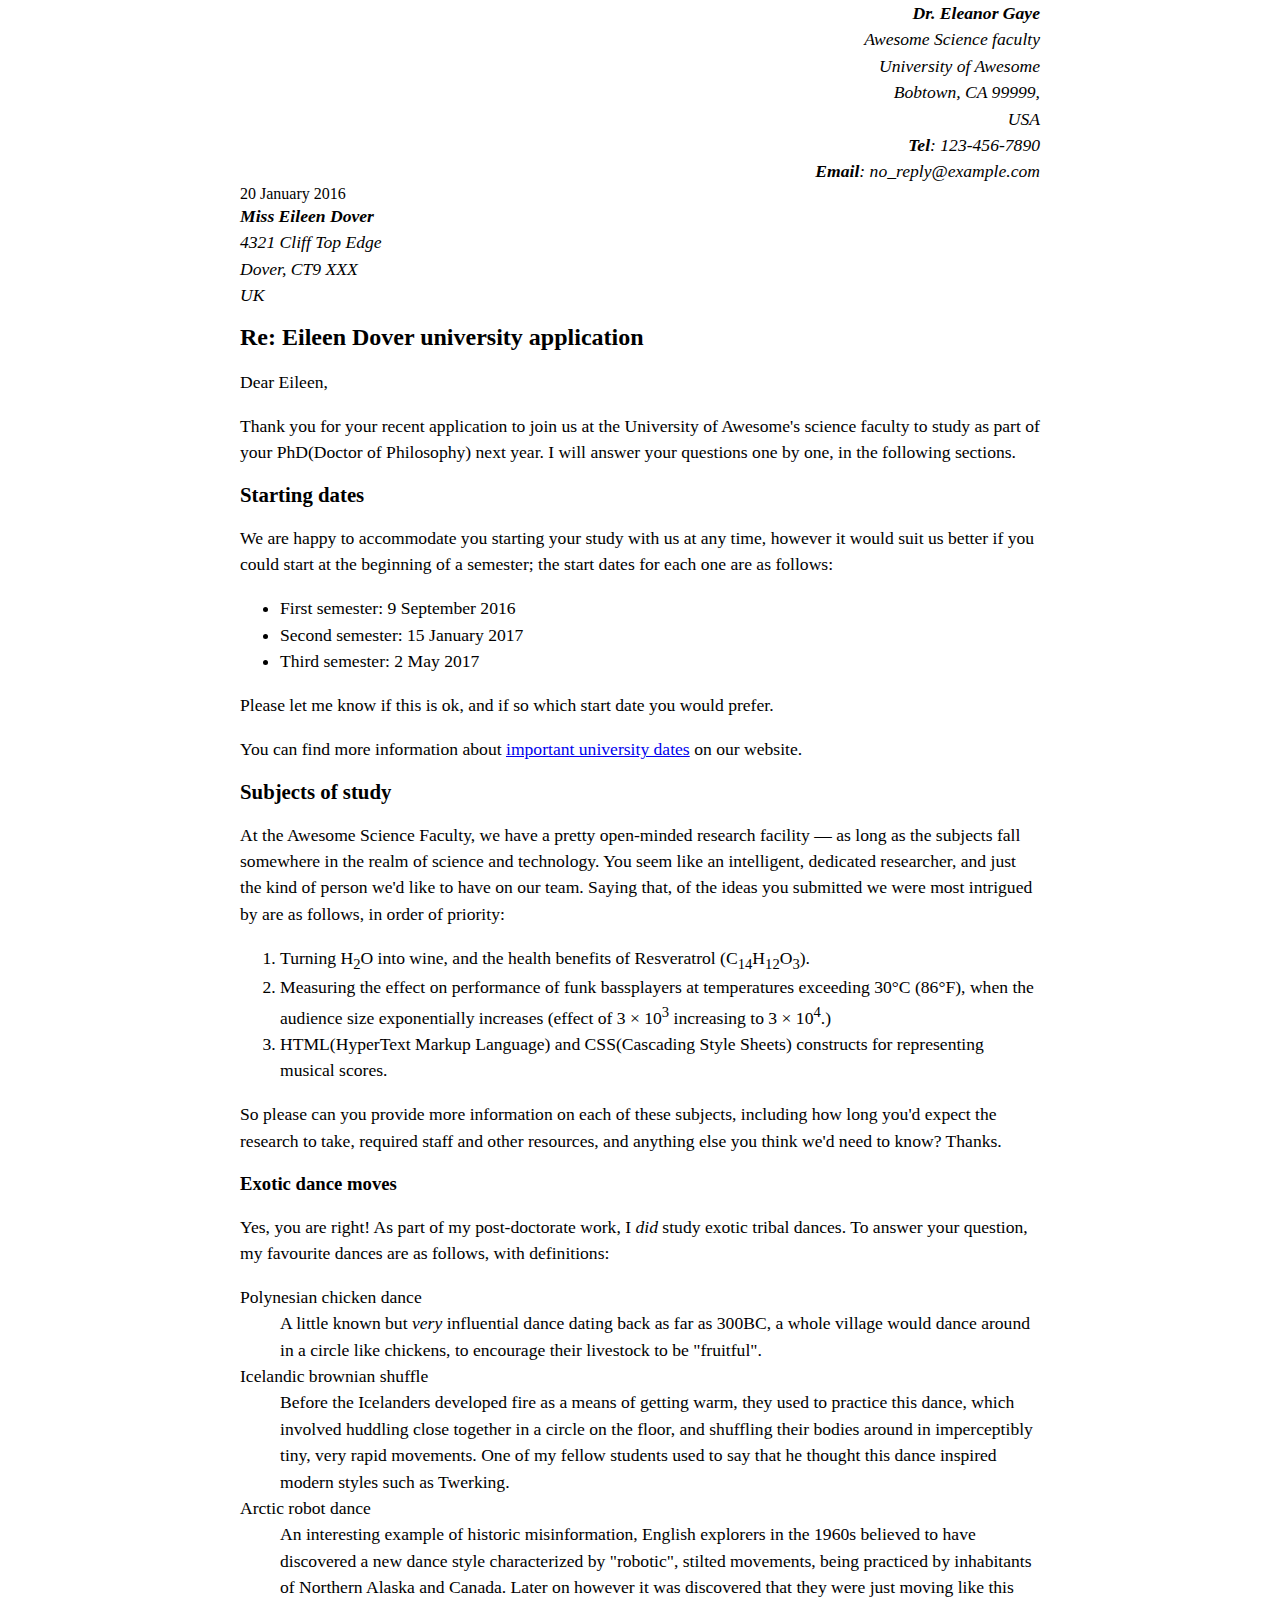
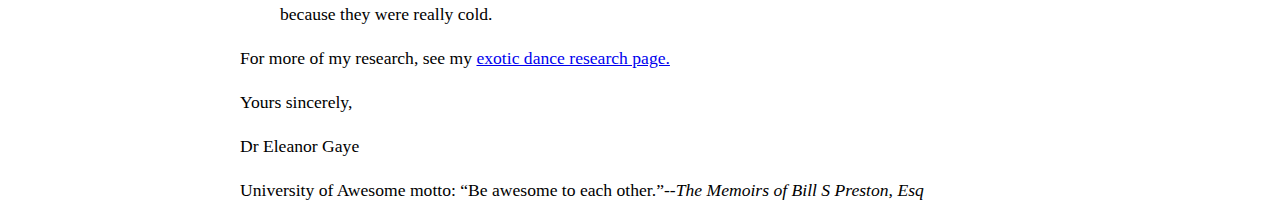
<file: task 1/index.html>
<!DOCTYPE html>
<html lang="en">
<head>
    <meta charset="UTF-8">
    <meta http-equiv="X-UA-Compatible" content="IE=edge">
    <meta name="viewport" content="width=device-width, initial-scale=1.0">
    <title>Document</title>
    <link rel="stylesheet" href="style.css">
</head>
<body>
<address class="sender-column">
<strong><em>Dr. Eleanor Gaye</strong><br>
Awesome Science faculty<br>
University of Awesome<br>
Bobtown, CA 99999,<br>
USA<br>
<strong>Tel</strong>: 123-456-7890<br>
<strong>Email</strong>: no_reply@example.com<br>
</em></address>

<time class="sender-column" datetime="2016-01-20">20 January 2016</time>
<address>
<em><strong>Miss Eileen Dover</strong><br>
4321 Cliff Top Edge<br>
Dover, CT9 XXX<br>
UK</em>
</address>


<h1>Re: Eileen Dover university application</h1>

<p>Dear Eileen,</p>

<p>Thank you for your recent application to join us at the University of Awesome&apos;s science faculty to study as part of your <abbr>PhD</abbr>(Doctor of Philosophy) next year. I will answer your questions one by one, in the following sections.</p>

<h2>Starting dates</h2>

<p>We are happy to accommodate you starting your study with us at any time, however it would suit us better if you could start at the beginning of a semester; the start dates for each one are as follows:</p>
<ul>
<li>First semester: <time datetime="2016-09-09">9 September 2016</time></li>
<li>Second semester:<time datetime="2017-01-15"> 15 January 2017</time></li>
<li>Third semester: <time datetime="2017-05-02">2 May 2017</time></li>
</ul>
<p>Please let me know if this is ok, and if so which start date you would prefer.</p>

<p>You can find more information about <a href="http://example.com" title="university dates">important university dates</a> on our website.</p>


<h2>Subjects of study</h2>

<p>At the Awesome Science Faculty, we have a pretty open-minded research facility — as long as the subjects fall somewhere in the realm of science and technology. You seem like an intelligent, dedicated researcher, and just the kind of person we&apos;d like to have on our team. Saying that, of the ideas you submitted we were most intrigued by are as follows, in order of priority:</p>
<ol>
<li>Turning H<sub>2</sub>O into wine, and the health benefits of Resveratrol (C<sub>14</sub>H<sub>12</sub>O<sub>3</sub>).</li>
<li>Measuring the effect on performance of funk bassplayers at temperatures exceeding 30°C (86°F), when the audience size exponentially increases (effect of 3 × 10<sup>3</sup> increasing to 3 × 10<sup>4</sup>.)</li>
<li><abbr>HTML</abbr>(HyperText Markup Language) and <abbr>CSS</abbr>(Cascading Style Sheets) constructs for representing musical scores.</li>
</ol>
<p>So please can you provide more information on each of these subjects, including how long you'd expect the research to take, required staff and other resources, and anything else you think we'd need to know? Thanks.</p>


<h3>Exotic dance moves</h3>

<p>Yes, you are right! As part of my post-doctorate work, I <em>did</em> study exotic tribal dances. To answer your question, my favourite dances are as follows, with definitions:</p>

<dl>
<dt>Polynesian chicken dance</dt>
<dd>A little known but <em>very</em> influential dance dating back as far as <abbr>300BC</abbr>, a whole village would dance around in a circle like chickens, to encourage their livestock to be &quot;fruitful&quot;.</dd>
<dt>Icelandic brownian shuffle</dt>
<dd>Before the Icelanders developed fire as a means of getting warm, they used to practice this dance, which involved huddling close together in a circle on the floor, and shuffling their bodies around in imperceptibly tiny, very rapid movements. One of my fellow students used to say that he thought this dance inspired modern styles such as Twerking.</dd>
<dt>Arctic robot dance</dt>
<dd>An interesting example of historic misinformation, English explorers in the 1960s believed to have discovered a new dance style characterized by &quot;robotic&quot;, stilted movements, being practiced by inhabitants of Northern Alaska and Canada. Later on however it was discovered that they were just moving like this because they were really cold.</dd>
</dl>
<p>For more of my research, see my <a href="http://example.com" title="my research">exotic dance research page.</a></p>

<p>Yours sincerely,</p>
<p>Dr Eleanor Gaye</p>

<p>University of Awesome motto: <q>Be awesome to each other.</q><cite>--The Memoirs of Bill S Preston, Esq</cite>
</body>
</html>
</file>
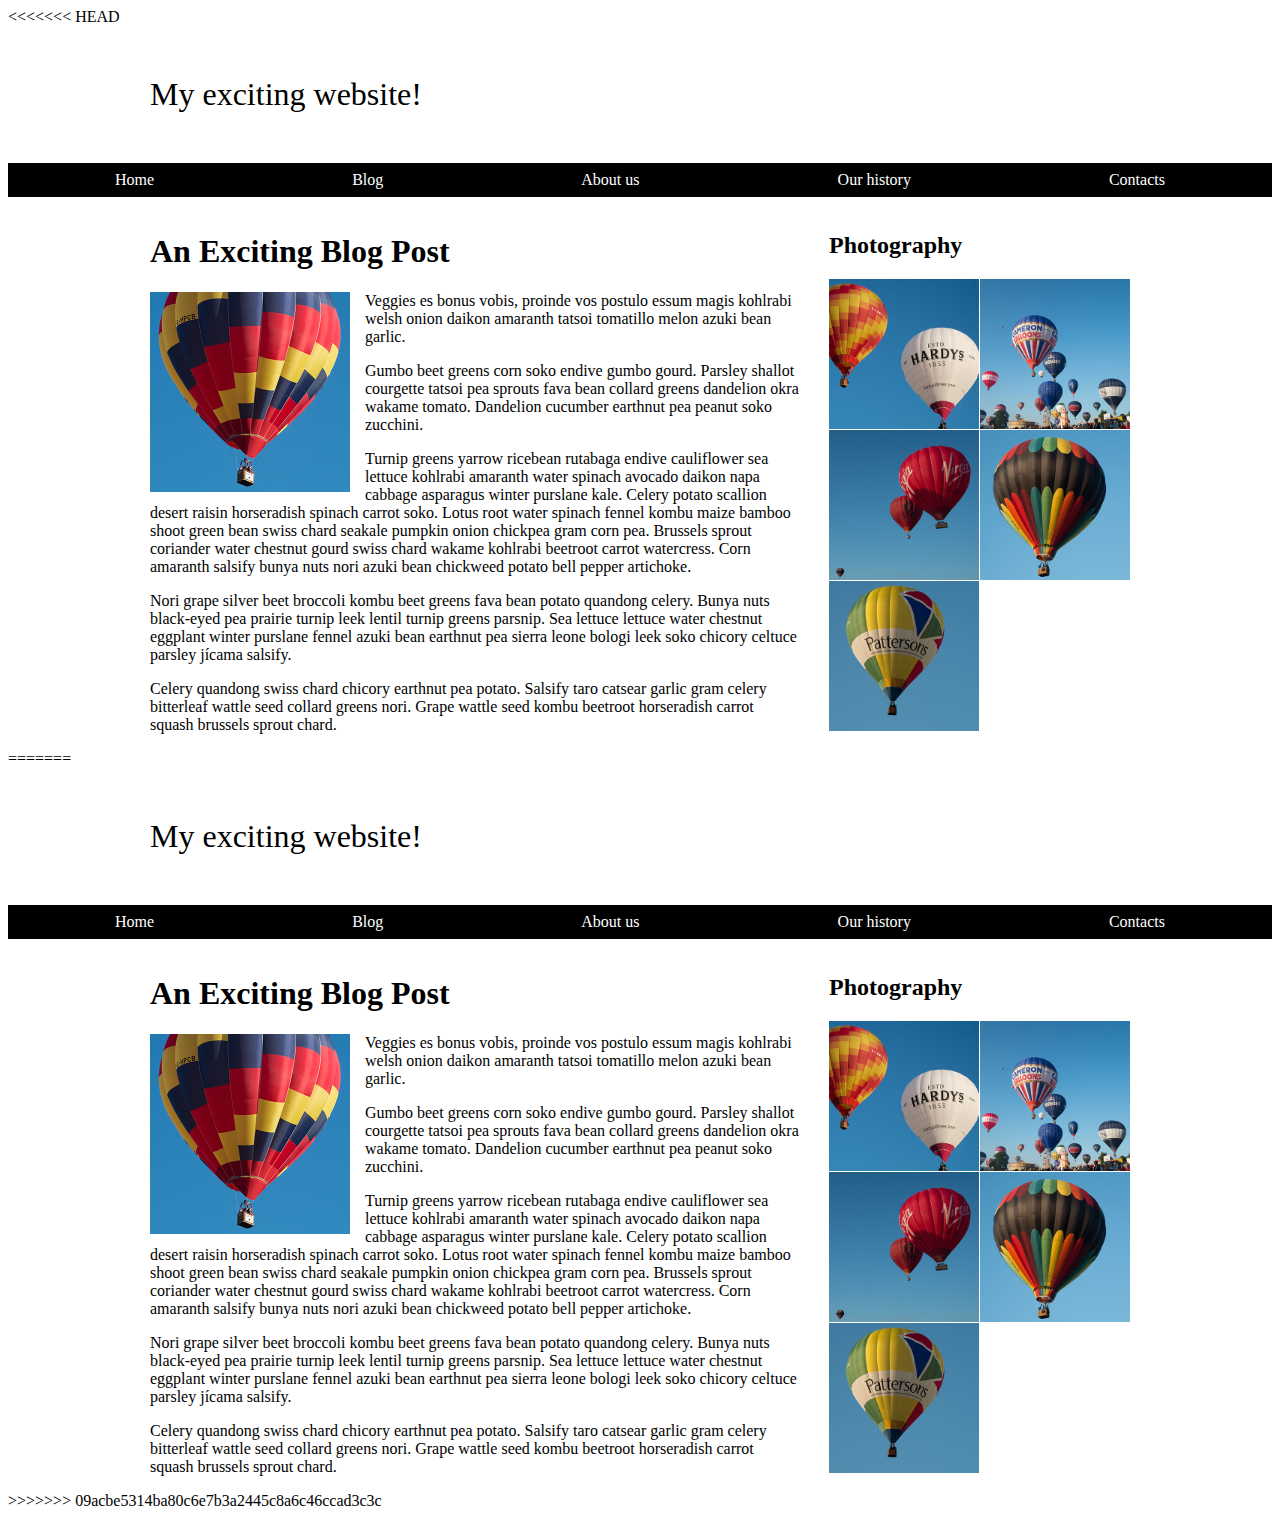
<file: task 10/index.html>
<<<<<<< HEAD
<!DOCTYPE html>
<html lang="en-us">
  <head>
    <meta charset="utf-8">
    <meta name="viewport" content="width=device-width, initial-scale=1">
    <title>Layout Task</title>
    <link href="style.css" rel="stylesheet" type="text/css">
  </head>

<body>

  <div class="logo">
    My exciting website!
  </div>

  <nav>
    <ul>
      <li>
        <a href="">Home</a>
      </li>
      <li>
        <a href="">Blog</a>
      </li>
      <li>
        <a href="">About us</a>
      </li>
      <li>
        <a href="">Our history</a>
      </li>
      <li>
        <a href="">Contacts</a>
      </li>
    </ul>
  </nav>

  <main class="grid">
    <article>
      <h1>
        An Exciting Blog Post
      </h1>
      <img src="images/balloon-sq6.jpg" alt="placeholder" class="feature">
      <p>Veggies es bonus vobis, proinde vos postulo essum magis kohlrabi welsh onion daikon amaranth tatsoi tomatillo melon
        azuki bean garlic.</p>

      <p>Gumbo beet greens corn soko endive gumbo gourd. Parsley shallot courgette tatsoi pea sprouts fava bean collard greens
        dandelion okra wakame tomato. Dandelion cucumber earthnut pea peanut soko zucchini.</p>

      <p>Turnip greens yarrow ricebean rutabaga endive cauliflower sea lettuce kohlrabi amaranth water spinach avocado daikon
        napa cabbage asparagus winter purslane kale. Celery potato scallion desert raisin horseradish spinach carrot soko.
        Lotus root water spinach fennel kombu maize bamboo shoot green bean swiss chard seakale pumpkin onion chickpea gram
        corn pea. Brussels sprout coriander water chestnut gourd swiss chard wakame kohlrabi beetroot carrot watercress.
        Corn amaranth salsify bunya nuts nori azuki bean chickweed potato bell pepper artichoke.</p>

      <p>Nori grape silver beet broccoli kombu beet greens fava bean potato quandong celery. Bunya nuts black-eyed pea prairie
        turnip leek lentil turnip greens parsnip. Sea lettuce lettuce water chestnut eggplant winter purslane fennel azuki
        bean earthnut pea sierra leone bologi leek soko chicory celtuce parsley jícama salsify.</p>

      <p>Celery quandong swiss chard chicory earthnut pea potato. Salsify taro catsear garlic gram celery bitterleaf wattle
        seed collard greens nori. Grape wattle seed kombu beetroot horseradish carrot squash brussels sprout chard.</p>

    </article>

    <aside>
      <h2>
        Photography
      </h2>
      <ul class="photos">
        <li>
          <img src="images/balloon-sq1.jpg" alt="placeholder">
        </li>
        <li>
          <img src="images/balloon-sq2.jpg" alt="placeholder">
        </li>
        <li>
          <img src="images/balloon-sq3.jpg" alt="placeholder">
        </li>
        <li>
          <img src="images/balloon-sq4.jpg" alt="placeholder">
        </li>
        <li>
          <img src="images/balloon-sq5.jpg" alt="placeholder">
        </li>
      </ul>

    </aside>

  </main>

</body>

=======
<!DOCTYPE html>
<html lang="en-us">
  <head>
    <meta charset="utf-8">
    <meta name="viewport" content="width=device-width, initial-scale=1">
    <title>Layout Task</title>
    <link href="style.css" rel="stylesheet" type="text/css">
  </head>

<body>

  <div class="logo">
    My exciting website!
  </div>

  <nav>
    <ul>
      <li>
        <a href="">Home</a>
      </li>
      <li>
        <a href="">Blog</a>
      </li>
      <li>
        <a href="">About us</a>
      </li>
      <li>
        <a href="">Our history</a>
      </li>
      <li>
        <a href="">Contacts</a>
      </li>
    </ul>
  </nav>

  <main class="grid">
    <article>
      <h1>
        An Exciting Blog Post
      </h1>
      <img src="images/balloon-sq6.jpg" alt="placeholder" class="feature">
      <p>Veggies es bonus vobis, proinde vos postulo essum magis kohlrabi welsh onion daikon amaranth tatsoi tomatillo melon
        azuki bean garlic.</p>

      <p>Gumbo beet greens corn soko endive gumbo gourd. Parsley shallot courgette tatsoi pea sprouts fava bean collard greens
        dandelion okra wakame tomato. Dandelion cucumber earthnut pea peanut soko zucchini.</p>

      <p>Turnip greens yarrow ricebean rutabaga endive cauliflower sea lettuce kohlrabi amaranth water spinach avocado daikon
        napa cabbage asparagus winter purslane kale. Celery potato scallion desert raisin horseradish spinach carrot soko.
        Lotus root water spinach fennel kombu maize bamboo shoot green bean swiss chard seakale pumpkin onion chickpea gram
        corn pea. Brussels sprout coriander water chestnut gourd swiss chard wakame kohlrabi beetroot carrot watercress.
        Corn amaranth salsify bunya nuts nori azuki bean chickweed potato bell pepper artichoke.</p>

      <p>Nori grape silver beet broccoli kombu beet greens fava bean potato quandong celery. Bunya nuts black-eyed pea prairie
        turnip leek lentil turnip greens parsnip. Sea lettuce lettuce water chestnut eggplant winter purslane fennel azuki
        bean earthnut pea sierra leone bologi leek soko chicory celtuce parsley jícama salsify.</p>

      <p>Celery quandong swiss chard chicory earthnut pea potato. Salsify taro catsear garlic gram celery bitterleaf wattle
        seed collard greens nori. Grape wattle seed kombu beetroot horseradish carrot squash brussels sprout chard.</p>

    </article>

    <aside>
      <h2>
        Photography
      </h2>
      <ul class="photos">
        <li>
          <img src="images/balloon-sq1.jpg" alt="placeholder">
        </li>
        <li>
          <img src="images/balloon-sq2.jpg" alt="placeholder">
        </li>
        <li>
          <img src="images/balloon-sq3.jpg" alt="placeholder">
        </li>
        <li>
          <img src="images/balloon-sq4.jpg" alt="placeholder">
        </li>
        <li>
          <img src="images/balloon-sq5.jpg" alt="placeholder">
        </li>
      </ul>

    </aside>

  </main>

</body>

>>>>>>> 09acbe5314ba80c6e7b3a2445c8a6c46ccad3c3c
</html>
</file>
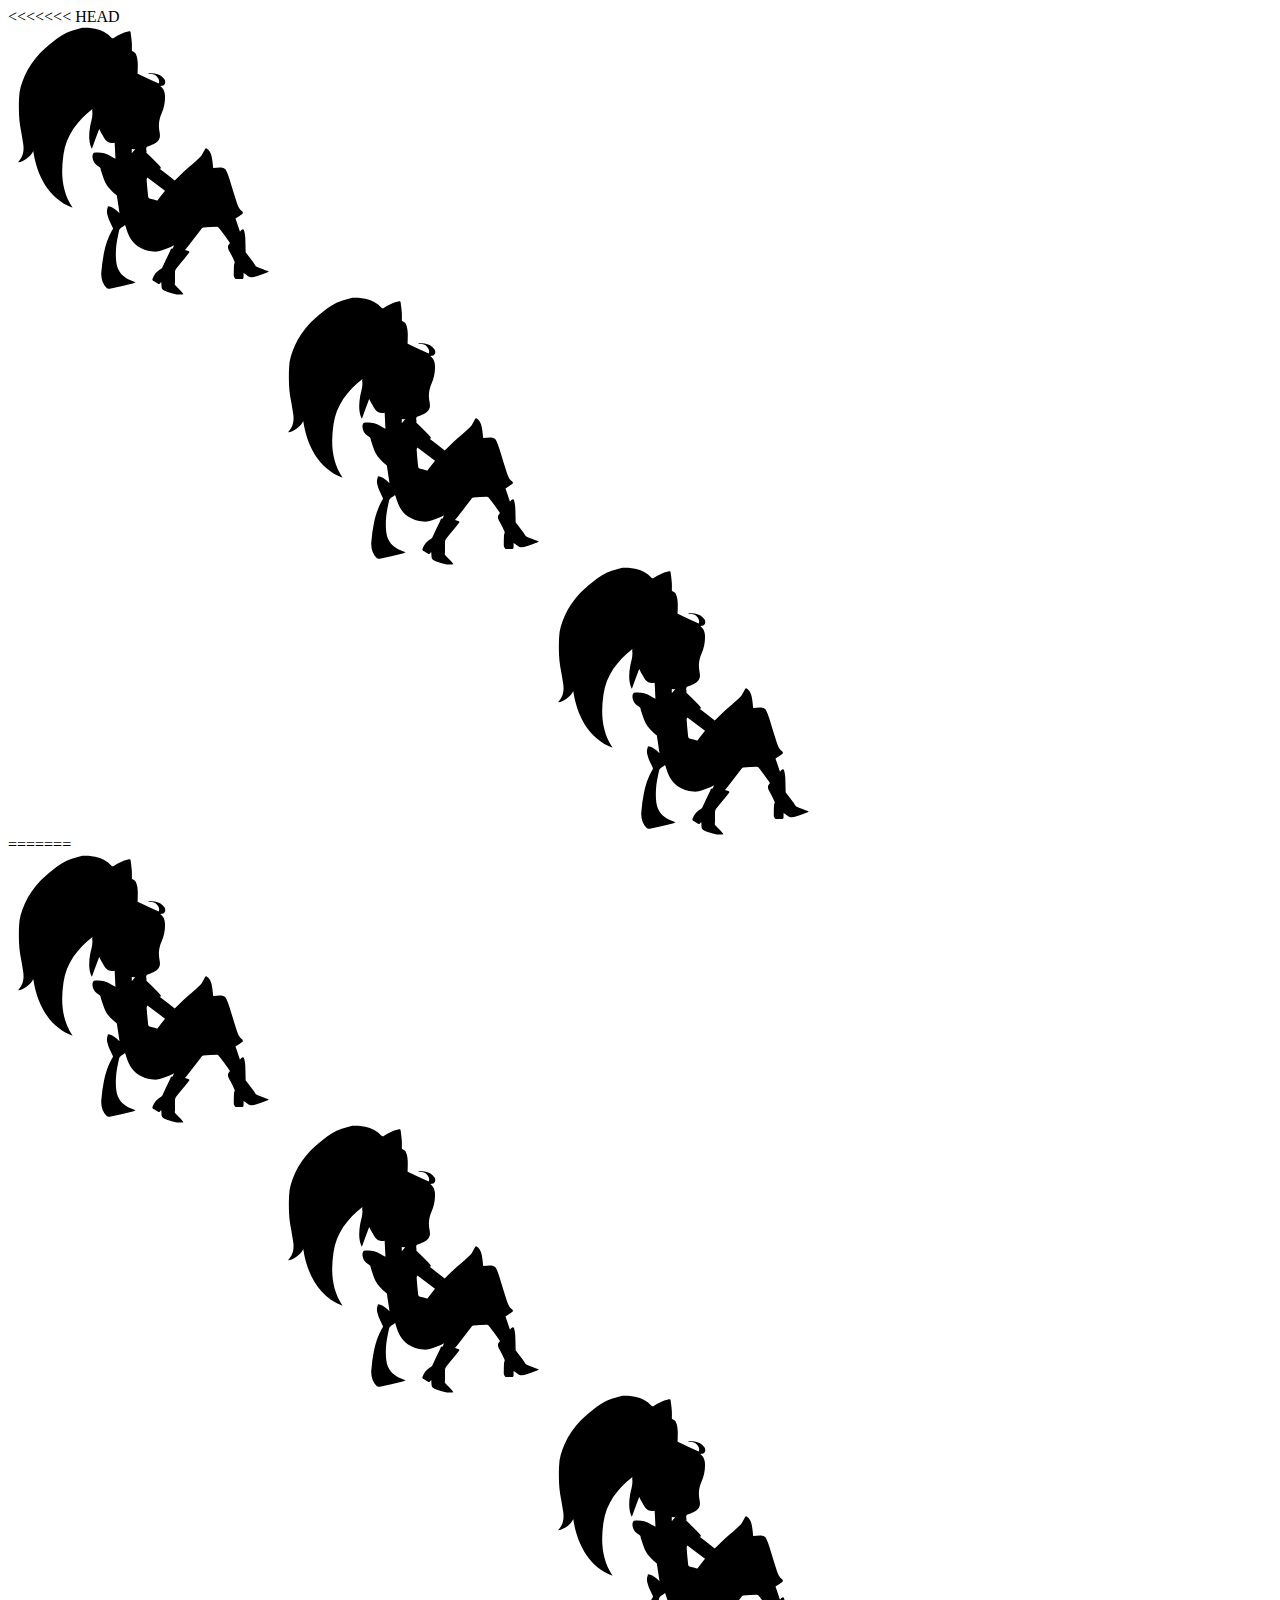
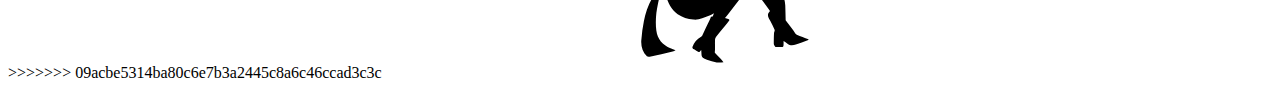
<file: task 11/index.html>
<<<<<<< HEAD
<!DOCTYPE html>
<html lang="en-us">
  <head>
    <meta charset="UTF-8">
    <meta name="viewport" content="width=device-width">
    <title>Sequencing animations</title>
    <script type="text/javascript" src="main.js" defer></script>
    <link href="style.css"rel="stylesheet">
  </head>

  <body>

    <div id="alice-container">
      <img id="alice1"  src="alice.svg" role="img" alt="silhouette of crouching long haired character in dress and short boots">
      <img id="alice2"  src="alice.svg" role="img" alt="silhouette of crouching long haired character in dress and short boots">
      <img id="alice3"  src="alice.svg" role="img" alt="silhouette of crouching long haired character in dress and short boots">
    </div>

  </body>

=======
<!DOCTYPE html>
<html lang="en-us">
  <head>
    <meta charset="UTF-8">
    <meta name="viewport" content="width=device-width">
    <title>Sequencing animations</title>
    <script type="text/javascript" src="main.js" defer></script>
    <link href="style.css"rel="stylesheet">
  </head>

  <body>

    <div id="alice-container">
      <img id="alice1"  src="alice.svg" role="img" alt="silhouette of crouching long haired character in dress and short boots">
      <img id="alice2"  src="alice.svg" role="img" alt="silhouette of crouching long haired character in dress and short boots">
      <img id="alice3"  src="alice.svg" role="img" alt="silhouette of crouching long haired character in dress and short boots">
    </div>

  </body>

>>>>>>> 09acbe5314ba80c6e7b3a2445c8a6c46ccad3c3c
</html>
</file>
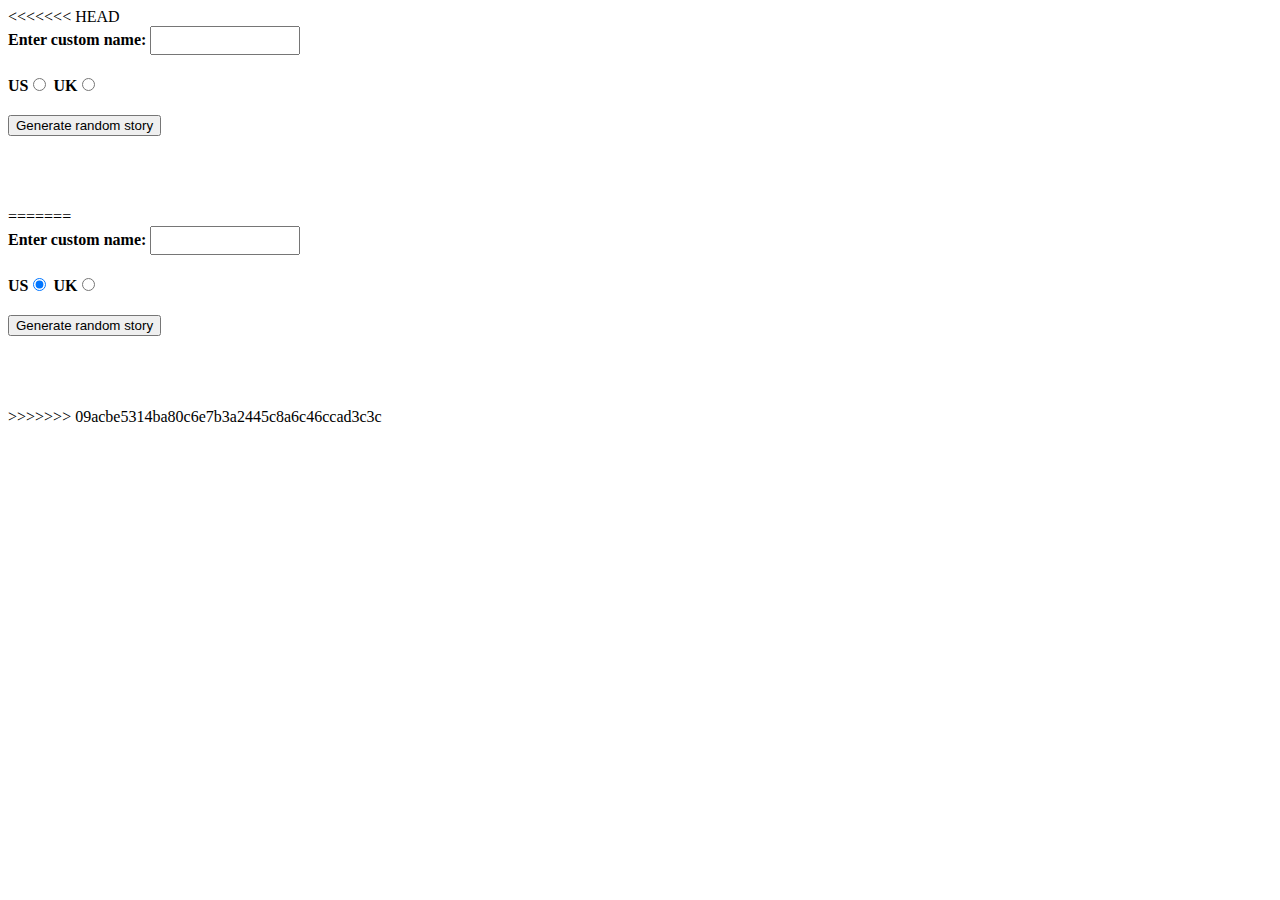
<file: task 3/index.html>
<<<<<<< HEAD
<!DOCTYPE html>
<html lang="en-us">
  <head>
    <meta charset="utf-8">
    <meta http-equiv="X-UA-Compatible" content="IE=edge,chrome=1">
    <meta name="viewport" content="width=device-width">

    <title>Silly story generator</title>
    <link rel="stylesheet" href="style.css">

    
  </head>

  <body>
    <div>
      <label for="customname">Enter custom name:</label>
      <input id="customname" type="text" placeholder="">
    </div>
    <div>
      <label for="us">US</label><input id="us" type="radio" name="ukus" value="us" checked>
      <label for="uk">UK</label><input id="uk" type="radio" name="ukus" value="uk">
    </div>
    <div>
      <button class="randomize">Generate random story</button>
    </div>
    <!-- Thanks a lot to Willy Aguirre for his help with the code for this assessment -->
    <p class="story"></p>
    

    <script src="main.js" defer></script>
  </body>
=======
<!DOCTYPE html>
<html lang="en-us">
  <head>
    <meta charset="utf-8">
    <meta http-equiv="X-UA-Compatible" content="IE=edge,chrome=1">
    <meta name="viewport" content="width=device-width">

    <title>Silly story generator</title>
    <link rel="stylesheet" href="style.css">

    
  </head>

  <body>
    <div>
      <label for="customname">Enter custom name:</label>
      <input id="customname" type="text" placeholder="">
    </div>
    <div>
      <label for="us">US</label><input id="us" type="radio" name="ukus" value="us" checked>
      <label for="uk">UK</label><input id="uk" type="radio" name="ukus" value="uk">
    </div>
    <div>
      <button class="randomize">Generate random story</button>
    </div>
    <!-- Thanks a lot to Willy Aguirre for his help with the code for this assessment -->
    <p class="story"></p>
    

    <script src="main.js" defer></script>
  </body>
>>>>>>> 09acbe5314ba80c6e7b3a2445c8a6c46ccad3c3c
</html>
</file>
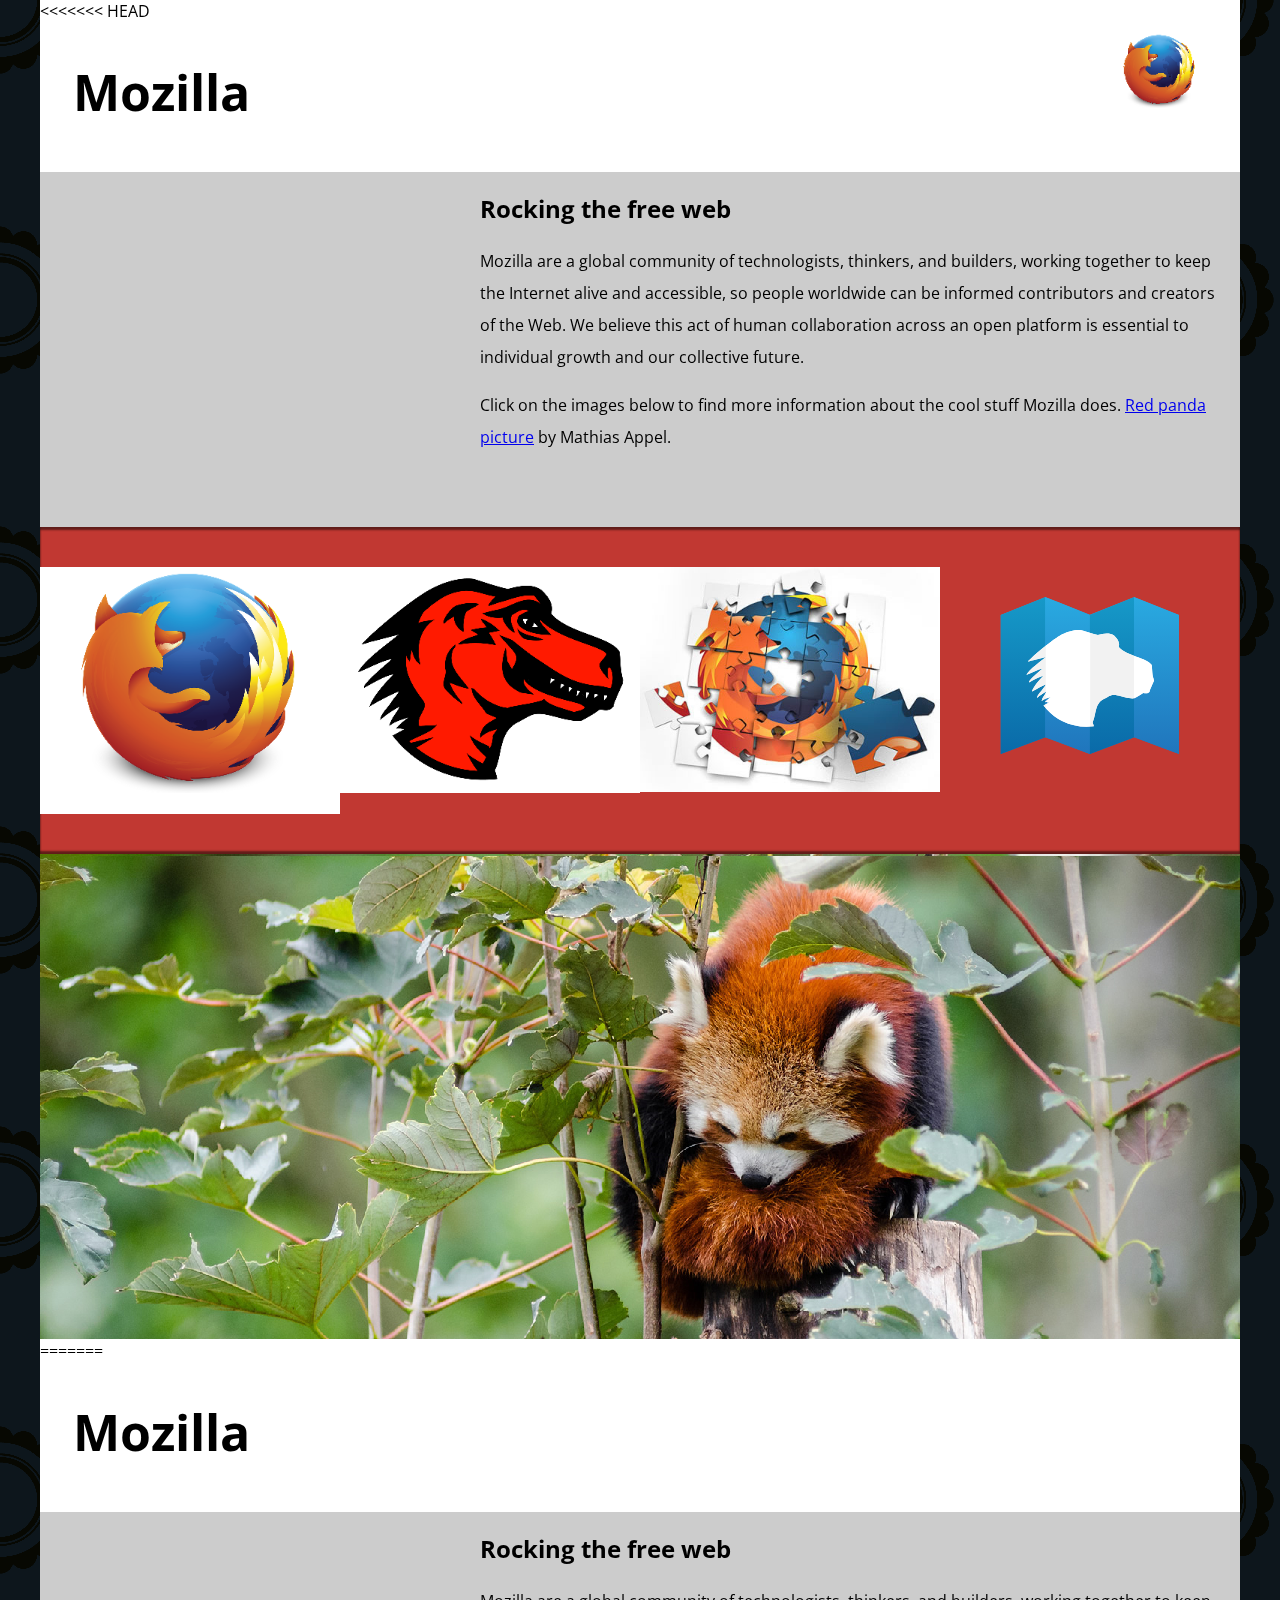
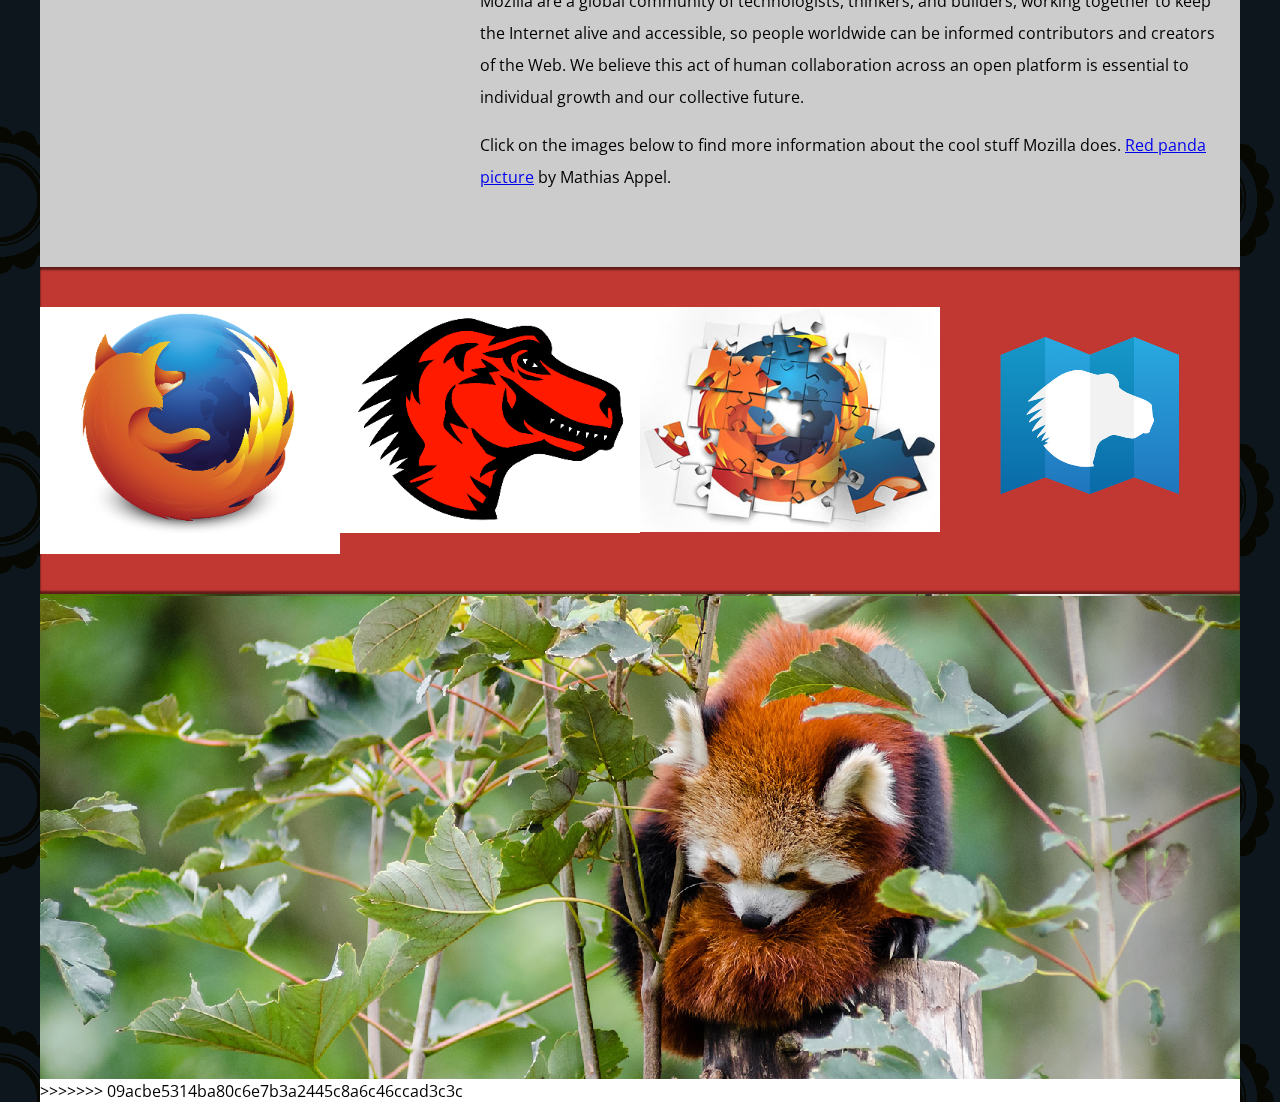
<file: task 4/index.html>
<<<<<<< HEAD
<!DOCTYPE html>
<html lang="en-us">
  <head>
    <meta charset="utf-8">
    <meta name="viewport" content="width=device-width">
    <title>Mozilla splash page</title>
    <link href='https://fonts.googleapis.com/css?family=Open+Sans:400,700' rel='stylesheet' type='text/css'>
    <style>
      /* header and body setup */

      html {
        font-family: 'Open Sans', sans-serif;
        background: url(pattern.png);
      }

      body {
        width: 100%;
        max-width: 1200px;
        margin: 0 auto;
        background-color: white;
        position: relative;
      }

      /* Header styling */

      header {
        height: 150px;
      }

      header img {
        width: 100px;
        position: absolute;
        right: 32.5px;
        top: 32.5px;
      }

      h1 {
        font-size: 50px;
        line-height: 140px;
        margin: 0 0 0 32.5px;
      }

      /* main section and video styling */

      main {
        background: #ccc;
      }

      article {
        padding: 20px;
      }

      h2 {
        margin-top: 0;
      }

      p {
        line-height: 2;
      }

      iframe {
        float: left;
        margin: 0 20px 20px 0;
        max-width: 100%;
      }

      /* further info links */

      .further-info {
        clear: left;
        padding: 40px 0;
        background: #c13832;
        box-shadow: inset 0 3px 2px rgba(0,0,0,0.5),
                    inset 0 -3px 2px rgba(0,0,0,0.5);
      }

      .further-info a {
        width: 25%;
        display: block;
        float: left;
      }

      .further-info img {
        max-width: 100%;
      }

      .clearfix {
        clear: both;
      }

      /* Red panda image */

      .red-panda img {
        display: block;
        max-width: 100%;
      }
    </style>
  </head>
  <body>
    <header>
      <h1>Mozilla</h1>
      <img src="120img/firefox_logo-only_RGB120.png" alt="firefox logo">

    </header>

    <main>
      <article>
        <!-- insert iframe from youtube -->
        <iframe width="400" height="315" src="https://www.youtube.com/embed/ojcNcvb1olg" title="YouTube video player" frameborder="0" allow="accelerometer; autoplay; clipboard-write; encrypted-media; gyroscope; picture-in-picture; web-share" allowfullscreen></iframe>

        <h2>Rocking the free web</h2>

        <p>Mozilla are a global community of technologists, thinkers, and builders, working together to keep the Internet alive and accessible, so people worldwide can be informed contributors and creators of the Web. We believe this act of human collaboration across an open platform is essential to individual growth and our collective future.</p>

        <p>Click on the images below to find more information about the cool stuff Mozilla does. <a href="https://www.flickr.com/photos/mathiasappel/21675551065/">Red panda picture</a> by Mathias Appel.</p>
      </article>

      <div class="further-info">
        <!-- insert images with srcsets and sizes -->
        <a href="https://www.mozilla.org/en-US/firefox/new/">
          <img srcset= "120img/firefox_logo-only_RGB120.png 120w, 400img/firefox_logo-only_RGB400.png 400w"
          sizes="(max-width: 500px) 120px, 400px"
          src="firefox_logo-only_RGB.png"
          alt="firefox logo">
        </a>
        <a href="https://www.mozilla.org/">
          <img srcset= "120img/mozilla-dinosaur-head120.png 120w, 400img/mozilla-dinosaur-head400.png 400w"
          sizes="(max-width: 500px) 120px, 400px"
          src="mozilla-dinosaur-head.png"
          alt="a red dinosoaur head" >
        </a>
        <a href="https://addons.mozilla.org/">
          <img srcset= "firefox-addons120.png 120w, 400img\firefox-addons.jpg 400w" 
          sizes="(max-width: 500px) 120px, 400px"
          src="firefox-addons.jpg"
          alt="add-ons">
        </a>
        <a href="https://developer.mozilla.org/en-US/">
          <img src="mdn.svg">
        </a>
        <div class="clearfix"></div>
      </div>

      <div class="red-panda">
        <!-- insert picture element -->
        <picture> <source media="(max-width: 600px)" srcset="red-panda600.png" />
            <source srcset="red-panda1200.png" />
            <img src="red-panda.jpg" alt="red panda on a tree" /></picture>
      </div>

    </main>
  </body>
=======
<!DOCTYPE html>
<html lang="en-us">
  <head>
    <meta charset="utf-8">
    <meta name="viewport" content="width=device-width">
    <title>Mozilla splash page</title>
    <link href='https://fonts.googleapis.com/css?family=Open+Sans:400,700' rel='stylesheet' type='text/css'>
    <style>
      /* header and body setup */

      html {
        font-family: 'Open Sans', sans-serif;
        background: url(pattern.png);
      }

      body {
        width: 100%;
        max-width: 1200px;
        margin: 0 auto;
        background-color: white;
        position: relative;
      }

      /* Header styling */

      header {
        height: 150px;
      }

      header img {
        width: 100px;
        position: absolute;
        right: 32.5px;
        top: 32.5px;
      }

      h1 {
        font-size: 50px;
        line-height: 140px;
        margin: 0 0 0 32.5px;
      }

      /* main section and video styling */

      main {
        background: #ccc;
      }

      article {
        padding: 20px;
      }

      h2 {
        margin-top: 0;
      }

      p {
        line-height: 2;
      }

      iframe {
        float: left;
        margin: 0 20px 20px 0;
        max-width: 100%;
      }

      /* further info links */

      .further-info {
        clear: left;
        padding: 40px 0;
        background: #c13832;
        box-shadow: inset 0 3px 2px rgba(0,0,0,0.5),
                    inset 0 -3px 2px rgba(0,0,0,0.5);
      }

      .further-info a {
        width: 25%;
        display: block;
        float: left;
      }

      .further-info img {
        max-width: 100%;
      }

      .clearfix {
        clear: both;
      }

      /* Red panda image */

      .red-panda img {
        display: block;
        max-width: 100%;
      }
    </style>
  </head>
  <body>
    <header>
      <h1>Mozilla</h1>
      <img src="120img/firefox_logo-only_RGB120.png" alt="firefox logo">

    </header>

    <main>
      <article>
        <!-- insert iframe from youtube -->
        <iframe width="400" height="315" src="https://www.youtube.com/embed/ojcNcvb1olg" title="YouTube video player" frameborder="0" allow="accelerometer; autoplay; clipboard-write; encrypted-media; gyroscope; picture-in-picture; web-share" allowfullscreen></iframe>

        <h2>Rocking the free web</h2>

        <p>Mozilla are a global community of technologists, thinkers, and builders, working together to keep the Internet alive and accessible, so people worldwide can be informed contributors and creators of the Web. We believe this act of human collaboration across an open platform is essential to individual growth and our collective future.</p>

        <p>Click on the images below to find more information about the cool stuff Mozilla does. <a href="https://www.flickr.com/photos/mathiasappel/21675551065/">Red panda picture</a> by Mathias Appel.</p>
      </article>

      <div class="further-info">
        <!-- insert images with srcsets and sizes -->
        <a href="https://www.mozilla.org/en-US/firefox/new/">
          <img srcset= "120img/firefox_logo-only_RGB120.png 120w, 400img/firefox_logo-only_RGB400.png 400w"
          sizes="(max-width: 500px) 120px, 400px"
          src="firefox_logo-only_RGB.png"
          alt="firefox logo">
        </a>
        <a href="https://www.mozilla.org/">
          <img srcset= "120img/mozilla-dinosaur-head120.png 120w, 400img/mozilla-dinosaur-head400.png 400w"
          sizes="(max-width: 500px) 120px, 400px"
          src="mozilla-dinosaur-head.png"
          alt="a red dinosoaur head" >
        </a>
        <a href="https://addons.mozilla.org/">
          <img srcset= "firefox-addons120.png 120w, 400img\firefox-addons.jpg 400w" 
          sizes="(max-width: 500px) 120px, 400px"
          src="firefox-addons.jpg"
          alt="add-ons">
        </a>
        <a href="https://developer.mozilla.org/en-US/">
          <img src="mdn.svg">
        </a>
        <div class="clearfix"></div>
      </div>

      <div class="red-panda">
        <!-- insert picture element -->
        <picture> <source media="(max-width: 600px)" srcset="red-panda600.png" />
            <source srcset="red-panda1200.png" />
            <img src="red-panda.jpg" alt="red panda on a tree" /></picture>
      </div>

    </main>
  </body>
>>>>>>> 09acbe5314ba80c6e7b3a2445c8a6c46ccad3c3c
</html>
</file>
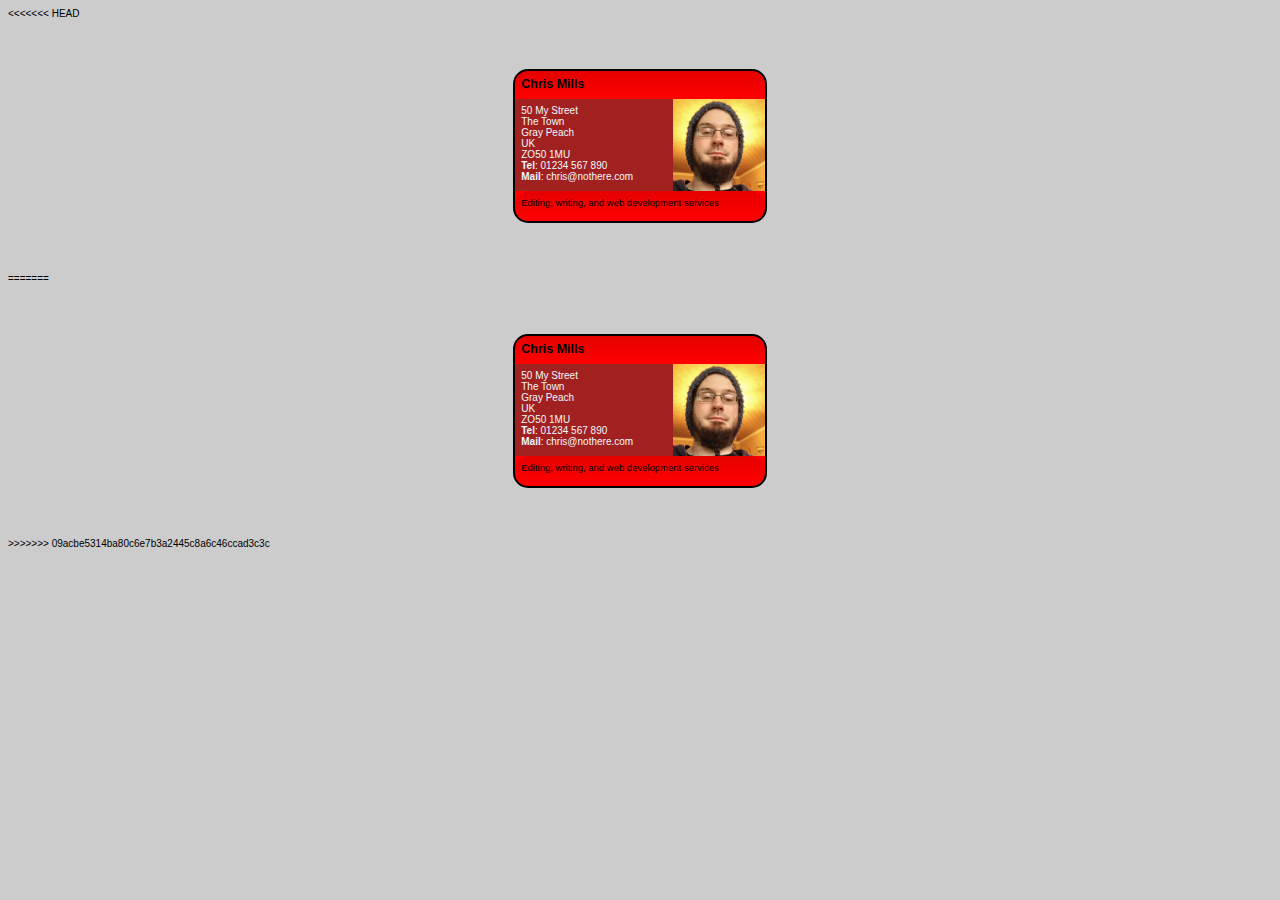
<file: task 5/index.html>
<<<<<<< HEAD
<!DOCTYPE html>
<html lang="en-us">
  <head>
    <meta charset="utf-8">
    <meta name="viewport" content="width=device-width">
    <title>Fundamental CSS comprehension</title>
    <link rel="stylesheet" href="style.css">
  </head>
  <body>

  <section class="card">
    <header>
      <h2>Chris Mills</h2>
    </header>
    <article>
      <img src="chris.jpg" alt="A picture of Chris - a man with glasses, a beard, and a silly wooly hat">
      <p>50 My Street<br>
         The Town<br>
         Gray Peach<br>
         UK<br>
         ZO50 1MU<br>
        <strong>Tel</strong>: 01234 567 890<br>
        <strong>Mail</strong>: chris@nothere.com</p>
    </article>
    <footer>
      <p>Editing, writing, and web development services</p>
    </footer>
  </section>

  </body>
=======
<!DOCTYPE html>
<html lang="en-us">
  <head>
    <meta charset="utf-8">
    <meta name="viewport" content="width=device-width">
    <title>Fundamental CSS comprehension</title>
    <link rel="stylesheet" href="style.css">
  </head>
  <body>

  <section class="card">
    <header>
      <h2>Chris Mills</h2>
    </header>
    <article>
      <img src="chris.jpg" alt="A picture of Chris - a man with glasses, a beard, and a silly wooly hat">
      <p>50 My Street<br>
         The Town<br>
         Gray Peach<br>
         UK<br>
         ZO50 1MU<br>
        <strong>Tel</strong>: 01234 567 890<br>
        <strong>Mail</strong>: chris@nothere.com</p>
    </article>
    <footer>
      <p>Editing, writing, and web development services</p>
    </footer>
  </section>

  </body>
>>>>>>> 09acbe5314ba80c6e7b3a2445c8a6c46ccad3c3c
</html>
</file>
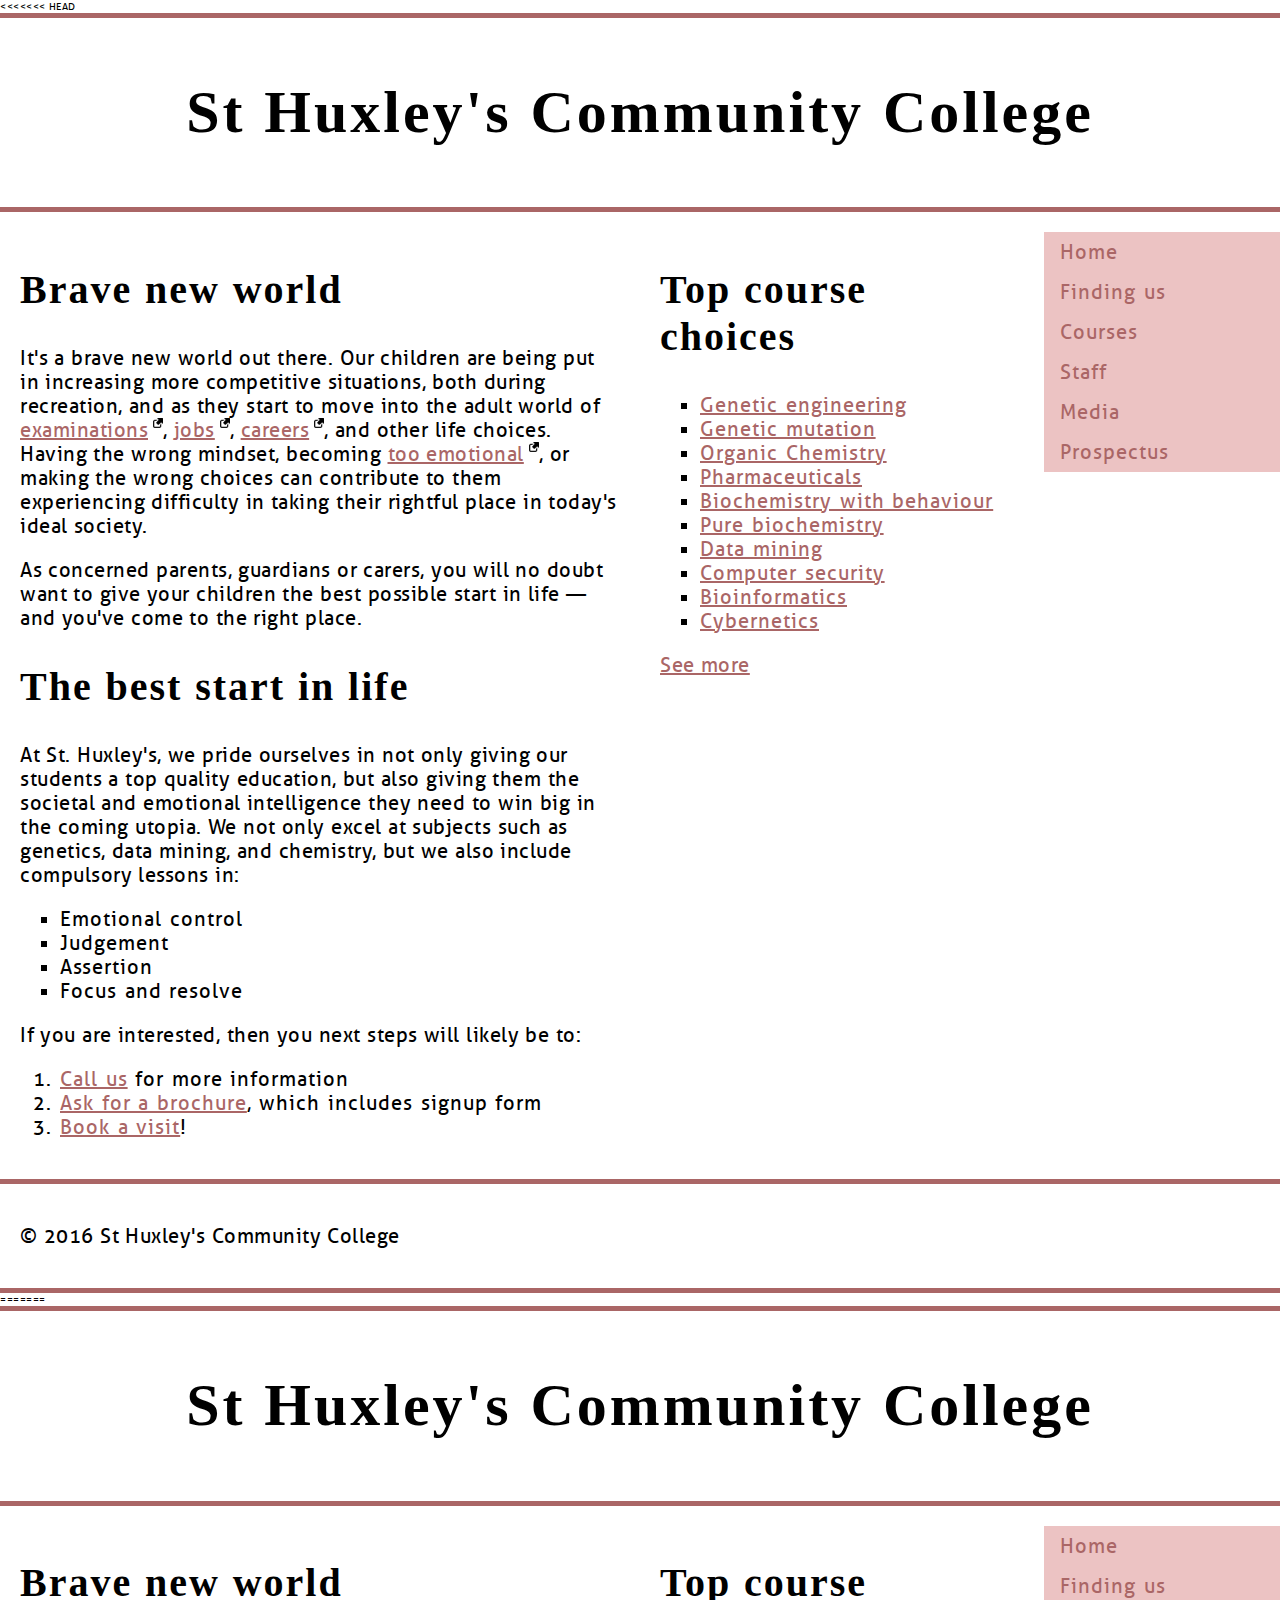
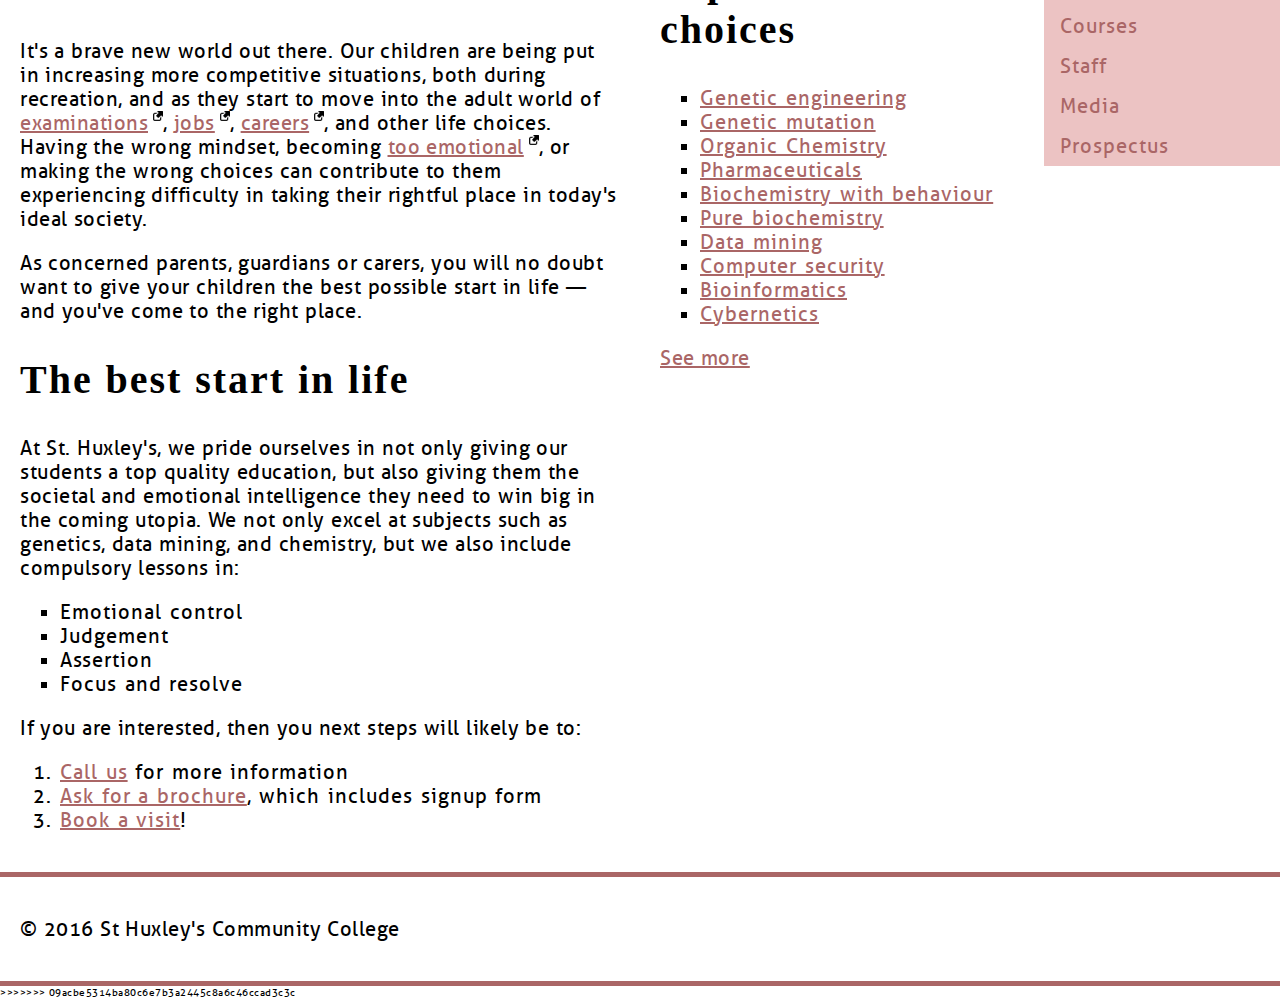
<file: task 7/index.html>
<<<<<<< HEAD
<!DOCTYPE html>
<html lang="en-us">
  <head>
    <meta charset="utf-8">
    <meta name="viewport" content="width=device-width">
    <title>St Huxley's Community College</title>
    <link href="style.css" type="text/css" rel="stylesheet">
  </head>
  <body>

  <header>
    <h1>St Huxley's Community College</h1>
  </header>

  <section>
      <h2>Brave new world</h2>

      <p>It's a brave new world out there. Our children are being put in increasing more competitive situations, both during recreation, and as they start to move into the adult world of <a href="https://en.wikipedia.org/wiki/Examination">examinations</a>, <a href="https://en.wikipedia.org/wiki/Jobs">jobs</a>, <a href="https://en.wikipedia.org/wiki/Career">careers</a>, and other life choices. Having the wrong mindset, becoming <a href="https://en.wikipedia.org/wiki/Emotion">too emotional</a>, or making the wrong choices can contribute to them experiencing difficulty in taking their rightful place in today's ideal society.</p>

      <p>As concerned parents, guardians or carers, you will no doubt want to give your children the best possible start in life — and you've come to the right place.</p>

      <h2>The best start in life</h2>

      <p>At St. Huxley's, we pride ourselves in not only giving our students a top quality education, but also giving them the societal and emotional intelligence they need to win big in the coming utopia. We not only excel at subjects such as genetics, data mining, and chemistry, but we also include compulsory lessons in:</p>

      <ul>
        <li>Emotional control</li>
        <li>Judgement</li>
        <li>Assertion</li>
        <li>Focus and resolve</li>
      </ul>

      <p>If you are interested, then you next steps will likely be to:</p>
      
      <ol>
        <li><a href="#">Call us</a> for more information</li>
        <li><a href="#">Ask for a brochure</a>, which includes signup form</li>
        <li><a href="#">Book a visit</a>!</li>
      </ol>
  </section>

  <aside>

    <h2>Top course choices</h2>

    <ul>
      <li><a href="#">Genetic engineering</a></li>
      <li><a href="#">Genetic mutation</a></li>
      <li><a href="#">Organic Chemistry</a></li>
      <li><a href="#">Pharmaceuticals</a></li>
      <li><a href="#">Biochemistry with behaviour</a></li>
      <li><a href="#">Pure biochemistry</a></li>
      <li><a href="#">Data mining</a></li>
      <li><a href="#">Computer security</a></li>
      <li><a href="#">Bioinformatics</a></li>
      <li><a href="#">Cybernetics</a></li>
    </ul>

    <p><a href="#">See more</a></p>

  </aside>

  <nav>

    <ul>
      <li><a href="#">Home</a></li>
      <li><a href="#">Finding us</a></li>
      <li><a href="#">Courses</a></li>
      <li><a href="#">Staff</a></li>
      <li><a href="#">Media</a></li>
      <li><a href="#">Prospectus</a></li>
    </ul>

  </nav>

  <footer>

    <p>&copy; 2016 St Huxley's Community College</p>

  </footer>

  </body>
=======
<!DOCTYPE html>
<html lang="en-us">
  <head>
    <meta charset="utf-8">
    <meta name="viewport" content="width=device-width">
    <title>St Huxley's Community College</title>
    <link href="style.css" type="text/css" rel="stylesheet">
  </head>
  <body>

  <header>
    <h1>St Huxley's Community College</h1>
  </header>

  <section>
      <h2>Brave new world</h2>

      <p>It's a brave new world out there. Our children are being put in increasing more competitive situations, both during recreation, and as they start to move into the adult world of <a href="https://en.wikipedia.org/wiki/Examination">examinations</a>, <a href="https://en.wikipedia.org/wiki/Jobs">jobs</a>, <a href="https://en.wikipedia.org/wiki/Career">careers</a>, and other life choices. Having the wrong mindset, becoming <a href="https://en.wikipedia.org/wiki/Emotion">too emotional</a>, or making the wrong choices can contribute to them experiencing difficulty in taking their rightful place in today's ideal society.</p>

      <p>As concerned parents, guardians or carers, you will no doubt want to give your children the best possible start in life — and you've come to the right place.</p>

      <h2>The best start in life</h2>

      <p>At St. Huxley's, we pride ourselves in not only giving our students a top quality education, but also giving them the societal and emotional intelligence they need to win big in the coming utopia. We not only excel at subjects such as genetics, data mining, and chemistry, but we also include compulsory lessons in:</p>

      <ul>
        <li>Emotional control</li>
        <li>Judgement</li>
        <li>Assertion</li>
        <li>Focus and resolve</li>
      </ul>

      <p>If you are interested, then you next steps will likely be to:</p>
      
      <ol>
        <li><a href="#">Call us</a> for more information</li>
        <li><a href="#">Ask for a brochure</a>, which includes signup form</li>
        <li><a href="#">Book a visit</a>!</li>
      </ol>
  </section>

  <aside>

    <h2>Top course choices</h2>

    <ul>
      <li><a href="#">Genetic engineering</a></li>
      <li><a href="#">Genetic mutation</a></li>
      <li><a href="#">Organic Chemistry</a></li>
      <li><a href="#">Pharmaceuticals</a></li>
      <li><a href="#">Biochemistry with behaviour</a></li>
      <li><a href="#">Pure biochemistry</a></li>
      <li><a href="#">Data mining</a></li>
      <li><a href="#">Computer security</a></li>
      <li><a href="#">Bioinformatics</a></li>
      <li><a href="#">Cybernetics</a></li>
    </ul>

    <p><a href="#">See more</a></p>

  </aside>

  <nav>

    <ul>
      <li><a href="#">Home</a></li>
      <li><a href="#">Finding us</a></li>
      <li><a href="#">Courses</a></li>
      <li><a href="#">Staff</a></li>
      <li><a href="#">Media</a></li>
      <li><a href="#">Prospectus</a></li>
    </ul>

  </nav>

  <footer>

    <p>&copy; 2016 St Huxley's Community College</p>

  </footer>

  </body>
>>>>>>> 09acbe5314ba80c6e7b3a2445c8a6c46ccad3c3c
</html>
</file>
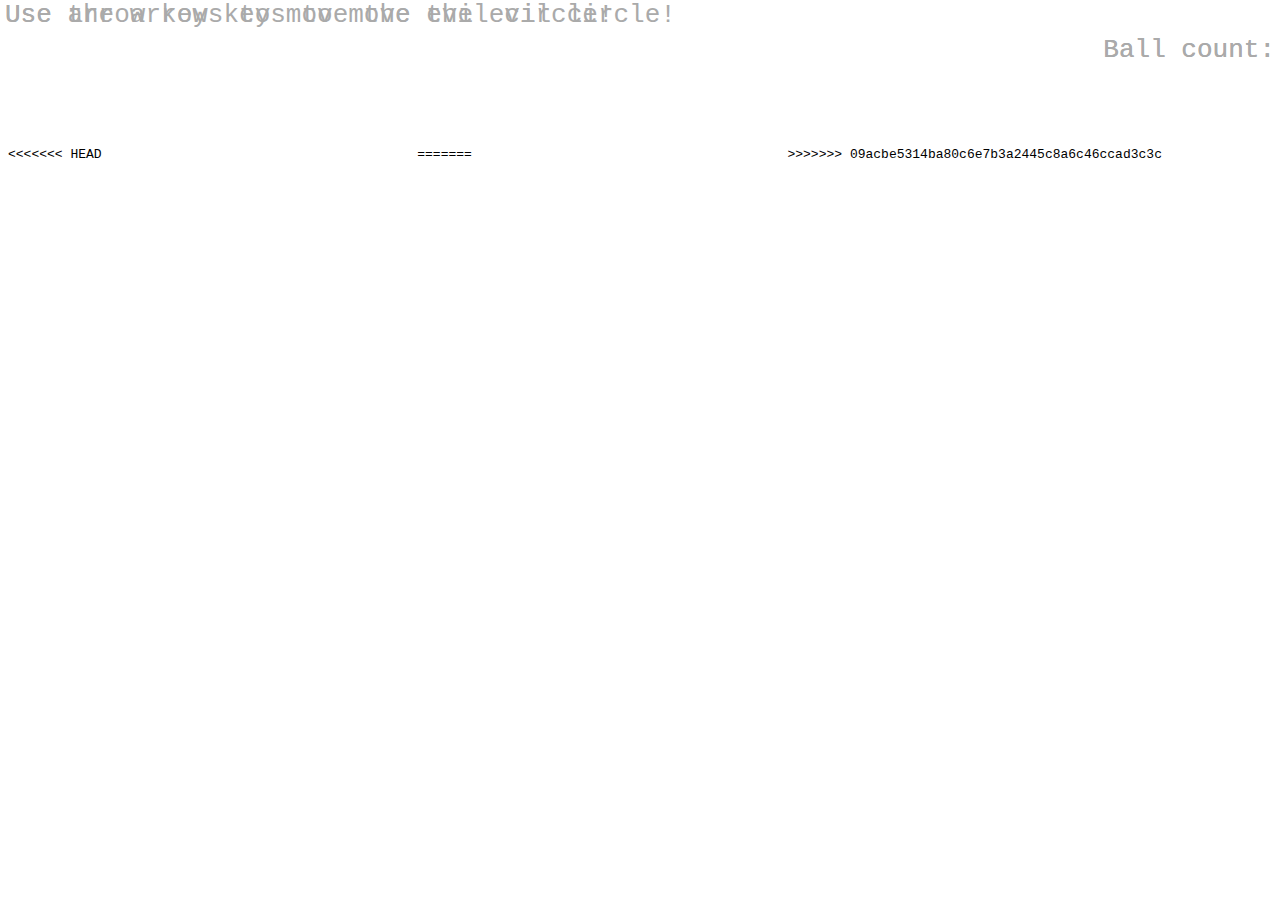
<file: task 8/index.html>
<<<<<<< HEAD
<!DOCTYPE html>
<html lang="en-us">
  <head>
    <meta charset="utf-8">
    <meta name="viewport" content="width=device-width">
    <title>Bouncing balls</title>
    <link rel="stylesheet" href="style.css">
  </head>

  <body>
    <h1>bouncing balls</h1>
    <p>Ball count:</p>
    <P class="tips">Use arrow keys to move the evil circle!</P>
    <canvas></canvas>

    <script src="main.js"></script>
  </body>
=======
<!DOCTYPE html>
<html lang="en-us">
  <head>
    <meta charset="utf-8">
    <meta name="viewport" content="width=device-width">
    <title>Bouncing balls</title>
    <link rel="stylesheet" href="style.css">
  </head>

  <body>
    <h1>bouncing balls</h1>
    <p>Ball count:</p>
    <P class="tips">Use the arrow keys to move the evil circle!</P>
    <canvas></canvas>

    <script src="main.js"></script>
  </body>
>>>>>>> 09acbe5314ba80c6e7b3a2445c8a6c46ccad3c3c
</html>
</file>
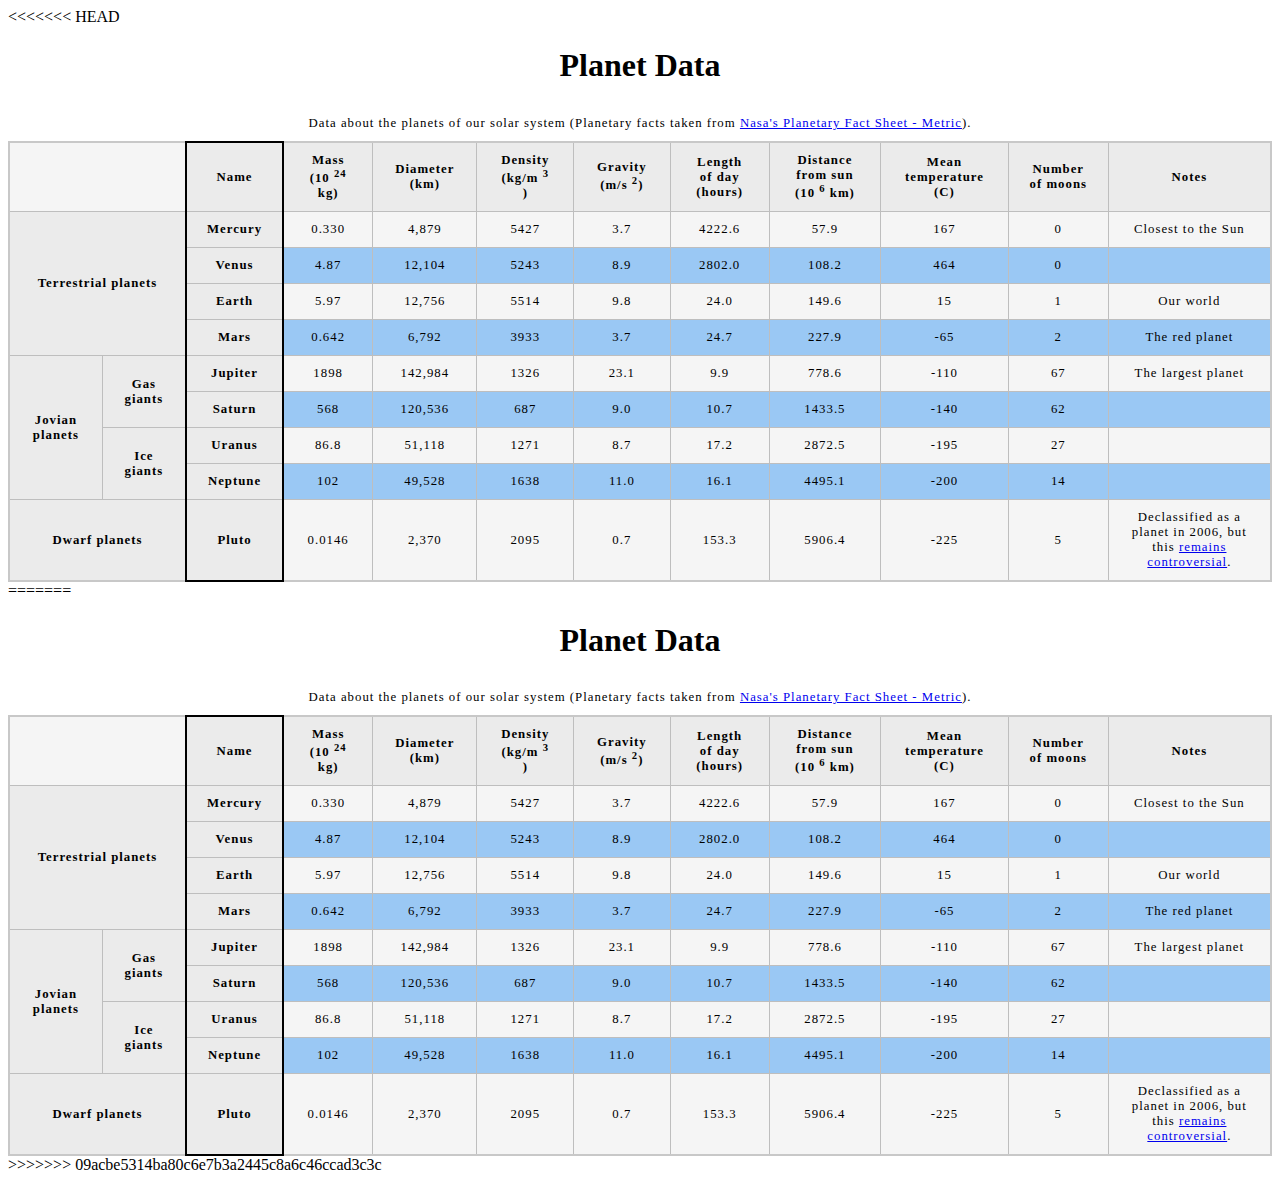
<file: task 9/index.html>
<<<<<<< HEAD
<!DOCTYPE html>
<html lang="en">
  <head>
    <meta charset="utf-8">
    <meta name="viewport" content="width=device-width">
    <title>Table template</title>
    <link href="style.css" rel="stylesheet" type="text/css">
  </head>
  <body>
    <h1>Planet Data</h1>
    <table>
        <caption>
        Data about the planets of our solar system (Planetary facts taken from <a href="https://nssdc.gsfc.nasa.gov/planetary/factsheet/">Nasa's Planetary Fact Sheet - Metric</a>).
        </caption>
        <colgroup>
            <col span="2">
            <col style="border: 2px solid black">
            <col span="9">
        </colgroup>
        <thead>
          <tr>
            <td colspan="2"></td>
            <th>Name</th>
            <th>Mass (10 <sup>24</sup> kg)</th>
            <th>Diameter (km)</th>
            <th>Density (kg/m <sup>3</sup> )</th>
            <th>Gravity (m/s <sup>2</sup>)</th>
            <th>Length of day (hours)</th>
            <th>Distance from sun (10 <sup>6</sup> km)</th>
            <th>Mean temperature (C)</th>
            <th>Number of moons</th>
            <th>Notes</th>
          </tr>
        </thead>
        <tbody>
          <tr>
           <th rowspan="4" colspan="2">Terrestrial planets</th>
           <th>Mercury</th>
           <td>0.330</td>
           <td>4,879</td>
           <td>5427</td>
           <td>3.7</td>
           <td>4222.6</td>
           <td>57.9</td>
           <td>167</td>
           <td>0</td>
           <td>Closest to the Sun</td>
          </tr>
          <tr>
           <th>Venus</th>
           <td>4.87</td>
           <td>12,104</td>
           <td>5243</td>
           <td>8.9</td>
           <td>2802.0</td>
           <td>108.2</td>
           <td>464</td>
           <td>0</td>
           <td></td>
          </tr>
          <tr>
           <th>Earth</th>
           <td>5.97</td>
           <td>12,756</td>
           <td>5514</td>
           <td>9.8</td>
           <td>24.0</td>
           <td>149.6</td>
           <td>15</td>
           <td>1</td>
           <td>Our world</td>
          </tr>
          <tr>
           <th>Mars</th>
           <td>0.642</td>
           <td>6,792</td>
           <td>3933</td>
           <td>3.7</td>
           <td>24.7</td>
           <td>227.9</td>
           <td>-65</td>
           <td>2</td>
           <td>The red planet</td>
          </tr>
          <tr>
           <th rowspan="4" colspan="1">Jovian planets</th>
           <th rowspan="2" colspan="1">Gas giants</th>
           <th>Jupiter</th>
           <td>1898</td>
           <td>142,984</td>
           <td>1326</td>
           <td>23.1</td>
           <td>9.9</td>
           <td>778.6</td>
           <td>-110</td>
           <td>67</td>
           <td>The largest planet</td>
          </tr>
          <tr>
           <th>Saturn</th>
           <td>568</td>
           <td>120,536</td>
           <td>687</td>
           <td>9.0</td>
           <td>10.7</td>
           <td>1433.5</td>
           <td>-140</td>
           <td>62</td>
           <td></td>
          </tr>
          <tr>
            <th rowspan="2" colspan="1">Ice giants</th>
            <th>Uranus</th>
            <td>86.8</td>
            <td>51,118</td>
            <td>1271</td>
            <td>8.7</td>
            <td>17.2</td>
            <td>2872.5</td>
            <td>-195</td>
            <td>27</td>
            <td></td>
          </tr>
          <tr>
           <th>Neptune</th>
           <td>102</td>
           <td>49,528</td>
           <td>1638</td>
           <td>11.0</td>
           <td>16.1</td>
           <td>4495.1</td>
           <td>-200</td>
           <td>14</td>
           <td></td>
          </tr>
          <tr>
           <th colspan="2">Dwarf planets</th>
           <th>Pluto</th>
           <td>0.0146</td>
           <td>2,370</td>
           <td>2095</td>
           <td>0.7</td>
           <td>153.3</td>
           <td>5906.4</td>
           <td>-225</td>
           <td>5</td>
           <td>Declassified as a planet in 2006, but this <a href="https://www.usatoday.com/story/tech/2014/10/02/pluto-planet-solar-system/16578959/">remains controversial</a>.</td>
          </tr>
    </tbody>
        
        
</table>

  </body>
=======
<!DOCTYPE html>
<html lang="en">
  <head>
    <meta charset="utf-8">
    <meta name="viewport" content="width=device-width">
    <title>Table template</title>
    <link href="style.css" rel="stylesheet" type="text/css">
  </head>
  <body>
    <h1>Planet Data</h1>
    <table>
        <caption>
        Data about the planets of our solar system (Planetary facts taken from <a href="https://nssdc.gsfc.nasa.gov/planetary/factsheet/">Nasa's Planetary Fact Sheet - Metric</a>).
        </caption>
        <colgroup>
            <col span="2">
            <col style="border: 2px solid black">
            <col span="9">
        </colgroup>
        <thead>
          <tr>
            <td colspan="2"></td>
            <th>Name</th>
            <th>Mass (10 <sup>24</sup> kg)</th>
            <th>Diameter (km)</th>
            <th>Density (kg/m <sup>3</sup> )</th>
            <th>Gravity (m/s <sup>2</sup>)</th>
            <th>Length of day (hours)</th>
            <th>Distance from sun (10 <sup>6</sup> km)</th>
            <th>Mean temperature (C)</th>
            <th>Number of moons</th>
            <th>Notes</th>
          </tr>
        </thead>
        <tbody>
          <tr>
           <th rowspan="4" colspan="2">Terrestrial planets</th>
           <th>Mercury</th>
           <td>0.330</td>
           <td>4,879</td>
           <td>5427</td>
           <td>3.7</td>
           <td>4222.6</td>
           <td>57.9</td>
           <td>167</td>
           <td>0</td>
           <td>Closest to the Sun</td>
          </tr>
          <tr>
           <th>Venus</th>
           <td>4.87</td>
           <td>12,104</td>
           <td>5243</td>
           <td>8.9</td>
           <td>2802.0</td>
           <td>108.2</td>
           <td>464</td>
           <td>0</td>
           <td></td>
          </tr>
          <tr>
           <th>Earth</th>
           <td>5.97</td>
           <td>12,756</td>
           <td>5514</td>
           <td>9.8</td>
           <td>24.0</td>
           <td>149.6</td>
           <td>15</td>
           <td>1</td>
           <td>Our world</td>
          </tr>
          <tr>
           <th>Mars</th>
           <td>0.642</td>
           <td>6,792</td>
           <td>3933</td>
           <td>3.7</td>
           <td>24.7</td>
           <td>227.9</td>
           <td>-65</td>
           <td>2</td>
           <td>The red planet</td>
          </tr>
          <tr>
           <th rowspan="4" colspan="1">Jovian planets</th>
           <th rowspan="2" colspan="1">Gas giants</th>
           <th>Jupiter</th>
           <td>1898</td>
           <td>142,984</td>
           <td>1326</td>
           <td>23.1</td>
           <td>9.9</td>
           <td>778.6</td>
           <td>-110</td>
           <td>67</td>
           <td>The largest planet</td>
          </tr>
          <tr>
           <th>Saturn</th>
           <td>568</td>
           <td>120,536</td>
           <td>687</td>
           <td>9.0</td>
           <td>10.7</td>
           <td>1433.5</td>
           <td>-140</td>
           <td>62</td>
           <td></td>
          </tr>
          <tr>
            <th rowspan="2" colspan="1">Ice giants</th>
            <th>Uranus</th>
            <td>86.8</td>
            <td>51,118</td>
            <td>1271</td>
            <td>8.7</td>
            <td>17.2</td>
            <td>2872.5</td>
            <td>-195</td>
            <td>27</td>
            <td></td>
          </tr>
          <tr>
           <th>Neptune</th>
           <td>102</td>
           <td>49,528</td>
           <td>1638</td>
           <td>11.0</td>
           <td>16.1</td>
           <td>4495.1</td>
           <td>-200</td>
           <td>14</td>
           <td></td>
          </tr>
          <tr>
           <th colspan="2">Dwarf planets</th>
           <th>Pluto</th>
           <td>0.0146</td>
           <td>2,370</td>
           <td>2095</td>
           <td>0.7</td>
           <td>153.3</td>
           <td>5906.4</td>
           <td>-225</td>
           <td>5</td>
           <td>Declassified as a planet in 2006, but this <a href="https://www.usatoday.com/story/tech/2014/10/02/pluto-planet-solar-system/16578959/">remains controversial</a>.</td>
          </tr>
    </tbody>
        
        
</table>

  </body>
>>>>>>> 09acbe5314ba80c6e7b3a2445c8a6c46ccad3c3c
</html>
</file>
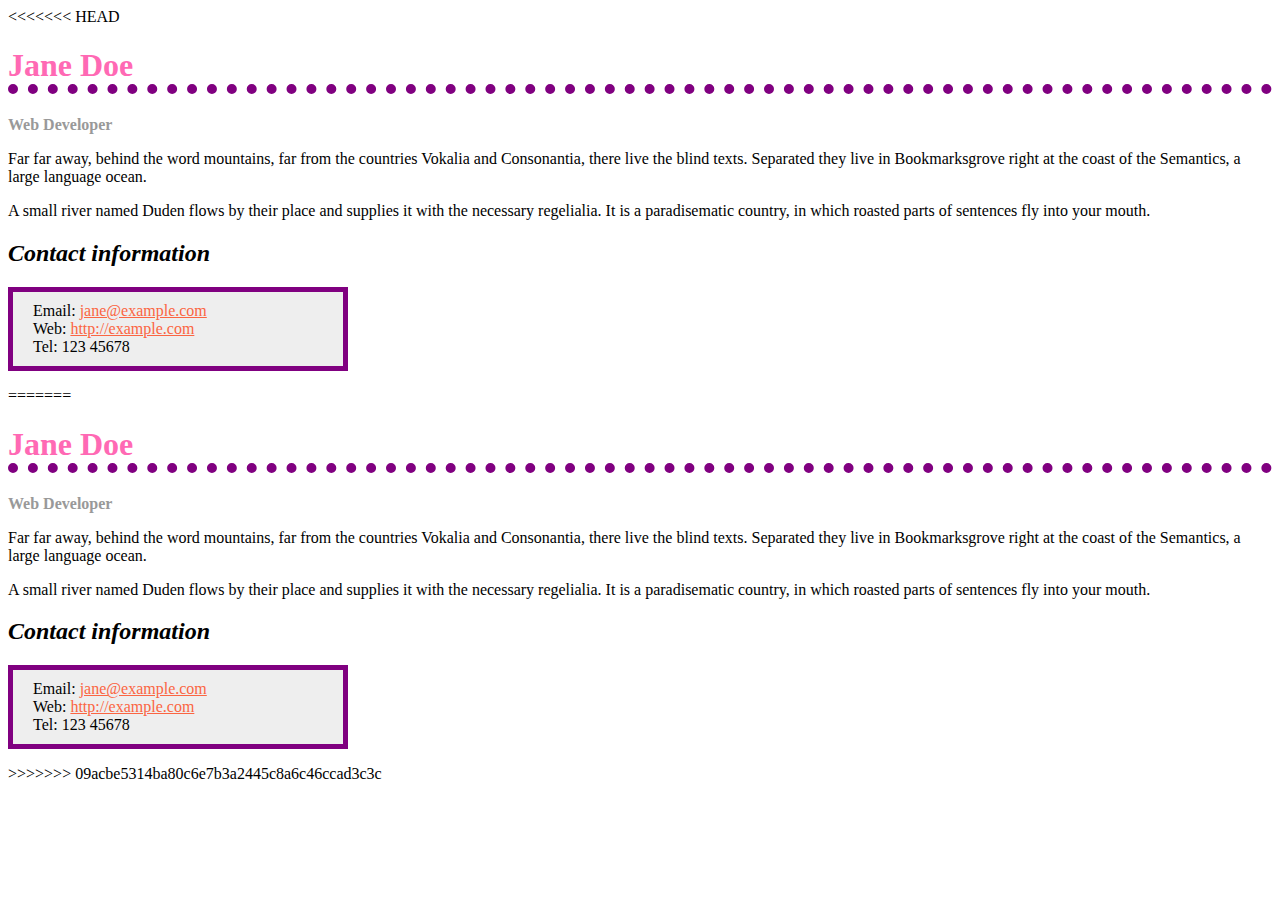
<file: task2/index.html>
<<<<<<< HEAD
<!DOCTYPE html>
<html lang="en">

  <head>
    <meta charset="utf-8" />
    <meta name="viewport" content="width=device-width" />
    <title>Formatting a biography</title>
    <link rel="stylesheet" href="style.css">
     
  </head>

<body>

    <h1>Jane Doe</h1>
    <div class="job-title">Web Developer</div>
    <p>Far far away, behind the word mountains, far from the countries Vokalia and Consonantia, there live the blind texts. Separated they live in Bookmarksgrove right at the coast of the Semantics, a large language ocean.</p>

    <p>A small river named Duden flows by their place and supplies it with the necessary regelialia. It is a paradisematic country, in which roasted parts of sentences fly into your mouth.
    </p>

    <h2>Contact information</h2>
    <ul>
      <li>Email:
        <a href="mailto:jane@example.com">jane@example.com</a>
      </li>
      <li>Web:
        <a href="http://example.com">http://example.com</a>
      </li>
      <li>Tel: 123 45678</li>
    </ul>

  </body>

=======
<!DOCTYPE html>
<html lang="en">

  <head>
    <meta charset="utf-8" />
    <meta name="viewport" content="width=device-width" />
    <title>Formatting a biography</title>
    <link rel="stylesheet" href="style.css">
     
  </head>

<body>

    <h1>Jane Doe</h1>
    <div class="job-title">Web Developer</div>
    <p>Far far away, behind the word mountains, far from the countries Vokalia and Consonantia, there live the blind texts. Separated they live in Bookmarksgrove right at the coast of the Semantics, a large language ocean.</p>

    <p>A small river named Duden flows by their place and supplies it with the necessary regelialia. It is a paradisematic country, in which roasted parts of sentences fly into your mouth.
    </p>

    <h2>Contact information</h2>
    <ul>
      <li>Email:
        <a href="mailto:jane@example.com">jane@example.com</a>
      </li>
      <li>Web:
        <a href="http://example.com">http://example.com</a>
      </li>
      <li>Tel: 123 45678</li>
    </ul>

  </body>

>>>>>>> 09acbe5314ba80c6e7b3a2445c8a6c46ccad3c3c
</html>
</file>
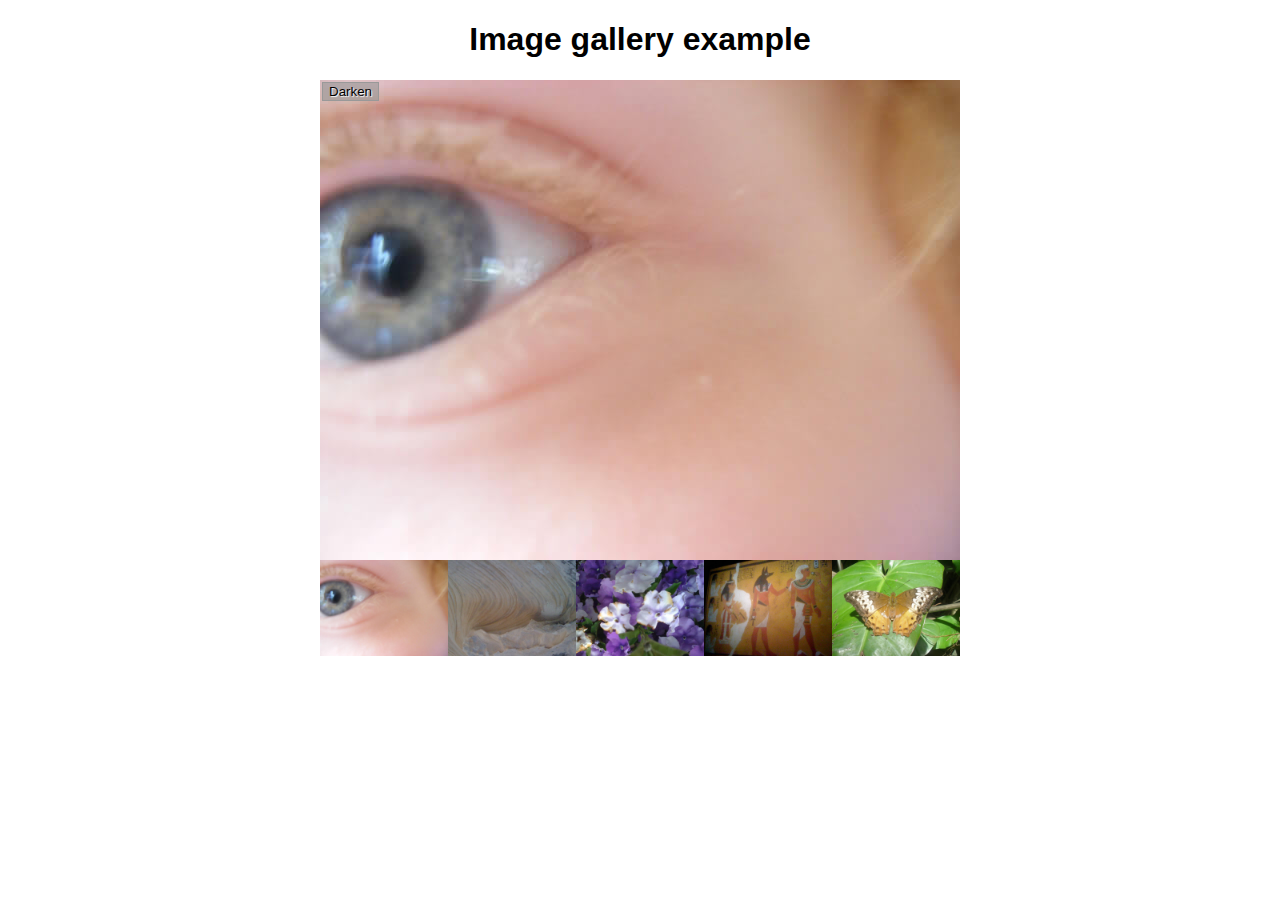
<file: task 6/gallery-start/index.html>
<!DOCTYPE html>
<html lang="en-us">
  <head>
    <meta charset="utf-8">

    <title>Image gallery</title>

    <link rel="stylesheet" href="style.css">
    
  </head>

  <body>
    <h1>Image gallery example</h1>

    <div class="full-img">
      <img class="displayed-img" src="images/pic1.jpg" alt="Closeup of a human eye">
      <div class="overlay"></div>
      <button class="dark">Darken</button>
    </div>

    <div class="thumb-bar">
      


    </div>
    <script src="main.js"></script>
  </body>
</html>
</file>
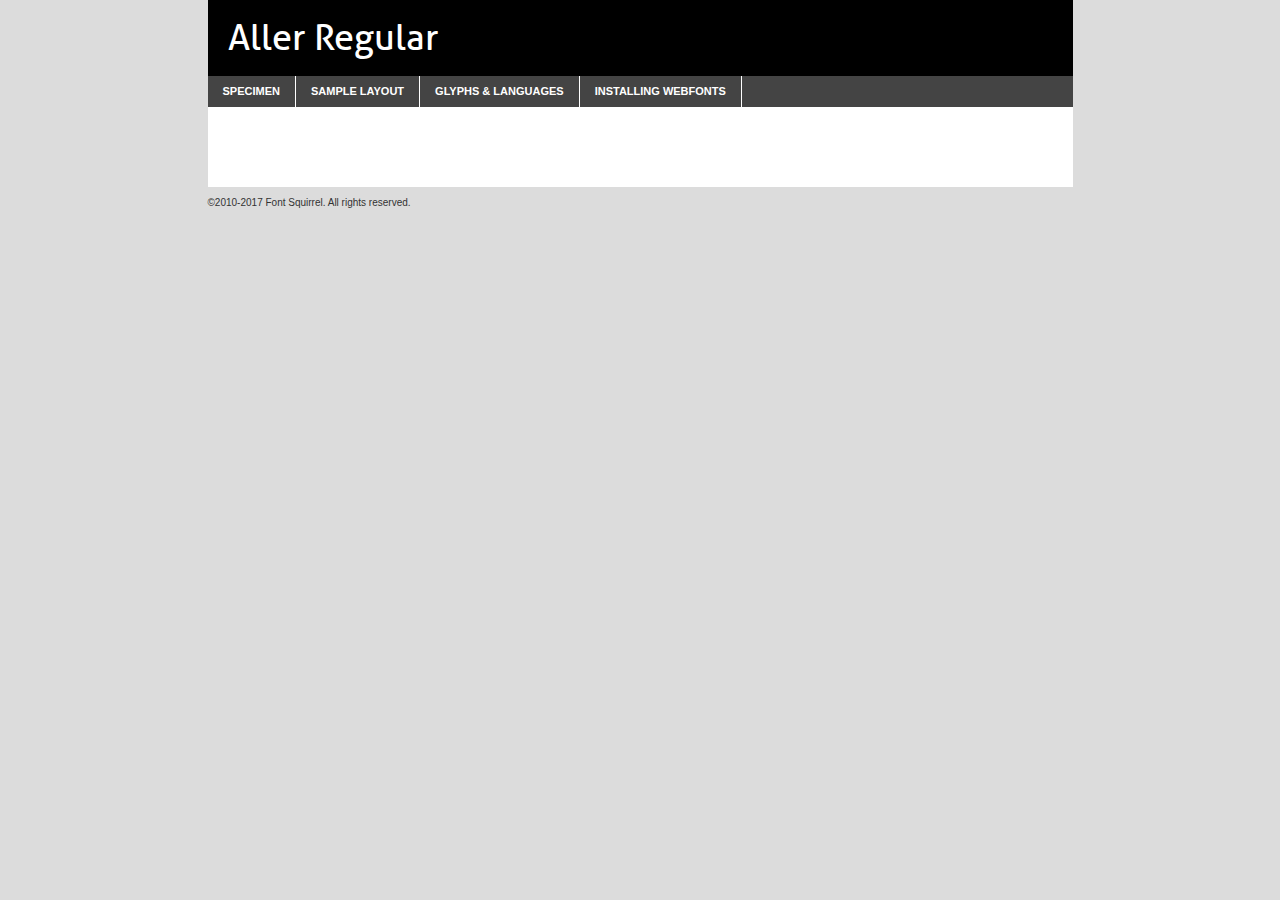
<file: task 7/fonts/aller_rg-demo.html>
<!DOCTYPE html PUBLIC "-//W3C//DTD XHTML 1.0 Transitional//EN"
        "http://www.w3.org/TR/xhtml1/DTD/xhtml1-transitional.dtd">

<html xmlns="http://www.w3.org/1999/xhtml" xml:lang="en" lang="en">
<head>
    <meta http-equiv="Content-Type" content="text/html; charset=utf-8"/>
    <script src="http://ajax.googleapis.com/ajax/libs/jquery/1.7.2/jquery.min.js" type="text/javascript" charset="utf-8"></script>
    <script type="text/javascript">
		(function($) {
			$.fn.easyTabs = function(option) {
				var param = jQuery.extend({ fadeSpeed: 'fast', defaultContent: 1, activeClass: 'active' }, option);
				$(this).each(function() {
					var thisId = '#' + this.id;
					if ( param.defaultContent == '' )
					{
						param.defaultContent = 1;
					}
					if ( typeof param.defaultContent == 'number' )
					{
						var defaultTab = $(thisId + ' .tabs li:eq(' + (param.defaultContent - 1) + ') a').attr('href').substr(1);
					}
					else
					{
						var defaultTab = param.defaultContent;
					}
					$(thisId + ' .tabs li a').each(function() {
						var tabToHide = $(this).attr('href').substr(1);
						$('#' + tabToHide).addClass('easytabs-tab-content');
					});
					hideAll();
					changeContent(defaultTab);

					function hideAll() {$(thisId + ' .easytabs-tab-content').hide();}

					function changeContent(tabId)
					{
						hideAll();
						$(thisId + ' .tabs li').removeClass(param.activeClass);
						$(thisId + ' .tabs li a[href=#' + tabId + ']').closest('li').addClass(param.activeClass);
						if ( param.fadeSpeed != 'none' )
						{
							$(thisId + ' #' + tabId).fadeIn(param.fadeSpeed);
						}
						else
						{
							$(thisId + ' #' + tabId).show();
						}
					}

					$(thisId + ' .tabs li').click(function() {
						var tabId = $(this).find('a').attr('href').substr(1);
						changeContent(tabId);
						return false;
					});
				});
			}
		})(jQuery);
    </script>
    <link rel="stylesheet" href="specimen_files/specimen_stylesheet.css" type="text/css" charset="utf-8"/>
    <link rel="stylesheet" href="stylesheet.css" type="text/css" charset="utf-8"/>

    <style type="text/css">
        		body {
			font-family: 'allerregular';
        		}

            </style>

    <title>Aller Regular Specimen</title>


    <script type="text/javascript" charset="utf-8">
		$(document).ready(function() {
			$('#container').easyTabs({ defaultContent: 1 });
		});
    </script>
</head>

<body>
<div id="container">
    <div id="header">
		Aller Regular    </div>
    <ul class="tabs">
        <li><a href="#specimen">Specimen</a></li>
        <li><a href="#layout">Sample Layout</a></li>
		        <li><a href="#glyphs">Glyphs &amp; Languages</a></li>
        <li><a href="#installing">Installing Webfonts</a></li>

    </ul>

    <div id="main_content">


        <div id="specimen">

            <div class="section">
                <div class="grid12 firstcol">
                    <div class="huge">AaBb</div>
                </div>
            </div>

            <div class="section">
                <div class="glyph_range">A&#x200B;B&#x200b;C&#x200b;D&#x200b;E&#x200b;F&#x200b;G&#x200b;H&#x200b;I&#x200b;J&#x200b;K&#x200b;L&#x200b;M&#x200b;N&#x200b;O&#x200b;P&#x200b;Q&#x200b;R&#x200b;S&#x200b;T&#x200b;U&#x200b;V&#x200b;W&#x200b;X&#x200b;Y&#x200b;Z&#x200b;a&#x200b;b&#x200b;c&#x200b;d&#x200b;e&#x200b;f&#x200b;g&#x200b;h&#x200b;i&#x200b;j&#x200b;k&#x200b;l&#x200b;m&#x200b;n&#x200b;o&#x200b;p&#x200b;q&#x200b;r&#x200b;s&#x200b;t&#x200b;u&#x200b;v&#x200b;w&#x200b;x&#x200b;y&#x200b;z&#x200b;1&#x200b;2&#x200b;3&#x200b;4&#x200b;5&#x200b;6&#x200b;7&#x200b;8&#x200b;9&#x200b;0&#x200b;&amp;&#x200b;.&#x200b;,&#x200b;?&#x200b;!&#x200b;&#64;&#x200b;(&#x200b;)&#x200b;#&#x200b;$&#x200b;%&#x200b;*&#x200b;+&#x200b;-&#x200b;=&#x200b;:&#x200b;;</div>
            </div>
            <div class="section">
                <div class="grid12 firstcol">
                    <table class="sample_table">
                        <tr>
                            <td>10</td>
                            <td class="size10">abcdefghijklmnopqrstuvwxyzABCDEFGHIJKLMNOPQRSTUVWXYZ0123456789abcdefghijklmnopqrstuvwxyzABCDEFGHIJKLMNOPQRSTUVWXYZ0123456789abcdefghijklmnopqrstuvwxyzABCDEFGHIJKLMNOPQRSTUVWXYZ</td>
                        </tr>
                        <tr>
                            <td>11</td>
                            <td class="size11">abcdefghijklmnopqrstuvwxyzABCDEFGHIJKLMNOPQRSTUVWXYZ0123456789abcdefghijklmnopqrstuvwxyzABCDEFGHIJKLMNOPQRSTUVWXYZ0123456789abcdefghijklmnopqrstuvwxyzABCDEFGHIJKLMNOPQRSTUVWXYZ</td>
                        </tr>
                        <tr>
                            <td>12</td>
                            <td class="size12">abcdefghijklmnopqrstuvwxyzABCDEFGHIJKLMNOPQRSTUVWXYZ0123456789abcdefghijklmnopqrstuvwxyzABCDEFGHIJKLMNOPQRSTUVWXYZ0123456789abcdefghijklmnopqrstuvwxyzABCDEFGHIJKLMNOPQRSTUVWXYZ</td>
                        </tr>
                        <tr>
                            <td>13</td>
                            <td class="size13">abcdefghijklmnopqrstuvwxyzABCDEFGHIJKLMNOPQRSTUVWXYZ0123456789abcdefghijklmnopqrstuvwxyzABCDEFGHIJKLMNOPQRSTUVWXYZ0123456789abcdefghijklmnopqrstuvwxyzABCDEFGHIJKLMNOPQRSTUVWXYZ</td>
                        </tr>
                        <tr>
                            <td>14</td>
                            <td class="size14">abcdefghijklmnopqrstuvwxyzABCDEFGHIJKLMNOPQRSTUVWXYZ0123456789abcdefghijklmnopqrstuvwxyzABCDEFGHIJKLMNOPQRSTUVWXYZ0123456789abcdefghijklmnopqrstuvwxyzABCDEFGHIJKLMNOPQRSTUVWXYZ</td>
                        </tr>
                        <tr>
                            <td>16</td>
                            <td class="size16">abcdefghijklmnopqrstuvwxyzABCDEFGHIJKLMNOPQRSTUVWXYZ0123456789abcdefghijklmnopqrstuvwxyzABCDEFGHIJKLMNOPQRSTUVWXYZ</td>
                        </tr>
                        <tr>
                            <td>18</td>
                            <td class="size18">abcdefghijklmnopqrstuvwxyzABCDEFGHIJKLMNOPQRSTUVWXYZ0123456789abcdefghijklmnopqrstuvwxyzABCDEFGHIJKLMNOPQRSTUVWXYZ</td>
                        </tr>
                        <tr>
                            <td>20</td>
                            <td class="size20">abcdefghijklmnopqrstuvwxyzABCDEFGHIJKLMNOPQRSTUVWXYZ0123456789abcdefghijklmnopqrstuvwxyzABCDEFGHIJKLMNOPQRSTUVWXYZ</td>
                        </tr>
                        <tr>
                            <td>24</td>
                            <td class="size24">abcdefghijklmnopqrstuvwxyzABCDEFGHIJKLMNOPQRSTUVWXYZ0123456789abcdefghijklmnopqrstuvwxyzABCDEFGHIJKLMNOPQRSTUVWXYZ</td>
                        </tr>
                        <tr>
                            <td>30</td>
                            <td class="size30">abcdefghijklmnopqrstuvwxyzABCDEFGHIJKLMNOPQRSTUVWXYZ0123456789abcdefghijklmnopqrstuvwxyzABCDEFGHIJKLMNOPQRSTUVWXYZ</td>
                        </tr>
                        <tr>
                            <td>36</td>
                            <td class="size36">abcdefghijklmnopqrstuvwxyzABCDEFGHIJKLMNOPQRSTUVWXYZ0123456789abcdefghijklmnopqrstuvwxyzABCDEFGHIJKLMNOPQRSTUVWXYZ</td>
                        </tr>
                        <tr>
                            <td>48</td>
                            <td class="size48">abcdefghijklmnopqrstuvwxyzABCDEFGHIJKLMNOPQRSTUVWXYZ0123456789abcdefghijklmnopqrstuvwxyzABCDEFGHIJKLMNOPQRSTUVWXYZ</td>
                        </tr>
                        <tr>
                            <td>60</td>
                            <td class="size60">abcdefghijklmnopqrstuvwxyzABCDEFGHIJKLMNOPQRSTUVWXYZ0123456789abcdefghijklmnopqrstuvwxyzABCDEFGHIJKLMNOPQRSTUVWXYZ</td>
                        </tr>
                        <tr>
                            <td>72</td>
                            <td class="size72">abcdefghijklmnopqrstuvwxyzABCDEFGHIJKLMNOPQRSTUVWXYZ0123456789abcdefghijklmnopqrstuvwxyzABCDEFGHIJKLMNOPQRSTUVWXYZ</td>
                        </tr>
                        <tr>
                            <td>90</td>
                            <td class="size90">abcdefghijklmnopqrstuvwxyzABCDEFGHIJKLMNOPQRSTUVWXYZ0123456789abcdefghijklmnopqrstuvwxyzABCDEFGHIJKLMNOPQRSTUVWXYZ</td>
                        </tr>
                    </table>

                </div>

            </div>


            <div class="section" id="bodycomparison">


                <div id="xheight">
                    <div class="fontbody">&#x25FC;&#x25FC;&#x25FC;&#x25FC;&#x25FC;&#x25FC;&#x25FC;&#x25FC;&#x25FC;&#x25FC;&#x25FC;&#x25FC;&#x25FC;&#x25FC;&#x25FC;&#x25FC;&#x25FC;&#x25FC;&#x25FC;&#x25FC;&#x25FC;&#x25FC;&#x25FC;&#x25FC;&#x25FC;&#x25FC;&#x25FC;&#x25FC;&#x25FC;&#x25FC;&#x25FC;&#x25FC;&#x25FC;&#x25FC;&#x25FC;&#x25FC;&#x25FC;&#x25FC;&#x25FC;&#x25FC;&#x25FC;&#x25FC;&#x25FC;&#x25FC;&#x25FC;&#x25FC;&#x25FC;&#x25FC;&#x25FC;&#x25FC;&#x25FC;&#x25FC;&#x25FC;&#x25FC;&#x25FC;&#x25FC;&#x25FC;&#x25FC;&#x25FC;&#x25FC;&#x25FC;&#x25FC;&#x25FC;&#x25FC;&#x25FC;&#x25FC;&#x25FC;&#x25FC;&#x25FC;&#x25FC;&#x25FC;&#x25FC;&#x25FC;&#x25FC;&#x25FC;&#x25FC;&#x25FC;&#x25FC;&#x25FC;&#x25FC;&#x25FC;&#x25FC;&#x25FC;&#x25FC;&#x25FC;&#x25FC;&#x25FC;&#x25FC;&#x25FC;&#x25FC;&#x25FC;&#x25FC;&#x25FC;&#x25FC;&#x25FC;&#x25FC;&#x25FC;&#x25FC;&#x25FC;body</div>
                    <div class="arialbody">body</div>
                    <div class="verdanabody">body</div>
                    <div class="georgiabody">body</div>
                </div>
                <div class="fontbody" style="z-index:1">
                    body<span>Aller Regular</span>
                </div>
                <div class="arialbody" style="z-index:1">
                    body<span>Arial</span>
                </div>
                <div class="verdanabody" style="z-index:1">
                    body<span>Verdana</span>
                </div>
                <div class="georgiabody" style="z-index:1">
                    body<span>Georgia</span>
                </div>


            </div>


            <div class="section psample psample_row1" id="">

                <div class="grid2 firstcol">
                    <p class="size10"><span>10.</span>Aenean lacinia bibendum nulla sed consectetur. Fusce dapibus, tellus ac cursus commodo, tortor mauris condimentum nibh, ut fermentum massa justo sit amet risus. Nullam id dolor id nibh ultricies vehicula ut id elit. Cum sociis natoque penatibus et magnis dis parturient montes, nascetur ridiculus mus. Nulla vitae elit libero, a pharetra augue.</p>

                </div>
                <div class="grid3">
                    <p class="size11"><span>11.</span>Aenean lacinia bibendum nulla sed consectetur. Fusce dapibus, tellus ac cursus commodo, tortor mauris condimentum nibh, ut fermentum massa justo sit amet risus. Nullam id dolor id nibh ultricies vehicula ut id elit. Cum sociis natoque penatibus et magnis dis parturient montes, nascetur ridiculus mus. Nulla vitae elit libero, a pharetra augue.</p>

                </div>
                <div class="grid3">
                    <p class="size12"><span>12.</span>Aenean lacinia bibendum nulla sed consectetur. Fusce dapibus, tellus ac cursus commodo, tortor mauris condimentum nibh, ut fermentum massa justo sit amet risus. Nullam id dolor id nibh ultricies vehicula ut id elit. Cum sociis natoque penatibus et magnis dis parturient montes, nascetur ridiculus mus. Nulla vitae elit libero, a pharetra augue.</p>

                </div>
                <div class="grid4">
                    <p class="size13"><span>13.</span>Aenean lacinia bibendum nulla sed consectetur. Fusce dapibus, tellus ac cursus commodo, tortor mauris condimentum nibh, ut fermentum massa justo sit amet risus. Nullam id dolor id nibh ultricies vehicula ut id elit. Cum sociis natoque penatibus et magnis dis parturient montes, nascetur ridiculus mus. Nulla vitae elit libero, a pharetra augue.</p>

                </div>
                <div class="white_blend"></div>

            </div>
            <div class="section psample psample_row2" id="">
                <div class="grid3 firstcol">
                    <p class="size14"><span>14.</span>Aenean lacinia bibendum nulla sed consectetur. Fusce dapibus, tellus ac cursus commodo, tortor mauris condimentum nibh, ut fermentum massa justo sit amet risus. Nullam id dolor id nibh ultricies vehicula ut id elit. Cum sociis natoque penatibus et magnis dis parturient montes, nascetur ridiculus mus. Nulla vitae elit libero, a pharetra augue.</p>

                </div>
                <div class="grid4">
                    <p class="size16"><span>16.</span>Aenean lacinia bibendum nulla sed consectetur. Fusce dapibus, tellus ac cursus commodo, tortor mauris condimentum nibh, ut fermentum massa justo sit amet risus. Nullam id dolor id nibh ultricies vehicula ut id elit. Cum sociis natoque penatibus et magnis dis parturient montes, nascetur ridiculus mus. Nulla vitae elit libero, a pharetra augue.</p>

                </div>
                <div class="grid5">
                    <p class="size18"><span>18.</span>Aenean lacinia bibendum nulla sed consectetur. Fusce dapibus, tellus ac cursus commodo, tortor mauris condimentum nibh, ut fermentum massa justo sit amet risus. Nullam id dolor id nibh ultricies vehicula ut id elit. Cum sociis natoque penatibus et magnis dis parturient montes, nascetur ridiculus mus. Nulla vitae elit libero, a pharetra augue.</p>

                </div>

                <div class="white_blend"></div>

            </div>

            <div class="section psample psample_row3" id="">
                <div class="grid5 firstcol">
                    <p class="size20"><span>20.</span>Aenean lacinia bibendum nulla sed consectetur. Fusce dapibus, tellus ac cursus commodo, tortor mauris condimentum nibh, ut fermentum massa justo sit amet risus. Nullam id dolor id nibh ultricies vehicula ut id elit. Cum sociis natoque penatibus et magnis dis parturient montes, nascetur ridiculus mus. Nulla vitae elit libero, a pharetra augue.</p>
                </div>
                <div class="grid7">
                    <p class="size24"><span>24.</span>Aenean lacinia bibendum nulla sed consectetur. Fusce dapibus, tellus ac cursus commodo, tortor mauris condimentum nibh, ut fermentum massa justo sit amet risus. Nullam id dolor id nibh ultricies vehicula ut id elit. Cum sociis natoque penatibus et magnis dis parturient montes, nascetur ridiculus mus. Nulla vitae elit libero, a pharetra augue.</p>
                </div>

                <div class="white_blend"></div>

            </div>

            <div class="section psample psample_row4" id="">
                <div class="grid12 firstcol">
                    <p class="size30"><span>30.</span>Aenean lacinia bibendum nulla sed consectetur. Fusce dapibus, tellus ac cursus commodo, tortor mauris condimentum nibh, ut fermentum massa justo sit amet risus. Nullam id dolor id nibh ultricies vehicula ut id elit. Cum sociis natoque penatibus et magnis dis parturient montes, nascetur ridiculus mus. Nulla vitae elit libero, a pharetra augue.</p>
                </div>
                <div class="white_blend"></div>

            </div>


            <div class="section psample psample_row1 fullreverse">
                <div class="grid2 firstcol">
                    <p class="size10"><span>10.</span>Aenean lacinia bibendum nulla sed consectetur. Fusce dapibus, tellus ac cursus commodo, tortor mauris condimentum nibh, ut fermentum massa justo sit amet risus. Nullam id dolor id nibh ultricies vehicula ut id elit. Cum sociis natoque penatibus et magnis dis parturient montes, nascetur ridiculus mus. Nulla vitae elit libero, a pharetra augue.</p>

                </div>
                <div class="grid3">
                    <p class="size11"><span>11.</span>Aenean lacinia bibendum nulla sed consectetur. Fusce dapibus, tellus ac cursus commodo, tortor mauris condimentum nibh, ut fermentum massa justo sit amet risus. Nullam id dolor id nibh ultricies vehicula ut id elit. Cum sociis natoque penatibus et magnis dis parturient montes, nascetur ridiculus mus. Nulla vitae elit libero, a pharetra augue.</p>

                </div>
                <div class="grid3">
                    <p class="size12"><span>12.</span>Aenean lacinia bibendum nulla sed consectetur. Fusce dapibus, tellus ac cursus commodo, tortor mauris condimentum nibh, ut fermentum massa justo sit amet risus. Nullam id dolor id nibh ultricies vehicula ut id elit. Cum sociis natoque penatibus et magnis dis parturient montes, nascetur ridiculus mus. Nulla vitae elit libero, a pharetra augue.</p>

                </div>
                <div class="grid4">
                    <p class="size13"><span>13.</span>Aenean lacinia bibendum nulla sed consectetur. Fusce dapibus, tellus ac cursus commodo, tortor mauris condimentum nibh, ut fermentum massa justo sit amet risus. Nullam id dolor id nibh ultricies vehicula ut id elit. Cum sociis natoque penatibus et magnis dis parturient montes, nascetur ridiculus mus. Nulla vitae elit libero, a pharetra augue.</p>

                </div>
                <div class="black_blend"></div>

            </div>

            <div class="section psample psample_row2 fullreverse">
                <div class="grid3 firstcol">
                    <p class="size14"><span>14.</span>Aenean lacinia bibendum nulla sed consectetur. Fusce dapibus, tellus ac cursus commodo, tortor mauris condimentum nibh, ut fermentum massa justo sit amet risus. Nullam id dolor id nibh ultricies vehicula ut id elit. Cum sociis natoque penatibus et magnis dis parturient montes, nascetur ridiculus mus. Nulla vitae elit libero, a pharetra augue.</p>

                </div>
                <div class="grid4">
                    <p class="size16"><span>16.</span>Aenean lacinia bibendum nulla sed consectetur. Fusce dapibus, tellus ac cursus commodo, tortor mauris condimentum nibh, ut fermentum massa justo sit amet risus. Nullam id dolor id nibh ultricies vehicula ut id elit. Cum sociis natoque penatibus et magnis dis parturient montes, nascetur ridiculus mus. Nulla vitae elit libero, a pharetra augue.</p>

                </div>
                <div class="grid5">
                    <p class="size18"><span>18.</span>Aenean lacinia bibendum nulla sed consectetur. Fusce dapibus, tellus ac cursus commodo, tortor mauris condimentum nibh, ut fermentum massa justo sit amet risus. Nullam id dolor id nibh ultricies vehicula ut id elit. Cum sociis natoque penatibus et magnis dis parturient montes, nascetur ridiculus mus. Nulla vitae elit libero, a pharetra augue.</p>

                </div>
                <div class="black_blend"></div>

            </div>

            <div class="section psample fullreverse psample_row3" id="">
                <div class="grid5 firstcol">
                    <p class="size20"><span>20.</span>Aenean lacinia bibendum nulla sed consectetur. Fusce dapibus, tellus ac cursus commodo, tortor mauris condimentum nibh, ut fermentum massa justo sit amet risus. Nullam id dolor id nibh ultricies vehicula ut id elit. Cum sociis natoque penatibus et magnis dis parturient montes, nascetur ridiculus mus. Nulla vitae elit libero, a pharetra augue.</p>
                </div>
                <div class="grid7">
                    <p class="size24"><span>24.</span>Aenean lacinia bibendum nulla sed consectetur. Fusce dapibus, tellus ac cursus commodo, tortor mauris condimentum nibh, ut fermentum massa justo sit amet risus. Nullam id dolor id nibh ultricies vehicula ut id elit. Cum sociis natoque penatibus et magnis dis parturient montes, nascetur ridiculus mus. Nulla vitae elit libero, a pharetra augue.</p>
                </div>

                <div class="black_blend"></div>

            </div>

            <div class="section psample fullreverse psample_row4" id="" style="border-bottom: 20px #000 solid;">
                <div class="grid12 firstcol">
                    <p class="size30"><span>30.</span>Aenean lacinia bibendum nulla sed consectetur. Fusce dapibus, tellus ac cursus commodo, tortor mauris condimentum nibh, ut fermentum massa justo sit amet risus. Nullam id dolor id nibh ultricies vehicula ut id elit. Cum sociis natoque penatibus et magnis dis parturient montes, nascetur ridiculus mus. Nulla vitae elit libero, a pharetra augue.</p>
                </div>
                <div class="black_blend"></div>

            </div>


        </div>

        <div id="layout">

            <div class="section">

                <div class="grid12 firstcol">
                    <h1>Lorem Ipsum Dolor</h1>
                    <h2>Etiam porta sem malesuada magna mollis euismod</h2>

                    <p class="byline">By <a href="#link">Aenean Lacinia</a></p>
                </div>
            </div>
            <div class="section">
                <div class="grid8 firstcol">
                    <p class="large">Donec sed odio dui. Morbi leo risus, porta ac consectetur ac, vestibulum at eros. Fusce dapibus, tellus ac cursus commodo, tortor mauris condimentum nibh, ut fermentum massa justo sit amet risus. </p>


                    <h3>Pellentesque ornare sem</h3>

                    <p>Maecenas sed diam eget risus varius blandit sit amet non magna. Maecenas faucibus mollis interdum. Donec ullamcorper nulla non metus auctor fringilla. Nullam id dolor id nibh ultricies vehicula ut id elit. Nullam id dolor id nibh ultricies vehicula ut id elit. </p>

                    <p>Aenean eu leo quam. Pellentesque ornare sem lacinia quam venenatis vestibulum. Lorem ipsum dolor sit amet, consectetur adipiscing elit. Cum sociis natoque penatibus et magnis dis parturient montes, nascetur ridiculus mus. </p>

                    <p>Nulla vitae elit libero, a pharetra augue. Praesent commodo cursus magna, vel scelerisque nisl consectetur et. Aenean lacinia bibendum nulla sed consectetur. </p>

                    <p>Nullam quis risus eget urna mollis ornare vel eu leo. Nullam quis risus eget urna mollis ornare vel eu leo. Maecenas sed diam eget risus varius blandit sit amet non magna. Donec ullamcorper nulla non metus auctor fringilla. </p>

                    <h3>Cras mattis consectetur</h3>

                    <p>Aenean eu leo quam. Pellentesque ornare sem lacinia quam venenatis vestibulum. Aenean lacinia bibendum nulla sed consectetur. Integer posuere erat a ante venenatis dapibus posuere velit aliquet. Cras mattis consectetur purus sit amet fermentum. </p>

                    <p>Nullam id dolor id nibh ultricies vehicula ut id elit. Nullam quis risus eget urna mollis ornare vel eu leo. Cras mattis consectetur purus sit amet fermentum.</p>
                </div>

                <div class="grid4 sidebar">

                    <div class="box reverse">
                        <p class="last">Nullam quis risus eget urna mollis ornare vel eu leo. Donec ullamcorper nulla non metus auctor fringilla. Cras mattis consectetur purus sit amet fermentum. Sed posuere consectetur est at lobortis. Lorem ipsum dolor sit amet, consectetur adipiscing elit. </p>
                    </div>

                    <p class="caption">Maecenas sed diam eget risus varius.</p>

                    <p>Vestibulum id ligula porta felis euismod semper. Integer posuere erat a ante venenatis dapibus posuere velit aliquet. Vestibulum id ligula porta felis euismod semper. Sed posuere consectetur est at lobortis. Maecenas sed diam eget risus varius blandit sit amet non magna. Fusce dapibus, tellus ac cursus commodo, tortor mauris condimentum nibh, ut fermentum massa justo sit amet risus. </p>


                    <p>Duis mollis, est non commodo luctus, nisi erat porttitor ligula, eget lacinia odio sem nec elit. Aenean lacinia bibendum nulla sed consectetur. Vivamus sagittis lacus vel augue laoreet rutrum faucibus dolor auctor. Aenean lacinia bibendum nulla sed consectetur. Nullam quis risus eget urna mollis ornare vel eu leo. </p>

                    <p>Praesent commodo cursus magna, vel scelerisque nisl consectetur et. Donec ullamcorper nulla non metus auctor fringilla. Maecenas faucibus mollis interdum. Fusce dapibus, tellus ac cursus commodo, tortor mauris condimentum nibh, ut fermentum massa justo sit amet risus. </p>

                </div>
            </div>

        </div>


		

        <div id="glyphs">
            <div class="section">
                <div class="grid12 firstcol">

                    <h1>Language Support</h1>
                    <p>The subset of Aller Regular in this kit supports the following languages:<br/>

						Albanian, Basque, Breton, Chamorro, Danish, Dutch, English, Faroese, Finnish, French, Frisian, Galician, German, Icelandic, Italian, Malagasy, Norwegian, Portuguese, Spanish, Alsatian, Aragonese, Arapaho, Arrernte, Asturian, Aymara, Bislama, Cebuano, Corsican, Fijian, French_creole, Genoese, Gilbertese, Greenlandic, Haitian_creole, Hiligaynon, Hmong, Hopi, Ibanag, Iloko_ilokano, Indonesian, Interglossa_glosa, Interlingua, Irish_gaelic, Jerriais, Lojban, Lombard, Luxembourgeois, Manx, Mohawk, Norfolk_pitcairnese, Occitan, Oromo, Pangasinan, Papiamento, Piedmontese, Potawatomi, Rhaeto-romance, Romansh, Rotokas, Sami_lule, Samoan, Sardinian, Scots_gaelic, Seychelles_creole, Shona, Sicilian, Somali, Southern_ndebele, Swahili, Swati_swazi, Tagalog_filipino_pilipino, Tetum, Tok_pisin, Uyghur_latinized, Volapuk, Walloon, Warlpiri, Xhosa, Yapese, Zulu, Latinbasic, Ubasic, Demo                    </p>
                    <h1>Glyph Chart</h1>
                    <p>The subset of Aller Regular in this kit includes all the glyphs listed below. Unicode entities are included above each glyph to help you insert individual characters into your layout.</p>
                    <div id="glyph_chart">

																				                                <div><p>&amp;#13;</p>&#13;</div>
																				                                <div><p>&amp;#32;</p>&#32;</div>
																				                                <div><p>&amp;#33;</p>&#33;</div>
																				                                <div><p>&amp;#34;</p>&#34;</div>
																				                                <div><p>&amp;#35;</p>&#35;</div>
																				                                <div><p>&amp;#36;</p>&#36;</div>
																				                                <div><p>&amp;#37;</p>&#37;</div>
																				                                <div><p>&amp;#38;</p>&#38;</div>
																				                                <div><p>&amp;#39;</p>&#39;</div>
																				                                <div><p>&amp;#40;</p>&#40;</div>
																				                                <div><p>&amp;#41;</p>&#41;</div>
																				                                <div><p>&amp;#42;</p>&#42;</div>
																				                                <div><p>&amp;#43;</p>&#43;</div>
																				                                <div><p>&amp;#44;</p>&#44;</div>
																				                                <div><p>&amp;#45;</p>&#45;</div>
																				                                <div><p>&amp;#46;</p>&#46;</div>
																				                                <div><p>&amp;#47;</p>&#47;</div>
																				                                <div><p>&amp;#48;</p>&#48;</div>
																				                                <div><p>&amp;#49;</p>&#49;</div>
																				                                <div><p>&amp;#50;</p>&#50;</div>
																				                                <div><p>&amp;#51;</p>&#51;</div>
																				                                <div><p>&amp;#52;</p>&#52;</div>
																				                                <div><p>&amp;#53;</p>&#53;</div>
																				                                <div><p>&amp;#54;</p>&#54;</div>
																				                                <div><p>&amp;#55;</p>&#55;</div>
																				                                <div><p>&amp;#56;</p>&#56;</div>
																				                                <div><p>&amp;#57;</p>&#57;</div>
																				                                <div><p>&amp;#58;</p>&#58;</div>
																				                                <div><p>&amp;#59;</p>&#59;</div>
																				                                <div><p>&amp;#60;</p>&#60;</div>
																				                                <div><p>&amp;#61;</p>&#61;</div>
																				                                <div><p>&amp;#62;</p>&#62;</div>
																				                                <div><p>&amp;#63;</p>&#63;</div>
																				                                <div><p>&amp;#64;</p>&#64;</div>
																				                                <div><p>&amp;#65;</p>&#65;</div>
																				                                <div><p>&amp;#66;</p>&#66;</div>
																				                                <div><p>&amp;#67;</p>&#67;</div>
																				                                <div><p>&amp;#68;</p>&#68;</div>
																				                                <div><p>&amp;#69;</p>&#69;</div>
																				                                <div><p>&amp;#70;</p>&#70;</div>
																				                                <div><p>&amp;#71;</p>&#71;</div>
																				                                <div><p>&amp;#72;</p>&#72;</div>
																				                                <div><p>&amp;#73;</p>&#73;</div>
																				                                <div><p>&amp;#74;</p>&#74;</div>
																				                                <div><p>&amp;#75;</p>&#75;</div>
																				                                <div><p>&amp;#76;</p>&#76;</div>
																				                                <div><p>&amp;#77;</p>&#77;</div>
																				                                <div><p>&amp;#78;</p>&#78;</div>
																				                                <div><p>&amp;#79;</p>&#79;</div>
																				                                <div><p>&amp;#80;</p>&#80;</div>
																				                                <div><p>&amp;#81;</p>&#81;</div>
																				                                <div><p>&amp;#82;</p>&#82;</div>
																				                                <div><p>&amp;#83;</p>&#83;</div>
																				                                <div><p>&amp;#84;</p>&#84;</div>
																				                                <div><p>&amp;#85;</p>&#85;</div>
																				                                <div><p>&amp;#86;</p>&#86;</div>
																				                                <div><p>&amp;#87;</p>&#87;</div>
																				                                <div><p>&amp;#88;</p>&#88;</div>
																				                                <div><p>&amp;#89;</p>&#89;</div>
																				                                <div><p>&amp;#90;</p>&#90;</div>
																				                                <div><p>&amp;#91;</p>&#91;</div>
																				                                <div><p>&amp;#92;</p>&#92;</div>
																				                                <div><p>&amp;#93;</p>&#93;</div>
																				                                <div><p>&amp;#94;</p>&#94;</div>
																				                                <div><p>&amp;#95;</p>&#95;</div>
																				                                <div><p>&amp;#96;</p>&#96;</div>
																				                                <div><p>&amp;#97;</p>&#97;</div>
																				                                <div><p>&amp;#98;</p>&#98;</div>
																				                                <div><p>&amp;#99;</p>&#99;</div>
																				                                <div><p>&amp;#100;</p>&#100;</div>
																				                                <div><p>&amp;#101;</p>&#101;</div>
																				                                <div><p>&amp;#102;</p>&#102;</div>
																				                                <div><p>&amp;#103;</p>&#103;</div>
																				                                <div><p>&amp;#104;</p>&#104;</div>
																				                                <div><p>&amp;#105;</p>&#105;</div>
																				                                <div><p>&amp;#106;</p>&#106;</div>
																				                                <div><p>&amp;#107;</p>&#107;</div>
																				                                <div><p>&amp;#108;</p>&#108;</div>
																				                                <div><p>&amp;#109;</p>&#109;</div>
																				                                <div><p>&amp;#110;</p>&#110;</div>
																				                                <div><p>&amp;#111;</p>&#111;</div>
																				                                <div><p>&amp;#112;</p>&#112;</div>
																				                                <div><p>&amp;#113;</p>&#113;</div>
																				                                <div><p>&amp;#114;</p>&#114;</div>
																				                                <div><p>&amp;#115;</p>&#115;</div>
																				                                <div><p>&amp;#116;</p>&#116;</div>
																				                                <div><p>&amp;#117;</p>&#117;</div>
																				                                <div><p>&amp;#118;</p>&#118;</div>
																				                                <div><p>&amp;#119;</p>&#119;</div>
																				                                <div><p>&amp;#120;</p>&#120;</div>
																				                                <div><p>&amp;#121;</p>&#121;</div>
																				                                <div><p>&amp;#122;</p>&#122;</div>
																				                                <div><p>&amp;#123;</p>&#123;</div>
																				                                <div><p>&amp;#124;</p>&#124;</div>
																				                                <div><p>&amp;#125;</p>&#125;</div>
																				                                <div><p>&amp;#126;</p>&#126;</div>
																				                                <div><p>&amp;#160;</p>&#160;</div>
																				                                <div><p>&amp;#161;</p>&#161;</div>
																				                                <div><p>&amp;#162;</p>&#162;</div>
																				                                <div><p>&amp;#163;</p>&#163;</div>
																				                                <div><p>&amp;#164;</p>&#164;</div>
																				                                <div><p>&amp;#165;</p>&#165;</div>
																				                                <div><p>&amp;#166;</p>&#166;</div>
																				                                <div><p>&amp;#167;</p>&#167;</div>
																				                                <div><p>&amp;#168;</p>&#168;</div>
																				                                <div><p>&amp;#169;</p>&#169;</div>
																				                                <div><p>&amp;#170;</p>&#170;</div>
																				                                <div><p>&amp;#171;</p>&#171;</div>
																				                                <div><p>&amp;#172;</p>&#172;</div>
																				                                <div><p>&amp;#173;</p>&#173;</div>
																				                                <div><p>&amp;#174;</p>&#174;</div>
																				                                <div><p>&amp;#175;</p>&#175;</div>
																				                                <div><p>&amp;#176;</p>&#176;</div>
																				                                <div><p>&amp;#177;</p>&#177;</div>
																				                                <div><p>&amp;#178;</p>&#178;</div>
																				                                <div><p>&amp;#179;</p>&#179;</div>
																				                                <div><p>&amp;#180;</p>&#180;</div>
																				                                <div><p>&amp;#181;</p>&#181;</div>
																				                                <div><p>&amp;#182;</p>&#182;</div>
																				                                <div><p>&amp;#183;</p>&#183;</div>
																				                                <div><p>&amp;#184;</p>&#184;</div>
																				                                <div><p>&amp;#185;</p>&#185;</div>
																				                                <div><p>&amp;#186;</p>&#186;</div>
																				                                <div><p>&amp;#187;</p>&#187;</div>
																				                                <div><p>&amp;#188;</p>&#188;</div>
																				                                <div><p>&amp;#189;</p>&#189;</div>
																				                                <div><p>&amp;#190;</p>&#190;</div>
																				                                <div><p>&amp;#191;</p>&#191;</div>
																				                                <div><p>&amp;#192;</p>&#192;</div>
																				                                <div><p>&amp;#193;</p>&#193;</div>
																				                                <div><p>&amp;#194;</p>&#194;</div>
																				                                <div><p>&amp;#195;</p>&#195;</div>
																				                                <div><p>&amp;#196;</p>&#196;</div>
																				                                <div><p>&amp;#197;</p>&#197;</div>
																				                                <div><p>&amp;#198;</p>&#198;</div>
																				                                <div><p>&amp;#199;</p>&#199;</div>
																				                                <div><p>&amp;#200;</p>&#200;</div>
																				                                <div><p>&amp;#201;</p>&#201;</div>
																				                                <div><p>&amp;#202;</p>&#202;</div>
																				                                <div><p>&amp;#203;</p>&#203;</div>
																				                                <div><p>&amp;#204;</p>&#204;</div>
																				                                <div><p>&amp;#205;</p>&#205;</div>
																				                                <div><p>&amp;#206;</p>&#206;</div>
																				                                <div><p>&amp;#207;</p>&#207;</div>
																				                                <div><p>&amp;#208;</p>&#208;</div>
																				                                <div><p>&amp;#209;</p>&#209;</div>
																				                                <div><p>&amp;#210;</p>&#210;</div>
																				                                <div><p>&amp;#211;</p>&#211;</div>
																				                                <div><p>&amp;#212;</p>&#212;</div>
																				                                <div><p>&amp;#213;</p>&#213;</div>
																				                                <div><p>&amp;#214;</p>&#214;</div>
																				                                <div><p>&amp;#215;</p>&#215;</div>
																				                                <div><p>&amp;#216;</p>&#216;</div>
																				                                <div><p>&amp;#217;</p>&#217;</div>
																				                                <div><p>&amp;#218;</p>&#218;</div>
																				                                <div><p>&amp;#219;</p>&#219;</div>
																				                                <div><p>&amp;#220;</p>&#220;</div>
																				                                <div><p>&amp;#221;</p>&#221;</div>
																				                                <div><p>&amp;#222;</p>&#222;</div>
																				                                <div><p>&amp;#223;</p>&#223;</div>
																				                                <div><p>&amp;#224;</p>&#224;</div>
																				                                <div><p>&amp;#225;</p>&#225;</div>
																				                                <div><p>&amp;#226;</p>&#226;</div>
																				                                <div><p>&amp;#227;</p>&#227;</div>
																				                                <div><p>&amp;#228;</p>&#228;</div>
																				                                <div><p>&amp;#229;</p>&#229;</div>
																				                                <div><p>&amp;#230;</p>&#230;</div>
																				                                <div><p>&amp;#231;</p>&#231;</div>
																				                                <div><p>&amp;#232;</p>&#232;</div>
																				                                <div><p>&amp;#233;</p>&#233;</div>
																				                                <div><p>&amp;#234;</p>&#234;</div>
																				                                <div><p>&amp;#235;</p>&#235;</div>
																				                                <div><p>&amp;#236;</p>&#236;</div>
																				                                <div><p>&amp;#237;</p>&#237;</div>
																				                                <div><p>&amp;#238;</p>&#238;</div>
																				                                <div><p>&amp;#239;</p>&#239;</div>
																				                                <div><p>&amp;#240;</p>&#240;</div>
																				                                <div><p>&amp;#241;</p>&#241;</div>
																				                                <div><p>&amp;#242;</p>&#242;</div>
																				                                <div><p>&amp;#243;</p>&#243;</div>
																				                                <div><p>&amp;#244;</p>&#244;</div>
																				                                <div><p>&amp;#245;</p>&#245;</div>
																				                                <div><p>&amp;#246;</p>&#246;</div>
																				                                <div><p>&amp;#247;</p>&#247;</div>
																				                                <div><p>&amp;#248;</p>&#248;</div>
																				                                <div><p>&amp;#249;</p>&#249;</div>
																				                                <div><p>&amp;#250;</p>&#250;</div>
																				                                <div><p>&amp;#251;</p>&#251;</div>
																				                                <div><p>&amp;#252;</p>&#252;</div>
																				                                <div><p>&amp;#253;</p>&#253;</div>
																				                                <div><p>&amp;#254;</p>&#254;</div>
																				                                <div><p>&amp;#255;</p>&#255;</div>
																				                                <div><p>&amp;#338;</p>&#338;</div>
																				                                <div><p>&amp;#339;</p>&#339;</div>
																				                                <div><p>&amp;#376;</p>&#376;</div>
																				                                <div><p>&amp;#710;</p>&#710;</div>
																				                                <div><p>&amp;#732;</p>&#732;</div>
																				                                <div><p>&amp;#8192;</p>&#8192;</div>
																				                                <div><p>&amp;#8193;</p>&#8193;</div>
																				                                <div><p>&amp;#8194;</p>&#8194;</div>
																				                                <div><p>&amp;#8195;</p>&#8195;</div>
																				                                <div><p>&amp;#8196;</p>&#8196;</div>
																				                                <div><p>&amp;#8197;</p>&#8197;</div>
																				                                <div><p>&amp;#8198;</p>&#8198;</div>
																				                                <div><p>&amp;#8199;</p>&#8199;</div>
																				                                <div><p>&amp;#8200;</p>&#8200;</div>
																				                                <div><p>&amp;#8201;</p>&#8201;</div>
																				                                <div><p>&amp;#8202;</p>&#8202;</div>
																				                                <div><p>&amp;#8208;</p>&#8208;</div>
																				                                <div><p>&amp;#8209;</p>&#8209;</div>
																				                                <div><p>&amp;#8210;</p>&#8210;</div>
																				                                <div><p>&amp;#8211;</p>&#8211;</div>
																				                                <div><p>&amp;#8212;</p>&#8212;</div>
																				                                <div><p>&amp;#8216;</p>&#8216;</div>
																				                                <div><p>&amp;#8217;</p>&#8217;</div>
																				                                <div><p>&amp;#8218;</p>&#8218;</div>
																				                                <div><p>&amp;#8220;</p>&#8220;</div>
																				                                <div><p>&amp;#8221;</p>&#8221;</div>
																				                                <div><p>&amp;#8222;</p>&#8222;</div>
																				                                <div><p>&amp;#8226;</p>&#8226;</div>
																				                                <div><p>&amp;#8230;</p>&#8230;</div>
																				                                <div><p>&amp;#8239;</p>&#8239;</div>
																				                                <div><p>&amp;#8249;</p>&#8249;</div>
																				                                <div><p>&amp;#8250;</p>&#8250;</div>
																				                                <div><p>&amp;#8287;</p>&#8287;</div>
																				                                <div><p>&amp;#8364;</p>&#8364;</div>
																				                                <div><p>&amp;#8482;</p>&#8482;</div>
																				                                <div><p>&amp;#9724;</p>&#9724;</div>
																				                                <div><p>&amp;#64257;</p>&#64257;</div>
																				                                <div><p>&amp;#64258;</p>&#64258;</div>
																				                                <div><p>&amp;#64259;</p>&#64259;</div>
																				                                <div><p>&amp;#64260;</p>&#64260;</div>
																																													                    </div>
                </div>


            </div>
        </div>


        <div id="specs">

        </div>

        <div id="installing">
            <div class="section">
                <div class="grid7 firstcol">
                    <h1>Installing Webfonts</h1>

                    <p>Webfonts are supported by all major browser platforms but not all in the same way. There are currently four different font formats that must be included in order to target all browsers. This includes TTF, WOFF, EOT and SVG.</p>

                    <h2>1. Upload your webfonts</h2>
                    <p>You must upload your webfont kit to your website. They should be in or near the same directory as your CSS files.</p>

                    <h2>2. Include the webfont stylesheet</h2>
                    <p>A special CSS @font-face declaration helps the various browsers select the appropriate font it needs without causing you a bunch of headaches. Learn more about this syntax by reading the <a href="https://www.fontspring.com/blog/further-hardening-of-the-bulletproof-syntax">Fontspring blog post</a> about it. The code for it is as follows:</p>


                    <code>
                        @font-face{
                        font-family: 'MyWebFont';
                        src: url('WebFont.eot');
                        src: url('WebFont.eot?#iefix') format('embedded-opentype'),
                        url('WebFont.woff') format('woff'),
                        url('WebFont.ttf') format('truetype'),
                        url('WebFont.svg#webfont') format('svg');
                        }
                    </code>

                    <p>We've already gone ahead and generated the code for you. All you have to do is link to the stylesheet in your HTML, like this:</p>
                    <code>&lt;link rel=&quot;stylesheet&quot; href=&quot;stylesheet.css&quot; type=&quot;text/css&quot; charset=&quot;utf-8&quot; /&gt;</code>

                    <h2>3. Modify your own stylesheet</h2>
                    <p>To take advantage of your new fonts, you must tell your stylesheet to use them. Look at the original @font-face declaration above and find the property called "font-family." The name linked there will be what you use to reference the font. Prepend that webfont name to the font stack in the "font-family" property, inside the selector you want to change. For example:</p>
                    <code>p { font-family: 'WebFont', Arial, sans-serif; }</code>

                    <h2>4. Test</h2>
                    <p>Getting webfonts to work cross-browser <em>can</em> be tricky. Use the information in the sidebar to help you if you find that fonts aren't loading in a particular browser.</p>
                </div>

                <div class="grid5 sidebar">
                    <div class="box">
                        <h2>Troubleshooting<br/>Font-Face Problems</h2>
                        <p>Having trouble getting your webfonts to load in your new website? Here are some tips to sort out what might be the problem.</p>

                        <h3>Fonts not showing in any browser</h3>

                        <p>This sounds like you need to work on the plumbing. You either did not upload the fonts to the correct directory, or you did not link the fonts properly in the CSS. If you've confirmed that all this is correct and you still have a problem, take a look at your .htaccess file and see if requests are getting intercepted.</p>

                        <h3>Fonts not loading in iPhone or iPad</h3>

                        <p>The most common problem here is that you are serving the fonts from an IIS server. IIS refuses to serve files that have unknown MIME types. If that is the case, you must set the MIME type for SVG to "image/svg+xml" in the server settings. Follow these instructions from Microsoft if you need help.</p>

                        <h3>Fonts not loading in Firefox</h3>

                        <p>The primary reason for this failure? You are still using a version Firefox older than 3.5. So upgrade already! If that isn't it, then you are very likely serving fonts from a different domain. Firefox requires that all font assets be served from the same domain. Lastly it is possible that you need to add WOFF to your list of MIME types (if you are serving via IIS.)</p>

                        <h3>Fonts not loading in IE</h3>

                        <p>Are you looking at Internet Explorer on an actual Windows machine or are you cheating by using a service like Adobe BrowserLab? Many of these screenshot services do not render @font-face for IE. Best to test it on a real machine.</p>

                        <h3>Fonts not loading in IE9</h3>

                        <p>IE9, like Firefox, requires that fonts be served from the same domain as the website. Make sure that is the case.</p>
                    </div>
                </div>
            </div>

        </div>

    </div>
    <div id="footer">
        <p>&copy;2010-2017 Font Squirrel. All rights reserved.</p>
    </div>
</div>
</body>
</html>
</file>
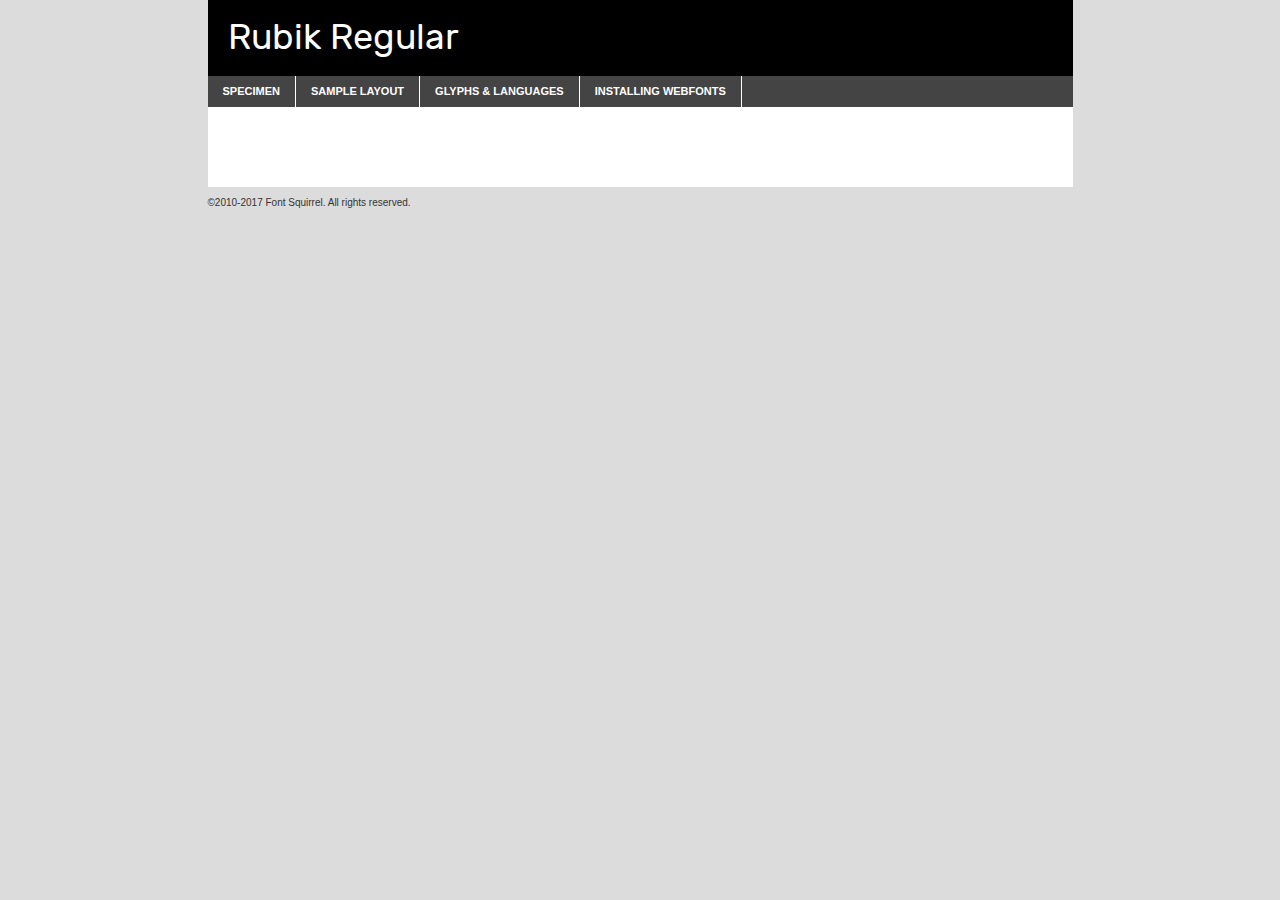
<file: task 7/fonts/rubik-regular-demo.html>
<!DOCTYPE html PUBLIC "-//W3C//DTD XHTML 1.0 Transitional//EN"
        "http://www.w3.org/TR/xhtml1/DTD/xhtml1-transitional.dtd">

<html xmlns="http://www.w3.org/1999/xhtml" xml:lang="en" lang="en">
<head>
    <meta http-equiv="Content-Type" content="text/html; charset=utf-8"/>
    <script src="http://ajax.googleapis.com/ajax/libs/jquery/1.7.2/jquery.min.js" type="text/javascript" charset="utf-8"></script>
    <script type="text/javascript">
		(function($) {
			$.fn.easyTabs = function(option) {
				var param = jQuery.extend({ fadeSpeed: 'fast', defaultContent: 1, activeClass: 'active' }, option);
				$(this).each(function() {
					var thisId = '#' + this.id;
					if ( param.defaultContent == '' )
					{
						param.defaultContent = 1;
					}
					if ( typeof param.defaultContent == 'number' )
					{
						var defaultTab = $(thisId + ' .tabs li:eq(' + (param.defaultContent - 1) + ') a').attr('href').substr(1);
					}
					else
					{
						var defaultTab = param.defaultContent;
					}
					$(thisId + ' .tabs li a').each(function() {
						var tabToHide = $(this).attr('href').substr(1);
						$('#' + tabToHide).addClass('easytabs-tab-content');
					});
					hideAll();
					changeContent(defaultTab);

					function hideAll() {$(thisId + ' .easytabs-tab-content').hide();}

					function changeContent(tabId)
					{
						hideAll();
						$(thisId + ' .tabs li').removeClass(param.activeClass);
						$(thisId + ' .tabs li a[href=#' + tabId + ']').closest('li').addClass(param.activeClass);
						if ( param.fadeSpeed != 'none' )
						{
							$(thisId + ' #' + tabId).fadeIn(param.fadeSpeed);
						}
						else
						{
							$(thisId + ' #' + tabId).show();
						}
					}

					$(thisId + ' .tabs li').click(function() {
						var tabId = $(this).find('a').attr('href').substr(1);
						changeContent(tabId);
						return false;
					});
				});
			}
		})(jQuery);
    </script>
    <link rel="stylesheet" href="specimen_files/specimen_stylesheet.css" type="text/css" charset="utf-8"/>
    <link rel="stylesheet" href="stylesheet.css" type="text/css" charset="utf-8"/>

    <style type="text/css">
        		body {
			font-family: 'rubikregular';
        		}

            </style>

    <title>Rubik Regular Specimen</title>


    <script type="text/javascript" charset="utf-8">
		$(document).ready(function() {
			$('#container').easyTabs({ defaultContent: 1 });
		});
    </script>
</head>

<body>
<div id="container">
    <div id="header">
		Rubik Regular    </div>
    <ul class="tabs">
        <li><a href="#specimen">Specimen</a></li>
        <li><a href="#layout">Sample Layout</a></li>
		        <li><a href="#glyphs">Glyphs &amp; Languages</a></li>
        <li><a href="#installing">Installing Webfonts</a></li>

    </ul>

    <div id="main_content">


        <div id="specimen">

            <div class="section">
                <div class="grid12 firstcol">
                    <div class="huge">AaBb</div>
                </div>
            </div>

            <div class="section">
                <div class="glyph_range">A&#x200B;B&#x200b;C&#x200b;D&#x200b;E&#x200b;F&#x200b;G&#x200b;H&#x200b;I&#x200b;J&#x200b;K&#x200b;L&#x200b;M&#x200b;N&#x200b;O&#x200b;P&#x200b;Q&#x200b;R&#x200b;S&#x200b;T&#x200b;U&#x200b;V&#x200b;W&#x200b;X&#x200b;Y&#x200b;Z&#x200b;a&#x200b;b&#x200b;c&#x200b;d&#x200b;e&#x200b;f&#x200b;g&#x200b;h&#x200b;i&#x200b;j&#x200b;k&#x200b;l&#x200b;m&#x200b;n&#x200b;o&#x200b;p&#x200b;q&#x200b;r&#x200b;s&#x200b;t&#x200b;u&#x200b;v&#x200b;w&#x200b;x&#x200b;y&#x200b;z&#x200b;1&#x200b;2&#x200b;3&#x200b;4&#x200b;5&#x200b;6&#x200b;7&#x200b;8&#x200b;9&#x200b;0&#x200b;&amp;&#x200b;.&#x200b;,&#x200b;?&#x200b;!&#x200b;&#64;&#x200b;(&#x200b;)&#x200b;#&#x200b;$&#x200b;%&#x200b;*&#x200b;+&#x200b;-&#x200b;=&#x200b;:&#x200b;;</div>
            </div>
            <div class="section">
                <div class="grid12 firstcol">
                    <table class="sample_table">
                        <tr>
                            <td>10</td>
                            <td class="size10">abcdefghijklmnopqrstuvwxyzABCDEFGHIJKLMNOPQRSTUVWXYZ0123456789abcdefghijklmnopqrstuvwxyzABCDEFGHIJKLMNOPQRSTUVWXYZ0123456789abcdefghijklmnopqrstuvwxyzABCDEFGHIJKLMNOPQRSTUVWXYZ</td>
                        </tr>
                        <tr>
                            <td>11</td>
                            <td class="size11">abcdefghijklmnopqrstuvwxyzABCDEFGHIJKLMNOPQRSTUVWXYZ0123456789abcdefghijklmnopqrstuvwxyzABCDEFGHIJKLMNOPQRSTUVWXYZ0123456789abcdefghijklmnopqrstuvwxyzABCDEFGHIJKLMNOPQRSTUVWXYZ</td>
                        </tr>
                        <tr>
                            <td>12</td>
                            <td class="size12">abcdefghijklmnopqrstuvwxyzABCDEFGHIJKLMNOPQRSTUVWXYZ0123456789abcdefghijklmnopqrstuvwxyzABCDEFGHIJKLMNOPQRSTUVWXYZ0123456789abcdefghijklmnopqrstuvwxyzABCDEFGHIJKLMNOPQRSTUVWXYZ</td>
                        </tr>
                        <tr>
                            <td>13</td>
                            <td class="size13">abcdefghijklmnopqrstuvwxyzABCDEFGHIJKLMNOPQRSTUVWXYZ0123456789abcdefghijklmnopqrstuvwxyzABCDEFGHIJKLMNOPQRSTUVWXYZ0123456789abcdefghijklmnopqrstuvwxyzABCDEFGHIJKLMNOPQRSTUVWXYZ</td>
                        </tr>
                        <tr>
                            <td>14</td>
                            <td class="size14">abcdefghijklmnopqrstuvwxyzABCDEFGHIJKLMNOPQRSTUVWXYZ0123456789abcdefghijklmnopqrstuvwxyzABCDEFGHIJKLMNOPQRSTUVWXYZ0123456789abcdefghijklmnopqrstuvwxyzABCDEFGHIJKLMNOPQRSTUVWXYZ</td>
                        </tr>
                        <tr>
                            <td>16</td>
                            <td class="size16">abcdefghijklmnopqrstuvwxyzABCDEFGHIJKLMNOPQRSTUVWXYZ0123456789abcdefghijklmnopqrstuvwxyzABCDEFGHIJKLMNOPQRSTUVWXYZ</td>
                        </tr>
                        <tr>
                            <td>18</td>
                            <td class="size18">abcdefghijklmnopqrstuvwxyzABCDEFGHIJKLMNOPQRSTUVWXYZ0123456789abcdefghijklmnopqrstuvwxyzABCDEFGHIJKLMNOPQRSTUVWXYZ</td>
                        </tr>
                        <tr>
                            <td>20</td>
                            <td class="size20">abcdefghijklmnopqrstuvwxyzABCDEFGHIJKLMNOPQRSTUVWXYZ0123456789abcdefghijklmnopqrstuvwxyzABCDEFGHIJKLMNOPQRSTUVWXYZ</td>
                        </tr>
                        <tr>
                            <td>24</td>
                            <td class="size24">abcdefghijklmnopqrstuvwxyzABCDEFGHIJKLMNOPQRSTUVWXYZ0123456789abcdefghijklmnopqrstuvwxyzABCDEFGHIJKLMNOPQRSTUVWXYZ</td>
                        </tr>
                        <tr>
                            <td>30</td>
                            <td class="size30">abcdefghijklmnopqrstuvwxyzABCDEFGHIJKLMNOPQRSTUVWXYZ0123456789abcdefghijklmnopqrstuvwxyzABCDEFGHIJKLMNOPQRSTUVWXYZ</td>
                        </tr>
                        <tr>
                            <td>36</td>
                            <td class="size36">abcdefghijklmnopqrstuvwxyzABCDEFGHIJKLMNOPQRSTUVWXYZ0123456789abcdefghijklmnopqrstuvwxyzABCDEFGHIJKLMNOPQRSTUVWXYZ</td>
                        </tr>
                        <tr>
                            <td>48</td>
                            <td class="size48">abcdefghijklmnopqrstuvwxyzABCDEFGHIJKLMNOPQRSTUVWXYZ0123456789abcdefghijklmnopqrstuvwxyzABCDEFGHIJKLMNOPQRSTUVWXYZ</td>
                        </tr>
                        <tr>
                            <td>60</td>
                            <td class="size60">abcdefghijklmnopqrstuvwxyzABCDEFGHIJKLMNOPQRSTUVWXYZ0123456789abcdefghijklmnopqrstuvwxyzABCDEFGHIJKLMNOPQRSTUVWXYZ</td>
                        </tr>
                        <tr>
                            <td>72</td>
                            <td class="size72">abcdefghijklmnopqrstuvwxyzABCDEFGHIJKLMNOPQRSTUVWXYZ0123456789abcdefghijklmnopqrstuvwxyzABCDEFGHIJKLMNOPQRSTUVWXYZ</td>
                        </tr>
                        <tr>
                            <td>90</td>
                            <td class="size90">abcdefghijklmnopqrstuvwxyzABCDEFGHIJKLMNOPQRSTUVWXYZ0123456789abcdefghijklmnopqrstuvwxyzABCDEFGHIJKLMNOPQRSTUVWXYZ</td>
                        </tr>
                    </table>

                </div>

            </div>


            <div class="section" id="bodycomparison">


                <div id="xheight">
                    <div class="fontbody">&#x25FC;&#x25FC;&#x25FC;&#x25FC;&#x25FC;&#x25FC;&#x25FC;&#x25FC;&#x25FC;&#x25FC;&#x25FC;&#x25FC;&#x25FC;&#x25FC;&#x25FC;&#x25FC;&#x25FC;&#x25FC;&#x25FC;&#x25FC;&#x25FC;&#x25FC;&#x25FC;&#x25FC;&#x25FC;&#x25FC;&#x25FC;&#x25FC;&#x25FC;&#x25FC;&#x25FC;&#x25FC;&#x25FC;&#x25FC;&#x25FC;&#x25FC;&#x25FC;&#x25FC;&#x25FC;&#x25FC;&#x25FC;&#x25FC;&#x25FC;&#x25FC;&#x25FC;&#x25FC;&#x25FC;&#x25FC;&#x25FC;&#x25FC;&#x25FC;&#x25FC;&#x25FC;&#x25FC;&#x25FC;&#x25FC;&#x25FC;&#x25FC;&#x25FC;&#x25FC;&#x25FC;&#x25FC;&#x25FC;&#x25FC;&#x25FC;&#x25FC;&#x25FC;&#x25FC;&#x25FC;&#x25FC;&#x25FC;&#x25FC;&#x25FC;&#x25FC;&#x25FC;&#x25FC;&#x25FC;&#x25FC;&#x25FC;&#x25FC;&#x25FC;&#x25FC;&#x25FC;&#x25FC;&#x25FC;&#x25FC;&#x25FC;&#x25FC;&#x25FC;&#x25FC;&#x25FC;&#x25FC;&#x25FC;&#x25FC;&#x25FC;&#x25FC;&#x25FC;&#x25FC;&#x25FC;body</div>
                    <div class="arialbody">body</div>
                    <div class="verdanabody">body</div>
                    <div class="georgiabody">body</div>
                </div>
                <div class="fontbody" style="z-index:1">
                    body<span>Rubik Regular</span>
                </div>
                <div class="arialbody" style="z-index:1">
                    body<span>Arial</span>
                </div>
                <div class="verdanabody" style="z-index:1">
                    body<span>Verdana</span>
                </div>
                <div class="georgiabody" style="z-index:1">
                    body<span>Georgia</span>
                </div>


            </div>


            <div class="section psample psample_row1" id="">

                <div class="grid2 firstcol">
                    <p class="size10"><span>10.</span>Aenean lacinia bibendum nulla sed consectetur. Fusce dapibus, tellus ac cursus commodo, tortor mauris condimentum nibh, ut fermentum massa justo sit amet risus. Nullam id dolor id nibh ultricies vehicula ut id elit. Cum sociis natoque penatibus et magnis dis parturient montes, nascetur ridiculus mus. Nulla vitae elit libero, a pharetra augue.</p>

                </div>
                <div class="grid3">
                    <p class="size11"><span>11.</span>Aenean lacinia bibendum nulla sed consectetur. Fusce dapibus, tellus ac cursus commodo, tortor mauris condimentum nibh, ut fermentum massa justo sit amet risus. Nullam id dolor id nibh ultricies vehicula ut id elit. Cum sociis natoque penatibus et magnis dis parturient montes, nascetur ridiculus mus. Nulla vitae elit libero, a pharetra augue.</p>

                </div>
                <div class="grid3">
                    <p class="size12"><span>12.</span>Aenean lacinia bibendum nulla sed consectetur. Fusce dapibus, tellus ac cursus commodo, tortor mauris condimentum nibh, ut fermentum massa justo sit amet risus. Nullam id dolor id nibh ultricies vehicula ut id elit. Cum sociis natoque penatibus et magnis dis parturient montes, nascetur ridiculus mus. Nulla vitae elit libero, a pharetra augue.</p>

                </div>
                <div class="grid4">
                    <p class="size13"><span>13.</span>Aenean lacinia bibendum nulla sed consectetur. Fusce dapibus, tellus ac cursus commodo, tortor mauris condimentum nibh, ut fermentum massa justo sit amet risus. Nullam id dolor id nibh ultricies vehicula ut id elit. Cum sociis natoque penatibus et magnis dis parturient montes, nascetur ridiculus mus. Nulla vitae elit libero, a pharetra augue.</p>

                </div>
                <div class="white_blend"></div>

            </div>
            <div class="section psample psample_row2" id="">
                <div class="grid3 firstcol">
                    <p class="size14"><span>14.</span>Aenean lacinia bibendum nulla sed consectetur. Fusce dapibus, tellus ac cursus commodo, tortor mauris condimentum nibh, ut fermentum massa justo sit amet risus. Nullam id dolor id nibh ultricies vehicula ut id elit. Cum sociis natoque penatibus et magnis dis parturient montes, nascetur ridiculus mus. Nulla vitae elit libero, a pharetra augue.</p>

                </div>
                <div class="grid4">
                    <p class="size16"><span>16.</span>Aenean lacinia bibendum nulla sed consectetur. Fusce dapibus, tellus ac cursus commodo, tortor mauris condimentum nibh, ut fermentum massa justo sit amet risus. Nullam id dolor id nibh ultricies vehicula ut id elit. Cum sociis natoque penatibus et magnis dis parturient montes, nascetur ridiculus mus. Nulla vitae elit libero, a pharetra augue.</p>

                </div>
                <div class="grid5">
                    <p class="size18"><span>18.</span>Aenean lacinia bibendum nulla sed consectetur. Fusce dapibus, tellus ac cursus commodo, tortor mauris condimentum nibh, ut fermentum massa justo sit amet risus. Nullam id dolor id nibh ultricies vehicula ut id elit. Cum sociis natoque penatibus et magnis dis parturient montes, nascetur ridiculus mus. Nulla vitae elit libero, a pharetra augue.</p>

                </div>

                <div class="white_blend"></div>

            </div>

            <div class="section psample psample_row3" id="">
                <div class="grid5 firstcol">
                    <p class="size20"><span>20.</span>Aenean lacinia bibendum nulla sed consectetur. Fusce dapibus, tellus ac cursus commodo, tortor mauris condimentum nibh, ut fermentum massa justo sit amet risus. Nullam id dolor id nibh ultricies vehicula ut id elit. Cum sociis natoque penatibus et magnis dis parturient montes, nascetur ridiculus mus. Nulla vitae elit libero, a pharetra augue.</p>
                </div>
                <div class="grid7">
                    <p class="size24"><span>24.</span>Aenean lacinia bibendum nulla sed consectetur. Fusce dapibus, tellus ac cursus commodo, tortor mauris condimentum nibh, ut fermentum massa justo sit amet risus. Nullam id dolor id nibh ultricies vehicula ut id elit. Cum sociis natoque penatibus et magnis dis parturient montes, nascetur ridiculus mus. Nulla vitae elit libero, a pharetra augue.</p>
                </div>

                <div class="white_blend"></div>

            </div>

            <div class="section psample psample_row4" id="">
                <div class="grid12 firstcol">
                    <p class="size30"><span>30.</span>Aenean lacinia bibendum nulla sed consectetur. Fusce dapibus, tellus ac cursus commodo, tortor mauris condimentum nibh, ut fermentum massa justo sit amet risus. Nullam id dolor id nibh ultricies vehicula ut id elit. Cum sociis natoque penatibus et magnis dis parturient montes, nascetur ridiculus mus. Nulla vitae elit libero, a pharetra augue.</p>
                </div>
                <div class="white_blend"></div>

            </div>


            <div class="section psample psample_row1 fullreverse">
                <div class="grid2 firstcol">
                    <p class="size10"><span>10.</span>Aenean lacinia bibendum nulla sed consectetur. Fusce dapibus, tellus ac cursus commodo, tortor mauris condimentum nibh, ut fermentum massa justo sit amet risus. Nullam id dolor id nibh ultricies vehicula ut id elit. Cum sociis natoque penatibus et magnis dis parturient montes, nascetur ridiculus mus. Nulla vitae elit libero, a pharetra augue.</p>

                </div>
                <div class="grid3">
                    <p class="size11"><span>11.</span>Aenean lacinia bibendum nulla sed consectetur. Fusce dapibus, tellus ac cursus commodo, tortor mauris condimentum nibh, ut fermentum massa justo sit amet risus. Nullam id dolor id nibh ultricies vehicula ut id elit. Cum sociis natoque penatibus et magnis dis parturient montes, nascetur ridiculus mus. Nulla vitae elit libero, a pharetra augue.</p>

                </div>
                <div class="grid3">
                    <p class="size12"><span>12.</span>Aenean lacinia bibendum nulla sed consectetur. Fusce dapibus, tellus ac cursus commodo, tortor mauris condimentum nibh, ut fermentum massa justo sit amet risus. Nullam id dolor id nibh ultricies vehicula ut id elit. Cum sociis natoque penatibus et magnis dis parturient montes, nascetur ridiculus mus. Nulla vitae elit libero, a pharetra augue.</p>

                </div>
                <div class="grid4">
                    <p class="size13"><span>13.</span>Aenean lacinia bibendum nulla sed consectetur. Fusce dapibus, tellus ac cursus commodo, tortor mauris condimentum nibh, ut fermentum massa justo sit amet risus. Nullam id dolor id nibh ultricies vehicula ut id elit. Cum sociis natoque penatibus et magnis dis parturient montes, nascetur ridiculus mus. Nulla vitae elit libero, a pharetra augue.</p>

                </div>
                <div class="black_blend"></div>

            </div>

            <div class="section psample psample_row2 fullreverse">
                <div class="grid3 firstcol">
                    <p class="size14"><span>14.</span>Aenean lacinia bibendum nulla sed consectetur. Fusce dapibus, tellus ac cursus commodo, tortor mauris condimentum nibh, ut fermentum massa justo sit amet risus. Nullam id dolor id nibh ultricies vehicula ut id elit. Cum sociis natoque penatibus et magnis dis parturient montes, nascetur ridiculus mus. Nulla vitae elit libero, a pharetra augue.</p>

                </div>
                <div class="grid4">
                    <p class="size16"><span>16.</span>Aenean lacinia bibendum nulla sed consectetur. Fusce dapibus, tellus ac cursus commodo, tortor mauris condimentum nibh, ut fermentum massa justo sit amet risus. Nullam id dolor id nibh ultricies vehicula ut id elit. Cum sociis natoque penatibus et magnis dis parturient montes, nascetur ridiculus mus. Nulla vitae elit libero, a pharetra augue.</p>

                </div>
                <div class="grid5">
                    <p class="size18"><span>18.</span>Aenean lacinia bibendum nulla sed consectetur. Fusce dapibus, tellus ac cursus commodo, tortor mauris condimentum nibh, ut fermentum massa justo sit amet risus. Nullam id dolor id nibh ultricies vehicula ut id elit. Cum sociis natoque penatibus et magnis dis parturient montes, nascetur ridiculus mus. Nulla vitae elit libero, a pharetra augue.</p>

                </div>
                <div class="black_blend"></div>

            </div>

            <div class="section psample fullreverse psample_row3" id="">
                <div class="grid5 firstcol">
                    <p class="size20"><span>20.</span>Aenean lacinia bibendum nulla sed consectetur. Fusce dapibus, tellus ac cursus commodo, tortor mauris condimentum nibh, ut fermentum massa justo sit amet risus. Nullam id dolor id nibh ultricies vehicula ut id elit. Cum sociis natoque penatibus et magnis dis parturient montes, nascetur ridiculus mus. Nulla vitae elit libero, a pharetra augue.</p>
                </div>
                <div class="grid7">
                    <p class="size24"><span>24.</span>Aenean lacinia bibendum nulla sed consectetur. Fusce dapibus, tellus ac cursus commodo, tortor mauris condimentum nibh, ut fermentum massa justo sit amet risus. Nullam id dolor id nibh ultricies vehicula ut id elit. Cum sociis natoque penatibus et magnis dis parturient montes, nascetur ridiculus mus. Nulla vitae elit libero, a pharetra augue.</p>
                </div>

                <div class="black_blend"></div>

            </div>

            <div class="section psample fullreverse psample_row4" id="" style="border-bottom: 20px #000 solid;">
                <div class="grid12 firstcol">
                    <p class="size30"><span>30.</span>Aenean lacinia bibendum nulla sed consectetur. Fusce dapibus, tellus ac cursus commodo, tortor mauris condimentum nibh, ut fermentum massa justo sit amet risus. Nullam id dolor id nibh ultricies vehicula ut id elit. Cum sociis natoque penatibus et magnis dis parturient montes, nascetur ridiculus mus. Nulla vitae elit libero, a pharetra augue.</p>
                </div>
                <div class="black_blend"></div>

            </div>


        </div>

        <div id="layout">

            <div class="section">

                <div class="grid12 firstcol">
                    <h1>Lorem Ipsum Dolor</h1>
                    <h2>Etiam porta sem malesuada magna mollis euismod</h2>

                    <p class="byline">By <a href="#link">Aenean Lacinia</a></p>
                </div>
            </div>
            <div class="section">
                <div class="grid8 firstcol">
                    <p class="large">Donec sed odio dui. Morbi leo risus, porta ac consectetur ac, vestibulum at eros. Fusce dapibus, tellus ac cursus commodo, tortor mauris condimentum nibh, ut fermentum massa justo sit amet risus. </p>


                    <h3>Pellentesque ornare sem</h3>

                    <p>Maecenas sed diam eget risus varius blandit sit amet non magna. Maecenas faucibus mollis interdum. Donec ullamcorper nulla non metus auctor fringilla. Nullam id dolor id nibh ultricies vehicula ut id elit. Nullam id dolor id nibh ultricies vehicula ut id elit. </p>

                    <p>Aenean eu leo quam. Pellentesque ornare sem lacinia quam venenatis vestibulum. Lorem ipsum dolor sit amet, consectetur adipiscing elit. Cum sociis natoque penatibus et magnis dis parturient montes, nascetur ridiculus mus. </p>

                    <p>Nulla vitae elit libero, a pharetra augue. Praesent commodo cursus magna, vel scelerisque nisl consectetur et. Aenean lacinia bibendum nulla sed consectetur. </p>

                    <p>Nullam quis risus eget urna mollis ornare vel eu leo. Nullam quis risus eget urna mollis ornare vel eu leo. Maecenas sed diam eget risus varius blandit sit amet non magna. Donec ullamcorper nulla non metus auctor fringilla. </p>

                    <h3>Cras mattis consectetur</h3>

                    <p>Aenean eu leo quam. Pellentesque ornare sem lacinia quam venenatis vestibulum. Aenean lacinia bibendum nulla sed consectetur. Integer posuere erat a ante venenatis dapibus posuere velit aliquet. Cras mattis consectetur purus sit amet fermentum. </p>

                    <p>Nullam id dolor id nibh ultricies vehicula ut id elit. Nullam quis risus eget urna mollis ornare vel eu leo. Cras mattis consectetur purus sit amet fermentum.</p>
                </div>

                <div class="grid4 sidebar">

                    <div class="box reverse">
                        <p class="last">Nullam quis risus eget urna mollis ornare vel eu leo. Donec ullamcorper nulla non metus auctor fringilla. Cras mattis consectetur purus sit amet fermentum. Sed posuere consectetur est at lobortis. Lorem ipsum dolor sit amet, consectetur adipiscing elit. </p>
                    </div>

                    <p class="caption">Maecenas sed diam eget risus varius.</p>

                    <p>Vestibulum id ligula porta felis euismod semper. Integer posuere erat a ante venenatis dapibus posuere velit aliquet. Vestibulum id ligula porta felis euismod semper. Sed posuere consectetur est at lobortis. Maecenas sed diam eget risus varius blandit sit amet non magna. Fusce dapibus, tellus ac cursus commodo, tortor mauris condimentum nibh, ut fermentum massa justo sit amet risus. </p>


                    <p>Duis mollis, est non commodo luctus, nisi erat porttitor ligula, eget lacinia odio sem nec elit. Aenean lacinia bibendum nulla sed consectetur. Vivamus sagittis lacus vel augue laoreet rutrum faucibus dolor auctor. Aenean lacinia bibendum nulla sed consectetur. Nullam quis risus eget urna mollis ornare vel eu leo. </p>

                    <p>Praesent commodo cursus magna, vel scelerisque nisl consectetur et. Donec ullamcorper nulla non metus auctor fringilla. Maecenas faucibus mollis interdum. Fusce dapibus, tellus ac cursus commodo, tortor mauris condimentum nibh, ut fermentum massa justo sit amet risus. </p>

                </div>
            </div>

        </div>


		

        <div id="glyphs">
            <div class="section">
                <div class="grid12 firstcol">

                    <h1>Language Support</h1>
                    <p>The subset of Rubik Regular in this kit supports the following languages:<br/>

						Albanian, Basque, Breton, Chamorro, Danish, Dutch, English, Faroese, Finnish, French, Frisian, Galician, German, Icelandic, Italian, Malagasy, Norwegian, Portuguese, Spanish, Alsatian, Aragonese, Arapaho, Arrernte, Asturian, Aymara, Bislama, Cebuano, Corsican, Fijian, French_creole, Genoese, Gilbertese, Greenlandic, Haitian_creole, Hiligaynon, Hmong, Hopi, Ibanag, Iloko_ilokano, Indonesian, Interglossa_glosa, Interlingua, Irish_gaelic, Jerriais, Lojban, Lombard, Luxembourgeois, Manx, Mohawk, Norfolk_pitcairnese, Occitan, Oromo, Pangasinan, Papiamento, Piedmontese, Potawatomi, Rhaeto-romance, Romansh, Rotokas, Sami_lule, Samoan, Sardinian, Scots_gaelic, Seychelles_creole, Shona, Sicilian, Somali, Southern_ndebele, Swahili, Swati_swazi, Tagalog_filipino_pilipino, Tetum, Tok_pisin, Uyghur_latinized, Volapuk, Walloon, Warlpiri, Xhosa, Yapese, Zulu, Latinbasic, Ubasic, Demo                    </p>
                    <h1>Glyph Chart</h1>
                    <p>The subset of Rubik Regular in this kit includes all the glyphs listed below. Unicode entities are included above each glyph to help you insert individual characters into your layout.</p>
                    <div id="glyph_chart">

																																	                                <div><p>&amp;#13;</p>&#13;</div>
																				                                <div><p>&amp;#32;</p>&#32;</div>
																				                                <div><p>&amp;#33;</p>&#33;</div>
																				                                <div><p>&amp;#34;</p>&#34;</div>
																				                                <div><p>&amp;#35;</p>&#35;</div>
																				                                <div><p>&amp;#36;</p>&#36;</div>
																				                                <div><p>&amp;#37;</p>&#37;</div>
																				                                <div><p>&amp;#38;</p>&#38;</div>
																				                                <div><p>&amp;#39;</p>&#39;</div>
																				                                <div><p>&amp;#40;</p>&#40;</div>
																				                                <div><p>&amp;#41;</p>&#41;</div>
																				                                <div><p>&amp;#42;</p>&#42;</div>
																				                                <div><p>&amp;#43;</p>&#43;</div>
																				                                <div><p>&amp;#44;</p>&#44;</div>
																				                                <div><p>&amp;#45;</p>&#45;</div>
																				                                <div><p>&amp;#46;</p>&#46;</div>
																				                                <div><p>&amp;#47;</p>&#47;</div>
																				                                <div><p>&amp;#48;</p>&#48;</div>
																				                                <div><p>&amp;#49;</p>&#49;</div>
																				                                <div><p>&amp;#50;</p>&#50;</div>
																				                                <div><p>&amp;#51;</p>&#51;</div>
																				                                <div><p>&amp;#52;</p>&#52;</div>
																				                                <div><p>&amp;#53;</p>&#53;</div>
																				                                <div><p>&amp;#54;</p>&#54;</div>
																				                                <div><p>&amp;#55;</p>&#55;</div>
																				                                <div><p>&amp;#56;</p>&#56;</div>
																				                                <div><p>&amp;#57;</p>&#57;</div>
																				                                <div><p>&amp;#58;</p>&#58;</div>
																				                                <div><p>&amp;#59;</p>&#59;</div>
																				                                <div><p>&amp;#60;</p>&#60;</div>
																				                                <div><p>&amp;#61;</p>&#61;</div>
																				                                <div><p>&amp;#62;</p>&#62;</div>
																				                                <div><p>&amp;#63;</p>&#63;</div>
																				                                <div><p>&amp;#64;</p>&#64;</div>
																				                                <div><p>&amp;#65;</p>&#65;</div>
																				                                <div><p>&amp;#66;</p>&#66;</div>
																				                                <div><p>&amp;#67;</p>&#67;</div>
																				                                <div><p>&amp;#68;</p>&#68;</div>
																				                                <div><p>&amp;#69;</p>&#69;</div>
																				                                <div><p>&amp;#70;</p>&#70;</div>
																				                                <div><p>&amp;#71;</p>&#71;</div>
																				                                <div><p>&amp;#72;</p>&#72;</div>
																				                                <div><p>&amp;#73;</p>&#73;</div>
																				                                <div><p>&amp;#74;</p>&#74;</div>
																				                                <div><p>&amp;#75;</p>&#75;</div>
																				                                <div><p>&amp;#76;</p>&#76;</div>
																				                                <div><p>&amp;#77;</p>&#77;</div>
																				                                <div><p>&amp;#78;</p>&#78;</div>
																				                                <div><p>&amp;#79;</p>&#79;</div>
																				                                <div><p>&amp;#80;</p>&#80;</div>
																				                                <div><p>&amp;#81;</p>&#81;</div>
																				                                <div><p>&amp;#82;</p>&#82;</div>
																				                                <div><p>&amp;#83;</p>&#83;</div>
																				                                <div><p>&amp;#84;</p>&#84;</div>
																				                                <div><p>&amp;#85;</p>&#85;</div>
																				                                <div><p>&amp;#86;</p>&#86;</div>
																				                                <div><p>&amp;#87;</p>&#87;</div>
																				                                <div><p>&amp;#88;</p>&#88;</div>
																				                                <div><p>&amp;#89;</p>&#89;</div>
																				                                <div><p>&amp;#90;</p>&#90;</div>
																				                                <div><p>&amp;#91;</p>&#91;</div>
																				                                <div><p>&amp;#92;</p>&#92;</div>
																				                                <div><p>&amp;#93;</p>&#93;</div>
																				                                <div><p>&amp;#94;</p>&#94;</div>
																				                                <div><p>&amp;#95;</p>&#95;</div>
																				                                <div><p>&amp;#96;</p>&#96;</div>
																				                                <div><p>&amp;#97;</p>&#97;</div>
																				                                <div><p>&amp;#98;</p>&#98;</div>
																				                                <div><p>&amp;#99;</p>&#99;</div>
																				                                <div><p>&amp;#100;</p>&#100;</div>
																				                                <div><p>&amp;#101;</p>&#101;</div>
																				                                <div><p>&amp;#102;</p>&#102;</div>
																				                                <div><p>&amp;#103;</p>&#103;</div>
																				                                <div><p>&amp;#104;</p>&#104;</div>
																				                                <div><p>&amp;#105;</p>&#105;</div>
																				                                <div><p>&amp;#106;</p>&#106;</div>
																				                                <div><p>&amp;#107;</p>&#107;</div>
																				                                <div><p>&amp;#108;</p>&#108;</div>
																				                                <div><p>&amp;#109;</p>&#109;</div>
																				                                <div><p>&amp;#110;</p>&#110;</div>
																				                                <div><p>&amp;#111;</p>&#111;</div>
																				                                <div><p>&amp;#112;</p>&#112;</div>
																				                                <div><p>&amp;#113;</p>&#113;</div>
																				                                <div><p>&amp;#114;</p>&#114;</div>
																				                                <div><p>&amp;#115;</p>&#115;</div>
																				                                <div><p>&amp;#116;</p>&#116;</div>
																				                                <div><p>&amp;#117;</p>&#117;</div>
																				                                <div><p>&amp;#118;</p>&#118;</div>
																				                                <div><p>&amp;#119;</p>&#119;</div>
																				                                <div><p>&amp;#120;</p>&#120;</div>
																				                                <div><p>&amp;#121;</p>&#121;</div>
																				                                <div><p>&amp;#122;</p>&#122;</div>
																				                                <div><p>&amp;#123;</p>&#123;</div>
																				                                <div><p>&amp;#124;</p>&#124;</div>
																				                                <div><p>&amp;#125;</p>&#125;</div>
																				                                <div><p>&amp;#126;</p>&#126;</div>
																				                                <div><p>&amp;#160;</p>&#160;</div>
																				                                <div><p>&amp;#161;</p>&#161;</div>
																				                                <div><p>&amp;#162;</p>&#162;</div>
																				                                <div><p>&amp;#163;</p>&#163;</div>
																				                                <div><p>&amp;#164;</p>&#164;</div>
																				                                <div><p>&amp;#165;</p>&#165;</div>
																				                                <div><p>&amp;#166;</p>&#166;</div>
																				                                <div><p>&amp;#167;</p>&#167;</div>
																				                                <div><p>&amp;#168;</p>&#168;</div>
																				                                <div><p>&amp;#169;</p>&#169;</div>
																				                                <div><p>&amp;#170;</p>&#170;</div>
																				                                <div><p>&amp;#171;</p>&#171;</div>
																				                                <div><p>&amp;#172;</p>&#172;</div>
																				                                <div><p>&amp;#173;</p>&#173;</div>
																				                                <div><p>&amp;#174;</p>&#174;</div>
																				                                <div><p>&amp;#175;</p>&#175;</div>
																				                                <div><p>&amp;#176;</p>&#176;</div>
																				                                <div><p>&amp;#177;</p>&#177;</div>
																				                                <div><p>&amp;#178;</p>&#178;</div>
																				                                <div><p>&amp;#179;</p>&#179;</div>
																				                                <div><p>&amp;#180;</p>&#180;</div>
																				                                <div><p>&amp;#181;</p>&#181;</div>
																				                                <div><p>&amp;#182;</p>&#182;</div>
																				                                <div><p>&amp;#183;</p>&#183;</div>
																				                                <div><p>&amp;#184;</p>&#184;</div>
																				                                <div><p>&amp;#185;</p>&#185;</div>
																				                                <div><p>&amp;#186;</p>&#186;</div>
																				                                <div><p>&amp;#187;</p>&#187;</div>
																				                                <div><p>&amp;#188;</p>&#188;</div>
																				                                <div><p>&amp;#189;</p>&#189;</div>
																				                                <div><p>&amp;#190;</p>&#190;</div>
																				                                <div><p>&amp;#191;</p>&#191;</div>
																				                                <div><p>&amp;#192;</p>&#192;</div>
																				                                <div><p>&amp;#193;</p>&#193;</div>
																				                                <div><p>&amp;#194;</p>&#194;</div>
																				                                <div><p>&amp;#195;</p>&#195;</div>
																				                                <div><p>&amp;#196;</p>&#196;</div>
																				                                <div><p>&amp;#197;</p>&#197;</div>
																				                                <div><p>&amp;#198;</p>&#198;</div>
																				                                <div><p>&amp;#199;</p>&#199;</div>
																				                                <div><p>&amp;#200;</p>&#200;</div>
																				                                <div><p>&amp;#201;</p>&#201;</div>
																				                                <div><p>&amp;#202;</p>&#202;</div>
																				                                <div><p>&amp;#203;</p>&#203;</div>
																				                                <div><p>&amp;#204;</p>&#204;</div>
																				                                <div><p>&amp;#205;</p>&#205;</div>
																				                                <div><p>&amp;#206;</p>&#206;</div>
																				                                <div><p>&amp;#207;</p>&#207;</div>
																				                                <div><p>&amp;#208;</p>&#208;</div>
																				                                <div><p>&amp;#209;</p>&#209;</div>
																				                                <div><p>&amp;#210;</p>&#210;</div>
																				                                <div><p>&amp;#211;</p>&#211;</div>
																				                                <div><p>&amp;#212;</p>&#212;</div>
																				                                <div><p>&amp;#213;</p>&#213;</div>
																				                                <div><p>&amp;#214;</p>&#214;</div>
																				                                <div><p>&amp;#215;</p>&#215;</div>
																				                                <div><p>&amp;#216;</p>&#216;</div>
																				                                <div><p>&amp;#217;</p>&#217;</div>
																				                                <div><p>&amp;#218;</p>&#218;</div>
																				                                <div><p>&amp;#219;</p>&#219;</div>
																				                                <div><p>&amp;#220;</p>&#220;</div>
																				                                <div><p>&amp;#221;</p>&#221;</div>
																				                                <div><p>&amp;#222;</p>&#222;</div>
																				                                <div><p>&amp;#223;</p>&#223;</div>
																				                                <div><p>&amp;#224;</p>&#224;</div>
																				                                <div><p>&amp;#225;</p>&#225;</div>
																				                                <div><p>&amp;#226;</p>&#226;</div>
																				                                <div><p>&amp;#227;</p>&#227;</div>
																				                                <div><p>&amp;#228;</p>&#228;</div>
																				                                <div><p>&amp;#229;</p>&#229;</div>
																				                                <div><p>&amp;#230;</p>&#230;</div>
																				                                <div><p>&amp;#231;</p>&#231;</div>
																				                                <div><p>&amp;#232;</p>&#232;</div>
																				                                <div><p>&amp;#233;</p>&#233;</div>
																				                                <div><p>&amp;#234;</p>&#234;</div>
																				                                <div><p>&amp;#235;</p>&#235;</div>
																				                                <div><p>&amp;#236;</p>&#236;</div>
																				                                <div><p>&amp;#237;</p>&#237;</div>
																				                                <div><p>&amp;#238;</p>&#238;</div>
																				                                <div><p>&amp;#239;</p>&#239;</div>
																				                                <div><p>&amp;#240;</p>&#240;</div>
																				                                <div><p>&amp;#241;</p>&#241;</div>
																				                                <div><p>&amp;#242;</p>&#242;</div>
																				                                <div><p>&amp;#243;</p>&#243;</div>
																				                                <div><p>&amp;#244;</p>&#244;</div>
																				                                <div><p>&amp;#245;</p>&#245;</div>
																				                                <div><p>&amp;#246;</p>&#246;</div>
																				                                <div><p>&amp;#247;</p>&#247;</div>
																				                                <div><p>&amp;#248;</p>&#248;</div>
																				                                <div><p>&amp;#249;</p>&#249;</div>
																				                                <div><p>&amp;#250;</p>&#250;</div>
																				                                <div><p>&amp;#251;</p>&#251;</div>
																				                                <div><p>&amp;#252;</p>&#252;</div>
																				                                <div><p>&amp;#253;</p>&#253;</div>
																				                                <div><p>&amp;#254;</p>&#254;</div>
																				                                <div><p>&amp;#255;</p>&#255;</div>
																				                                <div><p>&amp;#338;</p>&#338;</div>
																				                                <div><p>&amp;#339;</p>&#339;</div>
																				                                <div><p>&amp;#376;</p>&#376;</div>
																				                                <div><p>&amp;#710;</p>&#710;</div>
																				                                <div><p>&amp;#732;</p>&#732;</div>
																				                                <div><p>&amp;#8192;</p>&#8192;</div>
																				                                <div><p>&amp;#8193;</p>&#8193;</div>
																				                                <div><p>&amp;#8194;</p>&#8194;</div>
																				                                <div><p>&amp;#8195;</p>&#8195;</div>
																				                                <div><p>&amp;#8196;</p>&#8196;</div>
																				                                <div><p>&amp;#8197;</p>&#8197;</div>
																				                                <div><p>&amp;#8198;</p>&#8198;</div>
																				                                <div><p>&amp;#8199;</p>&#8199;</div>
																				                                <div><p>&amp;#8200;</p>&#8200;</div>
																				                                <div><p>&amp;#8201;</p>&#8201;</div>
																				                                <div><p>&amp;#8202;</p>&#8202;</div>
																				                                <div><p>&amp;#8208;</p>&#8208;</div>
																				                                <div><p>&amp;#8209;</p>&#8209;</div>
																				                                <div><p>&amp;#8210;</p>&#8210;</div>
																				                                <div><p>&amp;#8211;</p>&#8211;</div>
																				                                <div><p>&amp;#8212;</p>&#8212;</div>
																				                                <div><p>&amp;#8216;</p>&#8216;</div>
																				                                <div><p>&amp;#8217;</p>&#8217;</div>
																				                                <div><p>&amp;#8218;</p>&#8218;</div>
																				                                <div><p>&amp;#8220;</p>&#8220;</div>
																				                                <div><p>&amp;#8221;</p>&#8221;</div>
																				                                <div><p>&amp;#8222;</p>&#8222;</div>
																				                                <div><p>&amp;#8226;</p>&#8226;</div>
																				                                <div><p>&amp;#8230;</p>&#8230;</div>
																				                                <div><p>&amp;#8239;</p>&#8239;</div>
																				                                <div><p>&amp;#8249;</p>&#8249;</div>
																				                                <div><p>&amp;#8250;</p>&#8250;</div>
																				                                <div><p>&amp;#8287;</p>&#8287;</div>
																				                                <div><p>&amp;#8364;</p>&#8364;</div>
																				                                <div><p>&amp;#8482;</p>&#8482;</div>
																				                                <div><p>&amp;#9724;</p>&#9724;</div>
																				                                <div><p>&amp;#64257;</p>&#64257;</div>
																				                                <div><p>&amp;#64258;</p>&#64258;</div>
																				                                <div><p>&amp;#64259;</p>&#64259;</div>
																				                                <div><p>&amp;#64260;</p>&#64260;</div>
																																                    </div>
                </div>


            </div>
        </div>


        <div id="specs">

        </div>

        <div id="installing">
            <div class="section">
                <div class="grid7 firstcol">
                    <h1>Installing Webfonts</h1>

                    <p>Webfonts are supported by all major browser platforms but not all in the same way. There are currently four different font formats that must be included in order to target all browsers. This includes TTF, WOFF, EOT and SVG.</p>

                    <h2>1. Upload your webfonts</h2>
                    <p>You must upload your webfont kit to your website. They should be in or near the same directory as your CSS files.</p>

                    <h2>2. Include the webfont stylesheet</h2>
                    <p>A special CSS @font-face declaration helps the various browsers select the appropriate font it needs without causing you a bunch of headaches. Learn more about this syntax by reading the <a href="https://www.fontspring.com/blog/further-hardening-of-the-bulletproof-syntax">Fontspring blog post</a> about it. The code for it is as follows:</p>


                    <code>
                        @font-face{
                        font-family: 'MyWebFont';
                        src: url('WebFont.eot');
                        src: url('WebFont.eot?#iefix') format('embedded-opentype'),
                        url('WebFont.woff') format('woff'),
                        url('WebFont.ttf') format('truetype'),
                        url('WebFont.svg#webfont') format('svg');
                        }
                    </code>

                    <p>We've already gone ahead and generated the code for you. All you have to do is link to the stylesheet in your HTML, like this:</p>
                    <code>&lt;link rel=&quot;stylesheet&quot; href=&quot;stylesheet.css&quot; type=&quot;text/css&quot; charset=&quot;utf-8&quot; /&gt;</code>

                    <h2>3. Modify your own stylesheet</h2>
                    <p>To take advantage of your new fonts, you must tell your stylesheet to use them. Look at the original @font-face declaration above and find the property called "font-family." The name linked there will be what you use to reference the font. Prepend that webfont name to the font stack in the "font-family" property, inside the selector you want to change. For example:</p>
                    <code>p { font-family: 'WebFont', Arial, sans-serif; }</code>

                    <h2>4. Test</h2>
                    <p>Getting webfonts to work cross-browser <em>can</em> be tricky. Use the information in the sidebar to help you if you find that fonts aren't loading in a particular browser.</p>
                </div>

                <div class="grid5 sidebar">
                    <div class="box">
                        <h2>Troubleshooting<br/>Font-Face Problems</h2>
                        <p>Having trouble getting your webfonts to load in your new website? Here are some tips to sort out what might be the problem.</p>

                        <h3>Fonts not showing in any browser</h3>

                        <p>This sounds like you need to work on the plumbing. You either did not upload the fonts to the correct directory, or you did not link the fonts properly in the CSS. If you've confirmed that all this is correct and you still have a problem, take a look at your .htaccess file and see if requests are getting intercepted.</p>

                        <h3>Fonts not loading in iPhone or iPad</h3>

                        <p>The most common problem here is that you are serving the fonts from an IIS server. IIS refuses to serve files that have unknown MIME types. If that is the case, you must set the MIME type for SVG to "image/svg+xml" in the server settings. Follow these instructions from Microsoft if you need help.</p>

                        <h3>Fonts not loading in Firefox</h3>

                        <p>The primary reason for this failure? You are still using a version Firefox older than 3.5. So upgrade already! If that isn't it, then you are very likely serving fonts from a different domain. Firefox requires that all font assets be served from the same domain. Lastly it is possible that you need to add WOFF to your list of MIME types (if you are serving via IIS.)</p>

                        <h3>Fonts not loading in IE</h3>

                        <p>Are you looking at Internet Explorer on an actual Windows machine or are you cheating by using a service like Adobe BrowserLab? Many of these screenshot services do not render @font-face for IE. Best to test it on a real machine.</p>

                        <h3>Fonts not loading in IE9</h3>

                        <p>IE9, like Firefox, requires that fonts be served from the same domain as the website. Make sure that is the case.</p>
                    </div>
                </div>
            </div>

        </div>

    </div>
    <div id="footer">
        <p>&copy;2010-2017 Font Squirrel. All rights reserved.</p>
    </div>
</div>
</body>
</html>
</file>
<file: task 1/style.css>
body {
    max-width: 800px;
    margin: 0 auto;
  }
  
  .sender-column {
    text-align: right;
  }
  
  h1 {
    font-size: 1.5em;
  }
  
  h2 {
    font-size: 1.3em;
  }
  
  p,ul,ol,dl,address {
    font-size: 1.1em;
  }
  
  p, li, dd, dt, address {
    line-height: 1.5;
  }
</file>
<file: task 10/style.css>
<<<<<<< HEAD
body {
    background-color: #fff;
    color: #333;
    margin: 0;
    font: 1.2em / 1.2 Arial, Helvetica, sans-serif;
  }

  img {
      max-width: 100%;
      display: block;
  }

  .feature{
    float: left;
    padding-right: 15px;
  }
  
  .logo {
    font-size: 200%;
    padding: 50px 20px;
    margin: 0 auto;
    max-width: 980px;
  }
  
  .grid {
    margin: 0 auto;
    padding: 0 20px;
    max-width: 980px;
  }
  
  nav {
    background-color: #000;
    padding: .5em;
    position: sticky;
    top: 0px;

  
    
  }

  .grid{
    display: grid;
    gap: 15px;
  }

  aside{
    grid-column:3;
    grid-row: 2;

  }

   article{
    grid-column: 1;
    grid-row: 2;

   }

  
  nav ul {
    margin: 0;
    padding:0;
    list-style: none;
    display: flex;
    flex-direction: row;
    justify-content: space-around;
    
    
    
    
  }
  



  
  nav a {
    color: #fff;
    text-decoration: none;
    padding: .5em 1em;
  }
  
  .photos {
    list-style: none;
    margin: 0;
    padding: 0;
    display: grid;
    grid-template-columns: repeat(2, 150px); /* sets three columns of equal width */
    grid-gap: 1px;
  }

  .feature {
      width: 200px;
=======
body {
    background-color: #fff;
    color: #333;
    margin: 0;
    font: 1.2em / 1.2 Arial, Helvetica, sans-serif;
  }

  img {
      max-width: 100%;
      display: block;
  }

  .feature{
    float: left;
    padding-right: 15px;
  }
  
  .logo {
    font-size: 200%;
    padding: 50px 20px;
    margin: 0 auto;
    max-width: 980px;
  }
  
  .grid {
    margin: 0 auto;
    padding: 0 20px;
    max-width: 980px;
  }
  
  nav {
    background-color: #000;
    padding: .5em;
    position: sticky;
    top: 0px;

  
    
  }

  .grid{
    display: grid;
    gap: 15px;
  }

  aside{
    grid-column:3;
    grid-row: 2;

  }

   article{
    grid-column: 1;
    grid-row: 2;

   }

  
  nav ul {
    margin: 0;
    padding:0;
    list-style: none;
    display: flex;
    flex-direction: row;
    justify-content: space-around;
    
    
    
    
  }
  



  
  nav a {
    color: #fff;
    text-decoration: none;
    padding: .5em 1em;
  }
  
  .photos {
    list-style: none;
    margin: 0;
    padding: 0;
    display: grid;
    grid-template-columns: repeat(2, 150px); /* sets three columns of equal width */
    grid-gap: 1px;
  }

  .feature {
      width: 200px;
>>>>>>> 09acbe5314ba80c6e7b3a2445c8a6c46ccad3c3c
  }
</file>
<file: task 11/style.css>
<<<<<<< HEAD
body {
    background: #6c373f;
    display: flex;
    justify-content: center;
    }
  
  #alice-container {
    width: 90vh;
    display: grid;
    place-items: center;
    grid-template-areas:
      "a1 . ."
      ". a2 ."
      ". . a3";
  }
  
  #alice1 {
    grid-area: a1;
  }
  
  #alice2 {
    grid-area: a2;
  }
  
  #alice3 {
    grid-area: a3;
=======
body {
    background: #6c373f;
    display: flex;
    justify-content: center;
    }
  
  #alice-container {
    width: 90vh;
    display: grid;
    place-items: center;
    grid-template-areas:
      "a1 . ."
      ". a2 ."
      ". . a3";
  }
  
  #alice1 {
    grid-area: a1;
  }
  
  #alice2 {
    grid-area: a2;
  }
  
  #alice3 {
    grid-area: a3;
>>>>>>> 09acbe5314ba80c6e7b3a2445c8a6c46ccad3c3c
  }
</file>
<file: task 3/style.css>
<<<<<<< HEAD
    body {
      font-family: helvetica, sans-serif;
      width: 350px;
    }

    label {
      font-weight: bold;  
    }

    div {
      padding-bottom: 20px;
    }

    input[type="text"] {
      padding: 5px;
      width: 150px;
    }

    p {
      background: #FFC125;
      color: #5E2612;
      padding: 10px;
      visibility: hidden;
    }

=======
    body {
      font-family: helvetica, sans-serif;
      width: 350px;
    }

    label {
      font-weight: bold;  
    }

    div {
      padding-bottom: 20px;
    }

    input[type="text"] {
      padding: 5px;
      width: 150px;
    }

    p {
      background: #FFC125;
      color: #5E2612;
      padding: 10px;
      visibility: hidden;
    }

>>>>>>> 09acbe5314ba80c6e7b3a2445c8a6c46ccad3c3c
</file>
<file: task 5/style.css>
<<<<<<< HEAD
/* General page styles */

body {
    margin: 0;
  }
  
html {
    font-family: 'Helvetica neue', Arial, 'sans serif';
    font-size: 10px;
    background-color: #ccc;
  }

h2, p {
    margin: 0;
}

/* Card container styles */

.card {
    width: 25em;
    height: 15em;
    margin: 5em auto;
    background-color: red;
    border: 0.2em solid black;
    border-radius: 1.5em;
  }



/* Header and footer styles */

.card header, .card footer {
    background-image: linear-gradient(to bottom,rgba(0,0,0,0.1), rgba(0,0,0,0));
    border-radius: 1.5em 1.5em 0 0;
    height: 1.5625em;
    padding: 0.625em;
}

.card footer p {
    font-size: 0.950em;
    height: 0.920em;
}

/* Main business card container */

.card h2 {
    font-size: 1.25em;
    height: 0.9375em;
}

.card article {
    height: 9.2em;
    background-color: rgb(68, 66, 66, .5);
}

.card article p {
    padding: 0.625em;
    color: aliceblue;
}

.card img {
    max-height: 100%;
    float: right;
=======
/* General page styles */

body {
    margin: 0;
  }
  
html {
    font-family: 'Helvetica neue', Arial, 'sans serif';
    font-size: 10px;
    background-color: #ccc;
  }

h2, p {
    margin: 0;
}

/* Card container styles */

.card {
    width: 25em;
    height: 15em;
    margin: 5em auto;
    background-color: red;
    border: 0.2em solid black;
    border-radius: 1.5em;
  }



/* Header and footer styles */

.card header, .card footer {
    background-image: linear-gradient(to bottom,rgba(0,0,0,0.1), rgba(0,0,0,0));
    border-radius: 1.5em 1.5em 0 0;
    height: 1.5625em;
    padding: 0.625em;
}

.card footer p {
    font-size: 0.950em;
    height: 0.920em;
}

/* Main business card container */

.card h2 {
    font-size: 1.25em;
    height: 0.9375em;
}

.card article {
    height: 9.2em;
    background-color: rgb(68, 66, 66, .5);
}

.card article p {
    padding: 0.625em;
    color: aliceblue;
}

.card img {
    max-height: 100%;
    float: right;
>>>>>>> 09acbe5314ba80c6e7b3a2445c8a6c46ccad3c3c
  }
</file>
<file: task 7/style.css>
<<<<<<< HEAD
/* General setup */

/*! Generated by Font Squirrel (https://www.fontsquirrel.com) on April 17, 2023 */



@font-face {
    font-family: 'rubikregular';
    src: url('fonts/rubik-regular-webfont.woff2') format('woff2'),
         url('fonts/rubik-regular-webfont.woff') format('woff');
    font-weight: normal;
    font-style: normal;

}




@font-face {
    font-family: 'allerregular';
    src: url('fonts/aller_rg-webfont.woff2') format('woff2'),
         url('fonts/aller_rg-webfont.woff') format('woff');
    font-weight: normal;
    font-style: normal;

}

* {
    box-sizing: border-box;
  }
  
  body {
    margin: 0 auto;
    min-width: 1000px;
    max-width: 1400px;
    font-family: 'allerregular';
    font-size: 10px;
    line-height: normal;
    letter-spacing: 0.05em;
    word-spacing: 0.08em;
  }
  
  h2 {
    font-family: "rubikregukar";
    font-size: 4em;
    letter-spacing: 0.05em;
  }

  h1 {
    font-family: "rubikregular";
    font-size: 6em;
    text-align: center;
    letter-spacing: 0.05em;
  }
  /* Layout */
  
  section {
    float: left;
    width: 50%;
  }
  
  aside {
    float: left;
    width: 30%;
  }
  
  nav {
    float: left;
    width: 20%;
  }
  
  footer {
    clear: both;
  }
  
  header, section, aside, nav, footer {
    padding: 20px;
  }
  
  /* header and footer */
  
  header, footer {
    border-top: 5px solid #a66;
    border-bottom: 5px solid #a66;
  }
  
  /* WRITE YOUR CODE BELOW HERE */
  li{
    letter-spacing: 0.05em;
    word-spacing: 0.08em;
    line-height: normal;
  }

  p, ul, ol {
    font-size:2em;
    line-height: normal;
  }

  ul{
    list-style-type:square;
  }

  section h2 p:first-child {
    text-indent: 10px;
  }

  /* LINKS */
  a{
    outline: none;
  }

  a:link {
    color: #a66;
     
  }

  a:visited{
    color:rgb(92, 48, 48)

  }

  a:focus{
    color: rgb(83, 44, 44);
    text-decoration: none;

  }

  a:hover{
    color:rgb(60, 14, 14);
    text-decoration: none;
    
  }

  a:active{
    color:black;
    font-weight: bold;
  }

a[href^="http"] {
    background:url("external-link-52.png") no-repeat 100% 0;
    background-size: 10px, 10px;
    padding-right:15px;
}


nav ul {
    list-style-type: none;
    margin: 0;
    padding: 0;
    width: 260px;
    background-color: #ecc3c3;
  }
  
nav li a {
    display: block;
    padding: 8px 16px;
    text-decoration: none;
  }
  
/* Change the link color on hover */
nav li a:hover {
    background-color: white;
    
=======
/* General setup */

/*! Generated by Font Squirrel (https://www.fontsquirrel.com) on April 17, 2023 */



@font-face {
    font-family: 'rubikregular';
    src: url('fonts/rubik-regular-webfont.woff2') format('woff2'),
         url('fonts/rubik-regular-webfont.woff') format('woff');
    font-weight: normal;
    font-style: normal;

}




@font-face {
    font-family: 'allerregular';
    src: url('fonts/aller_rg-webfont.woff2') format('woff2'),
         url('fonts/aller_rg-webfont.woff') format('woff');
    font-weight: normal;
    font-style: normal;

}

* {
    box-sizing: border-box;
  }
  
  body {
    margin: 0 auto;
    min-width: 1000px;
    max-width: 1400px;
    font-family: 'allerregular';
    font-size: 10px;
    line-height: normal;
    letter-spacing: 0.05em;
    word-spacing: 0.08em;
  }
  
  h2 {
    font-family: "rubikregukar";
    font-size: 4em;
    letter-spacing: 0.05em;
  }

  h1 {
    font-family: "rubikregular";
    font-size: 6em;
    text-align: center;
    letter-spacing: 0.05em;
  }
  /* Layout */
  
  section {
    float: left;
    width: 50%;
  }
  
  aside {
    float: left;
    width: 30%;
  }
  
  nav {
    float: left;
    width: 20%;
  }
  
  footer {
    clear: both;
  }
  
  header, section, aside, nav, footer {
    padding: 20px;
  }
  
  /* header and footer */
  
  header, footer {
    border-top: 5px solid #a66;
    border-bottom: 5px solid #a66;
  }
  
  /* WRITE YOUR CODE BELOW HERE */
  li{
    letter-spacing: 0.05em;
    word-spacing: 0.08em;
    line-height: normal;
  }

  p, ul, ol {
    font-size:2em;
    line-height: normal;
  }

  ul{
    list-style-type:square;
  }

  section h2 p:first-child {
    text-indent: 10px;
  }

  /* LINKS */
  a{
    outline: none;
  }

  a:link {
    color: #a66;
     
  }

  a:visited{
    color:rgb(92, 48, 48)

  }

  a:focus{
    color: rgb(83, 44, 44);
    text-decoration: none;

  }

  a:hover{
    color:rgb(60, 14, 14);
    text-decoration: none;
    
  }

  a:active{
    color:black;
    font-weight: bold;
  }

a[href^="http"] {
    background:url("external-link-52.png") no-repeat 100% 0;
    background-size: 10px, 10px;
    padding-right:15px;
}


nav ul {
    list-style-type: none;
    margin: 0;
    padding: 0;
    width: 260px;
    background-color: #ecc3c3;
  }
  
  nav li a {
    display: block;
    padding: 8px 16px;
    text-decoration: none;
  }
  
  /* Change the link color on hover */
  nav li a:hover {
    background-color: white;
    
>>>>>>> 09acbe5314ba80c6e7b3a2445c8a6c46ccad3c3c
  }
</file>
<file: task 8/style.css>
<<<<<<< HEAD
html, body {
  margin: 0;
}

html {
  font-family: monospace;
  height: 100%;
}

body {
  overflow: hidden;
  height: inherit;
}

h1 {
  font-size: 3rem;
  letter-spacing: -1px;
  position: absolute;
  margin: 0;
  top: -4px;
  right: 5px;

  color: transparent;
  text-shadow: 0 0 4px white;
}

p{
  position: absolute;
  margin: 0;
  top: 35px;
  right: 5px;
  color: #aaa;
  font-size: 2rem;
}

.tips{
  position: absolute;
  margin: 0;
  top:0px;
  left: 5px;
  color: #aaa;
  font-size: 2rem;

}
=======
html, body {
  margin: 0;
}

html {
  font-family: monospace;
  height: 100%;
}

body {
  overflow: hidden;
  height: inherit;
}

h1 {
  font-size: 3rem;
  letter-spacing: -1px;
  position: absolute;
  margin: 0;
  top: -4px;
  right: 5px;

  color: transparent;
  text-shadow: 0 0 4px white;
}

p{
  position: absolute;
  margin: 0;
  top: 35px;
  right: 5px;
  color: #aaa;
  font-size: 2rem;
}

.tips{
  position: absolute;
  margin: 0;
  top:0px;
  left: 5px;
  color: #aaa;
  font-size: 2rem;

}
>>>>>>> 09acbe5314ba80c6e7b3a2445c8a6c46ccad3c3c
</file>
<file: task 9/style.css>
<<<<<<< HEAD
html {
    font-family: sans-serif;
  }
  
  table {
    border-collapse: collapse;
    border: 2px solid rgb(200,200,200);
    letter-spacing: 1px;
    font-size: 0.8rem;
  }
  
  td, th {
    border: 1px solid rgb(190,190,190);
    padding: 10px 20px;
  }
  
  th {
    background-color: rgb(235,235,235);
  }
  
  td {
    text-align: center;
  }
  
  tr:nth-child(even) td {
    background-color: rgb(154, 200, 244);
  }
  
  tr:nth-child(odd) td {
    background-color: rgb(245,245,245);
  }
  
  caption {
    padding: 10px;
  }

  h1{
    text-align: center;
=======
html {
    font-family: sans-serif;
  }
  
  table {
    border-collapse: collapse;
    border: 2px solid rgb(200,200,200);
    letter-spacing: 1px;
    font-size: 0.8rem;
  }
  
  td, th {
    border: 1px solid rgb(190,190,190);
    padding: 10px 20px;
  }
  
  th {
    background-color: rgb(235,235,235);
  }
  
  td {
    text-align: center;
  }
  
  tr:nth-child(even) td {
    background-color: rgb(154, 200, 244);
  }
  
  tr:nth-child(odd) td {
    background-color: rgb(245,245,245);
  }
  
  caption {
    padding: 10px;
  }

  h1{
    text-align: center;
>>>>>>> 09acbe5314ba80c6e7b3a2445c8a6c46ccad3c3c
  }
</file>
<file: task2/style.css>
<<<<<<< HEAD
body {
    background-color: #fff;
    color: #333;
    font-family: Arial, Helvetica, sans-serif;
    padding: 1em;
    margin: 0;
  }

  h1 {
    color: hotpink;
    font-size: 2em;
    font-family: Georgia, 'Times New Roman', Times, serif;
    border-bottom: 10px dotted purple;
  }

  h2 {
    font-size: 1.5em;
    font-style: italic;
  }

  .job-title {
    color: #999999;
    font-weight: bold;
  }

  ul{
    background-color: #eeeeee;
    border: 5px solid purple;
    padding: 10px 10px 10px 20px;
    width: 300px
    }
  li{
    list-style-type: none;
  }

  a:link,
  a:visited {
    color: #fb6542;
  }

  a:hover {
    text-decoration: none;
    color: green;
  }
=======
body {
    background-color: #fff;
    color: #333;
    font-family: Arial, Helvetica, sans-serif;
    padding: 1em;
    margin: 0;
  }

  h1 {
    color: hotpink;
    font-size: 2em;
    font-family: Georgia, 'Times New Roman', Times, serif;
    border-bottom: 10px dotted purple;
  }

  h2 {
    font-size: 1.5em;
    font-style: italic;
  }

  .job-title {
    color: #999999;
    font-weight: bold;
  }

  ul{
    background-color: #eeeeee;
    border: 5px solid purple;
    padding: 10px 10px 10px 20px;
    width: 300px
    }
  li{
    list-style-type: none;
  }

  a:link,
  a:visited {
    color: #fb6542;
  }

  a:hover {
    text-decoration: none;
    color: green;
  }
>>>>>>> 09acbe5314ba80c6e7b3a2445c8a6c46ccad3c3c
</file>
<file: task 6/gallery-start/style.css>
h1 {
  font-family: helvetica, arial, sans-serif;
  text-align: center;
}

body {
  width: 640px;
  margin: 0 auto;
}

.full-img {
  position: relative;
  display: block;
  width: 640px;
  height: 480px;
}

.overlay {
  position: absolute;
  top: 0;
  left: 0;
  width: 640px;
  height: 480px;
  background-color: rgba(0,0,0,0);
}

button {
  border: 0;
  background: rgba(150,150,150,0.6);
  text-shadow: 1px 1px 1px white;
  border: 1px solid #999;
  position: absolute;
  cursor: pointer;
  top: 2px;
  left: 2px;
}

.thumb-bar img {
  display: block;
  width: 20%;
  float: left;
  cursor: pointer;
}
</file>
<file: task 7/fonts/stylesheet.css>
/*! Generated by Font Squirrel (https://www.fontsquirrel.com) on April 17, 2023 */



@font-face {
    font-family: 'rubikregular';
    src: url('rubik-regular-webfont.woff2') format('woff2'),
         url('rubik-regular-webfont.woff') format('woff');
    font-weight: normal;
    font-style: normal;

}




@font-face {
    font-family: 'allerregular';
    src: url('aller_rg-webfont.woff2') format('woff2'),
         url('aller_rg-webfont.woff') format('woff');
    font-weight: normal;
    font-style: normal;

}
</file>
<file: task 7/fonts/specimen_files/specimen_stylesheet.css>
@import url('grid_12-825-55-15.css');

/*  
	CSS Reset by Eric Meyer - Released under Public Domain
    http://meyerweb.com/eric/tools/css/reset/
*/
html, body, div, span, applet, object, iframe,
h1, h2, h3, h4, h5, h6, p, blockquote, pre,
a, abbr, acronym, address, big, cite, code,
del, dfn, em, font, img, ins, kbd, q, s, samp,
small, strike, strong, sub, sup, tt, var,
b, u, i, center, dl, dt, dd, ol, ul, li,
fieldset, form, label, legend, table,
caption, tbody, tfoot, thead, tr, th, td {
	margin:         0;
	padding:        0;
	border:         0;
	outline:        0;
	font-size:      100%;
	vertical-align: baseline;
	background:     transparent;
}

body {
	line-height: 1;
}

ol, ul {
	list-style: none;
}

blockquote, q {
	quotes: none;
}

blockquote:before, blockquote:after,
q:before, q:after {
	content: '';
	content: none;
}

:focus {
	outline: 0;
}

ins {
	text-decoration: none;
}

del {
	text-decoration: line-through;
}

table {
	border-collapse: collapse;
	border-spacing:  0;
}


body {
	color:            #000;
	background-color: #dcdcdc;
}

a {
	text-decoration: none;
	color:           #1883ba;
}

h1 {
	font-size:     32px;
	font-weight:   normal;
	font-style:    normal;
	margin-bottom: 18px;
}

h2 {
	font-size: 18px;
}

#container {
	width:  865px;
	margin: 0px auto;
}


#header {
	padding:          20px;
	font-size:        36px;
	background-color: #000;
	color:            #fff;
}

#header span {
	color: #666;
}

#main_content {
	background-color: #fff;
	padding:          60px 20px 20px;
}


#footer p {
	margin:         0;
	padding-top:    10px;
	padding-bottom: 50px;
	color:          #333;
	font:           10px Arial, sans-serif;
}

.tabs {
	width:            100%;
	height:           31px;
	background-color: #444;
}

.tabs li {
	float:            left;
	margin:           0;
	overflow:         hidden;
	background-color: #444;
}

.tabs li a {
	display:         block;
	color:           #fff;
	text-decoration: none;
	font:            bold 11px/11px 'Arial';
	text-transform:  uppercase;
	padding:         10px 15px;
	border-right:    1px solid #fff;
}

.tabs li a:hover {
	background-color: #00b3ff;

}

.tabs li.active a {
	color:            #000;
	background-color: #fff;
}


div.huge {

	font-size:      300px;
	line-height:    1em;
	padding:        0;
	letter-spacing: -.02em;
	overflow:       hidden;
}

div.glyph_range {
	font-size:   72px;
	line-height: 1.1em;
}

.size10 {
	font-size: 10px;
}

.size11 {
	font-size: 11px;
}

.size12 {
	font-size: 12px;
}

.size13 {
	font-size: 13px;
}

.size14 {
	font-size: 14px;
}

.size16 {
	font-size: 16px;
}

.size18 {
	font-size: 18px;
}

.size20 {
	font-size: 20px;
}

.size24 {
	font-size: 24px;
}

.size30 {
	font-size: 30px;
}

.size36 {
	font-size: 36px;
}

.size48 {
	font-size: 48px;
}

.size60 {
	font-size: 60px;
}

.size72 {
	font-size: 72px;
}

.size90 {
	font-size: 90px;
}


.psample_row1 {
	height: 120px;
}

.psample_row1 {
	height: 120px;
}

.psample_row2 {
	height: 160px;
}

.psample_row3 {
	height: 160px;
}

.psample_row4 {
	height: 160px;
}

.psample {
	overflow: hidden;
	position: relative;
}

.psample p {
	line-height: 1.3em;
	display:     block;
	overflow:    hidden;
	margin:      0;
}

.psample span {
	margin-right: .5em;
}

.white_blend {
	width:            100%;
	height:           61px;
	background-image: url([data-uri]);
	position:         absolute;
	bottom:           0;
}

.black_blend {
	width:            100%;
	height:           61px;
	background-image: url([data-uri]);
	position:         absolute;
	bottom:           0;
}

.fullreverse {
	background:    #000 !important;
	color:         #fff !important;
	margin-left:   -20px;
	padding-left:  20px;
	margin-right:  -20px;
	padding-right: 20px;
	padding:       20px;
	margin-bottom: 0;
}


.sample_table td {
	padding-top:    3px;
	padding-bottom: 5px;
	padding-left:   5px;
	vertical-align: middle;
	line-height:    1.2em;
}

.sample_table td:first-child {
	background-color: #eee;
	text-align:       right;
	padding-right:    5px;
	padding-left:     0;
	padding:          5px;
	font:             11px/12px 'Courier New', Courier, mono;
}

code {
	white-space:      pre;
	background-color: #eee;
	display:          block;
	padding:          10px;
	margin-bottom:    18px;
	overflow:         auto;
}


.bottom, .last {
	margin-bottom:  0 !important;
	padding-bottom: 0 !important;
}

.box {
	padding:       18px;
	margin-bottom: 18px;
	background:    #eee;
}

.reverse, .reversed {
	background: #000 !important;
	color:      #fff !important;
	border:     none !important;
}

#bodycomparison {
	position:    relative;
	overflow:    hidden;
	font-size:   72px;
	height:      90px;
	white-space: nowrap;
}

#bodycomparison div {
	font-size:   72px;
	line-height: 90px;
	display:     inline;
	margin:      0 15px 0 0;
	padding:     0;
}

#bodycomparison div span {
	font:     10px Arial;
	position: absolute;
	left:     0;
}

#xheight {
	float:       none;
	position:    absolute;
	color:       #d9f3ff;
	font-size:   72px;
	line-height: 90px;
}

.fontbody {
	position: relative;
}

.arialbody {
	font-family: Arial;
	position:    relative;
}

.verdanabody {
	font-family: Verdana;
	position:    relative;
}

.georgiabody {
	font-family: Georgia;
	position:    relative;
}

/* @group Layout page
 */

#layout h1 {
	font-size:   36px;
	line-height: 42px;
	font-weight: normal;
	font-style:  normal;
}

#layout h2 {
	font-size:   24px;
	line-height: 23px;
	font-weight: normal;
	font-style:  normal;
}

#layout h3 {
	font-size:   22px;
	line-height: 1.4em;
	margin-top:  1em;
	font-weight: normal;
	font-style:  normal;
}


#layout p.byline {
	font-size:     12px;
	margin-top:    18px;
	line-height:   12px;
	margin-bottom: 0;
}

#layout p {
	font-size:     14px;
	line-height:   21px;
	margin-bottom: .5em;
}

#layout p.large {
	font-size:   18px;
	line-height: 26px;
}

#layout .sidebar p {
	font-size:   12px;
	line-height: 1.4em;
}

#layout p.caption {
	font-size:     10px;
	margin-top:    -16px;
	margin-bottom: 18px;
}

/* @end */

/* @group Glyphs */

#glyph_chart div {
	background-color: #d9f3ff;
	color:            black;
	float:            left;
	font-size:        36px;
	height:           1.2em;
	line-height:      1.2em;
	margin-bottom:    1px;
	margin-right:     1px;
	text-align:       center;
	width:            1.2em;
	position:         relative;
	padding:          .6em .2em .2em;
}

#glyph_chart div p {
	position:         absolute;
	left:             0;
	top:              0;
	display:          block;
	text-align:       center;
	font:             bold 9px Arial, sans-serif;
	background-color: #3a768f;
	width:            100%;
	color:            #fff;
	padding:          2px 0;
}


#glyphs h1 {
	font-family: Arial, sans-serif;
}

/* @end */

/* @group Installing */

#installing {
	font: 13px Arial, sans-serif;
}

#installing p,
#glyphs p {
	line-height:   1.2em;
	margin-bottom: 18px;
	font:          13px Arial, sans-serif;
}


#installing h3 {
	font-size:  15px;
	margin-top: 18px;
}

/* @end */

#rendering h1 {
	font-family: Arial, sans-serif;
}

.render_table td {
	font:           11px 'Courier New', Courier, mono;
	vertical-align: middle;
}
</file>
